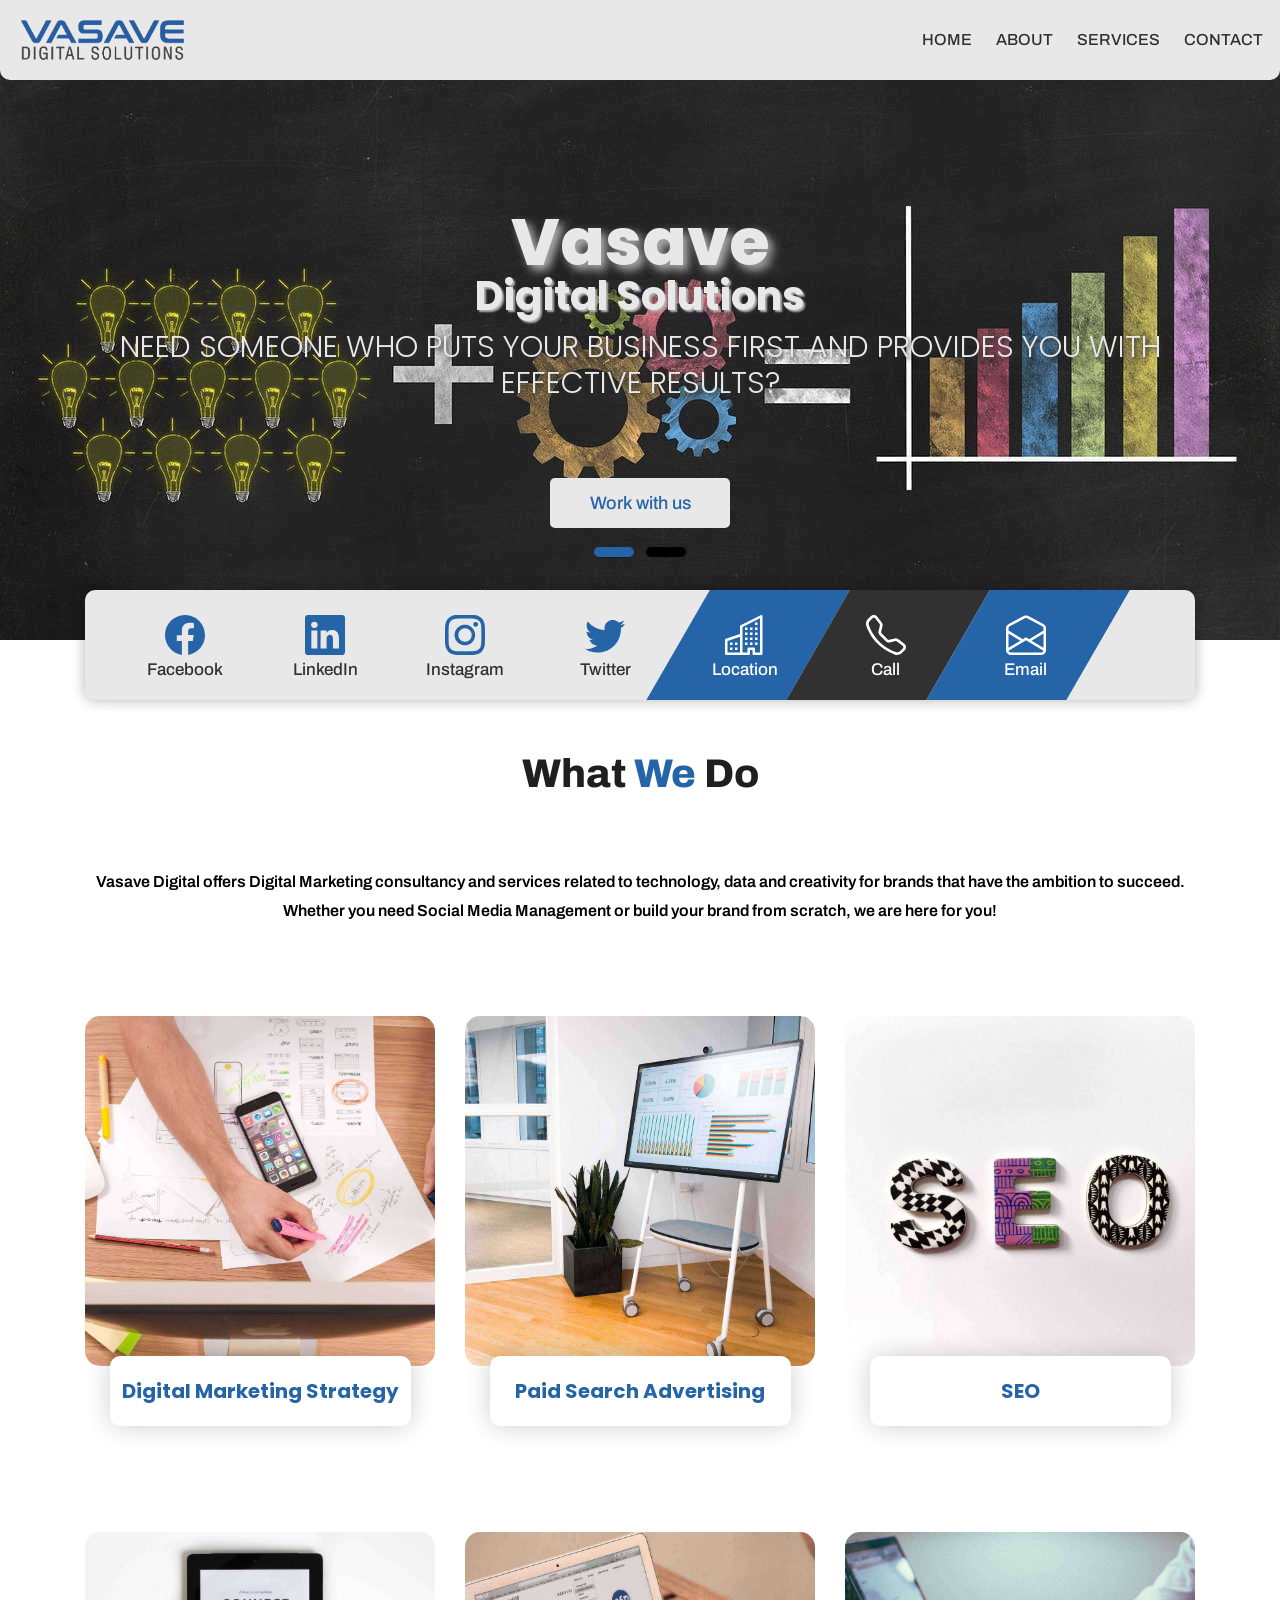
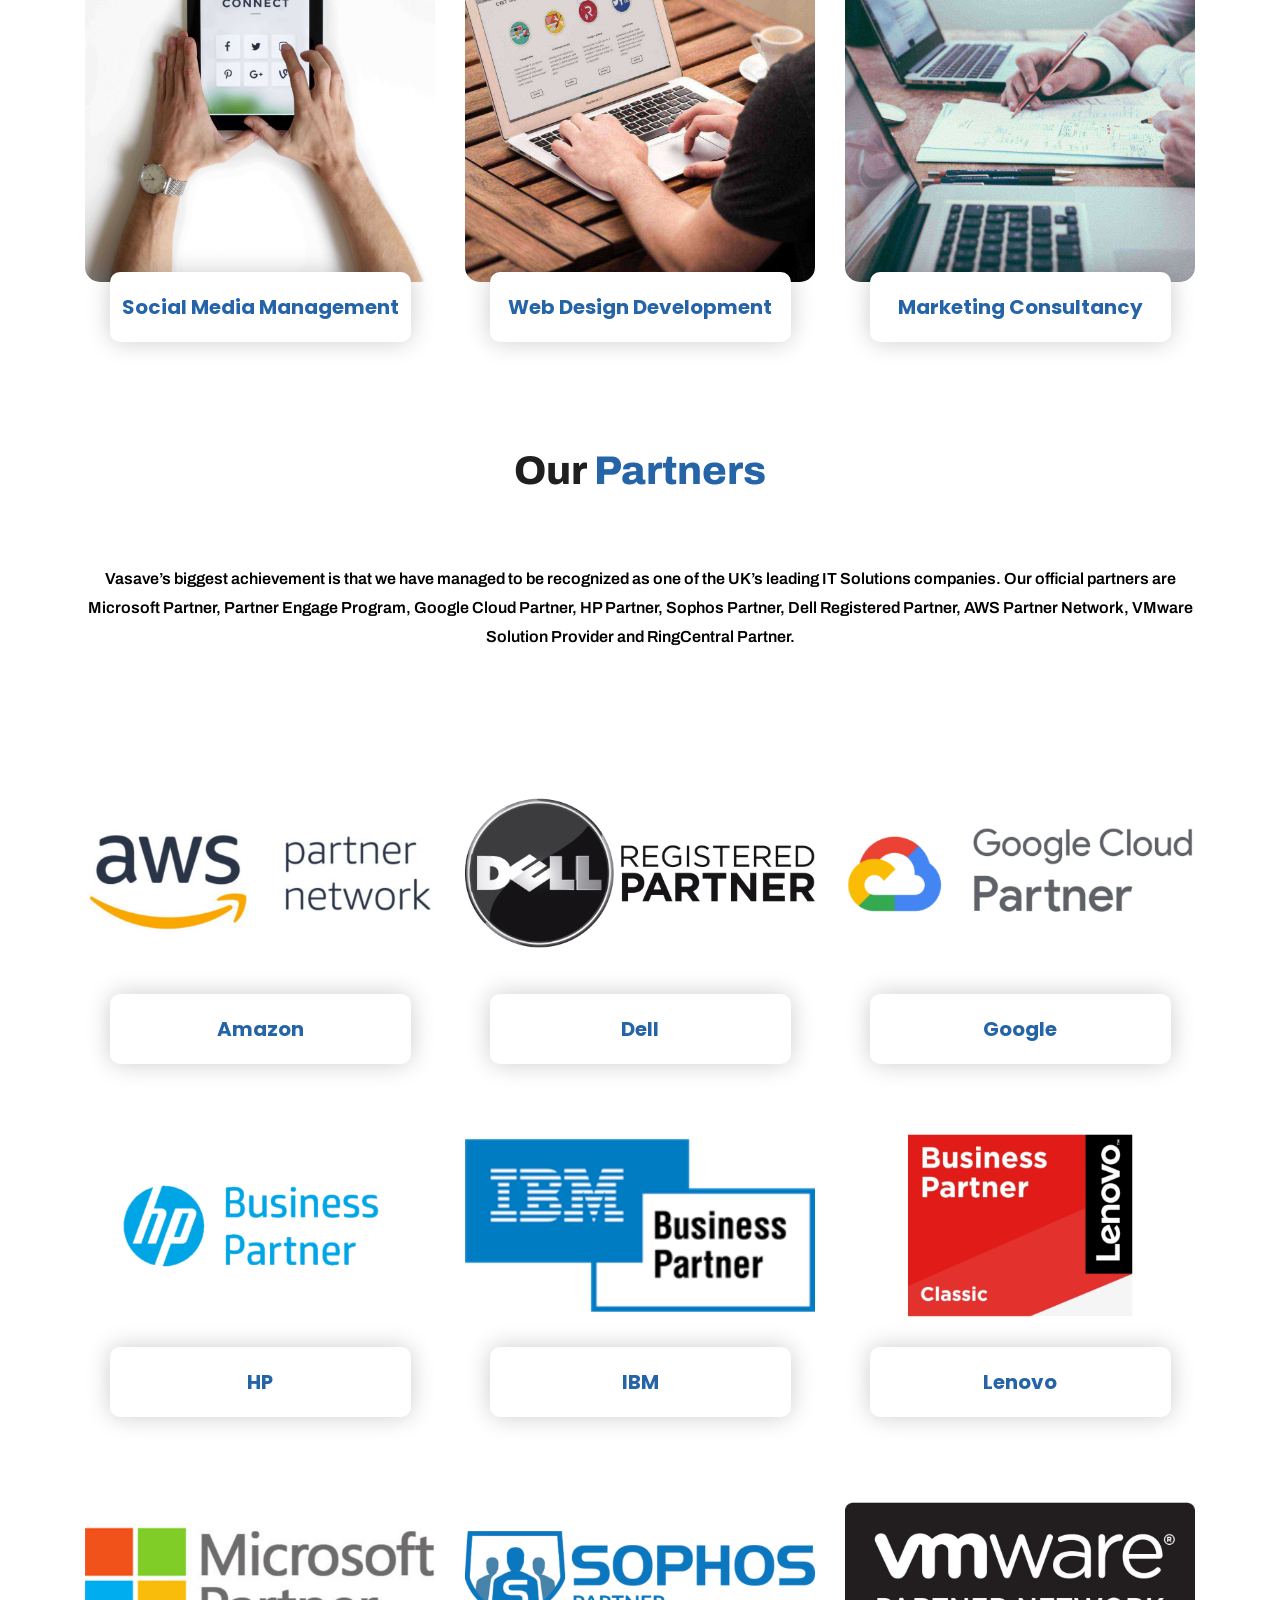
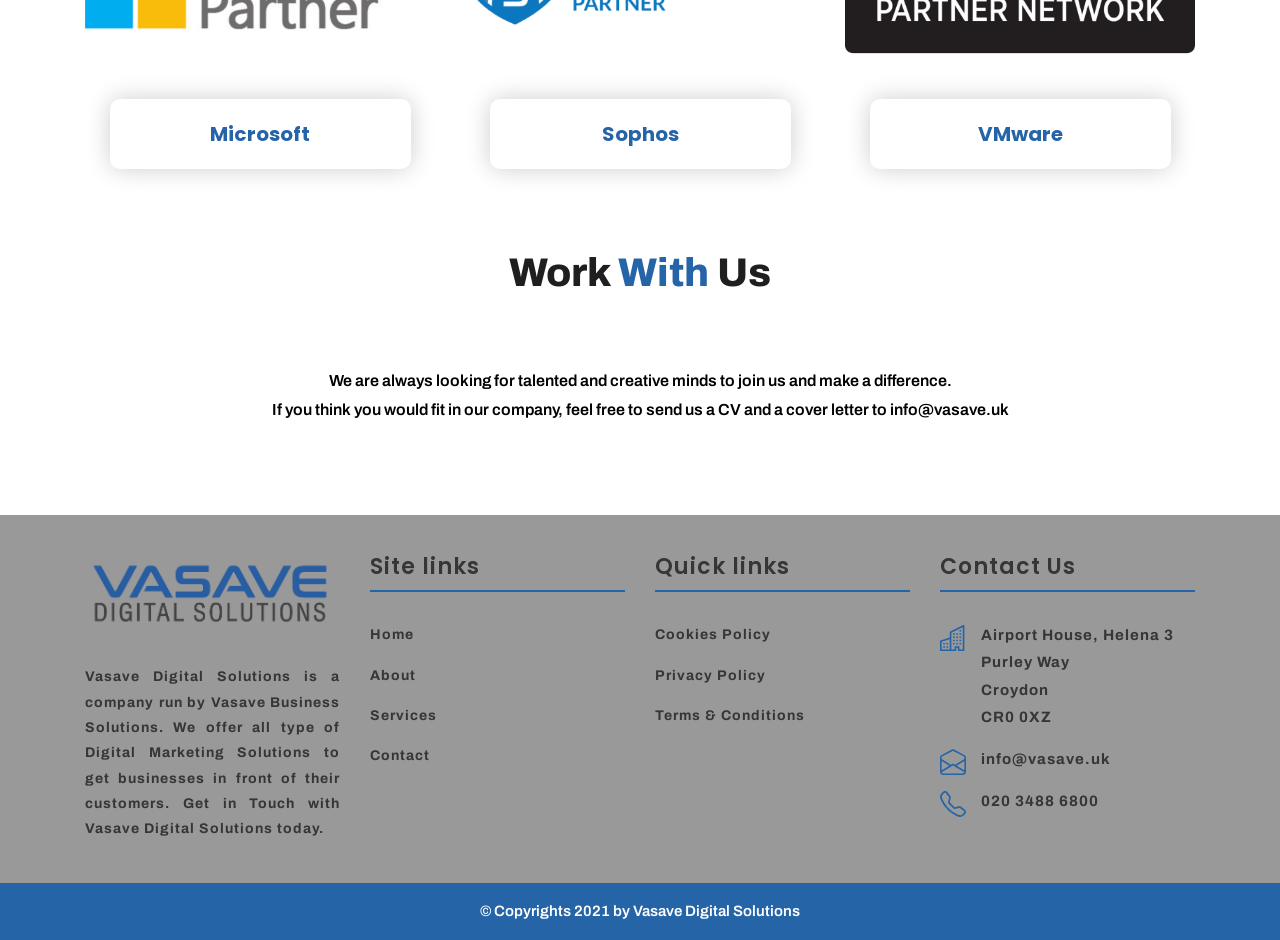
<file: index.html>
<!DOCTYPE html>
<html lang="en">
<!-- Basic -->

<head>
	<!-- Google Tag Manager -->
	<script>(function(w,d,s,l,i){w[l]=w[l]||[];w[l].push({'gtm.start':
		new Date().getTime(),event:'gtm.js'});var f=d.getElementsByTagName(s)[0],
		j=d.createElement(s),dl=l!='dataLayer'?'&l='+l:'';j.async=true;j.src=
		'https://www.googletagmanager.com/gtm.js?id='+i+dl;f.parentNode.insertBefore(j,f);
		})(window,document,'script','dataLayer','GTM-TV24G8Z');</script>
	<!-- End Google Tag Manager -->

	<!-- Global site tag (gtag.js) - Google Analytics -->
	<script async src="https://www.googletagmanager.com/gtag/js?id=G-JZ4T1H1CGK"></script>
	<script>
		window.dataLayer = window.dataLayer || [];
		function gtag(){dataLayer.push(arguments);}
		gtag('js', new Date());

		gtag('config', 'G-JZ4T1H1CGK');
	</script>

    <meta charset="utf-8">
    <meta http-equiv="X-UA-Compatible" content="IE=edge">

    <!-- Mobile Metas -->
    <meta name="viewport" content="width=device-width, minimum-scale=1.0, maximum-scale=1.0, user-scalable=no">

    <!-- Site Metas -->
    <title>Home | Vasave Digital Solutions</title>
    <meta name="keywords" content="SEO Tools, Social Media Marketing Strategy, Digital Marketing Services, What is SEO?, Digtial Marketing Croydon, Marketing Agency Croydon, Digtial Marketing for startups, Advertisement, SEO Analysis, Advertising">
    <meta name="description" content="Home| Vasave Digital Solutions - We offer Digital Marketing services encapsulating technology, data and creativity for brands that have the ambition to succeed.">
    <meta name="author" content="Rushil from Vasave Digital Solutions">

    <!-- Site Icons -->
    <link rel="shortcut icon" href="img/Vasave Digital Favicon.ico" type="image/x-icon" />

    <!-- Bootstrap CSS -->
    <link rel="stylesheet" href="css/bootstrap.min.css" />
    <!-- Pogo Slider CSS -->
    <link rel="stylesheet" href="css/pogo-slider.min.css" />
    <!-- Site CSS -->
    <link rel="stylesheet" href="css/style.css" />
    <!-- Responsive CSS -->
    <link rel="stylesheet" href="css/responsive.css" />
    <!-- Custom CSS -->
    <link rel="stylesheet" href="css/custom.css" />

    <!--[if lt IE 9]>
        <script src="https://oss.maxcdn.com/libs/html5shiv/3.7.0/html5shiv.js"></script>
        <script src="https://oss.maxcdn.com/libs/respond.js/1.4.2/respond.min.js"></script>
    <![endif]-->
</head>

<body id="home" data-spy="scroll" data-target="#navbar-wd" data-offset="98">

	<!-- Google Tag Manager (noscript) -->
	<noscript><iframe src="https://www.googletagmanager.com/ns.html?id=GTM-TV24G8Z"
	height="0" width="0" style="display:none;visibility:hidden"></iframe></noscript>
	<!-- End Google Tag Manager (noscript) -->
	
    <!-- Start header -->
    <header class="top-header">
        <nav class="navbar header-nav navbar-expand-lg">
            <div class="container-fluid">
                <a class="navbar-brand" href="index.html"><img src="img/Vasave Digital logo.png" alt="Vasave Digital Logo"></a>
                <button class="navbar-toggler" type="button" data-toggle="collapse" data-target="#navbar-wd" aria-controls="navbar-wd" aria-expanded="false" aria-label="Toggle navigation">
                    <span></span>
                    <span></span>
                    <span></span>
                </button>
                <div class="collapse navbar-collapse justify-content-end" id="navbar-wd">
                    <ul class="navbar-nav">
                        <li><a class="nav-link active" href="index.html">Home</a></li>
                        <li><a class="nav-link" href="about.html">About</a></li>
                        <li><a class="nav-link" href="services.html">Services</a></li>
                        <li><a class="nav-link" href="contact.html">Contact</a></li>
                    </ul>
                </div>
            </div>
        </nav>
    </header>
    <!-- End header -->
    <!-- Start Banner -->
    <div class="ulockd-home-slider">
        <div class="container-fluid">
            <div class="row">
                <div class="pogoSlider" id="js-main-slider">
                    <div class="pogoSlider-slide" style="background-image:url(img/unsplash/VD4.jpg);">
                        <div class="container">
                            <div class="row">
                                <div class="col-md-12">
                                    <div class="slide_text">
                                        <h3><span span id="theme_color">Vasave</span><br><span span id="theme_color_l2">Digital Solutions</span></h3>
                                        <h4 id="theme_color_l3">Need someone who puts your business first and provides you with Effective Results?</h4>
                                        <br>
                                        <div class="full center">
										<a class="home_bt" href="about.html">Work with us</a>
										</div>
                                    </div>
                                </div>
                            </div>
                        </div>
                    </div>
                    <div class="pogoSlider-slide" style="background-image:url(img/unsplash/marvin.jpg);">
                        <div class="container">
                            <div class="row">
                                <div class="col-md-12">
                                    <div class="slide_text">
                                        <h3><span span id="theme_color">Vasave</span><br><span span id="theme_color_l2">Digital Solutions</span></h3>
                                        <br>
                                        <div class="full center">
										<a class="home_bt" href="services.html">Explore our Services</a>
										</div>
                                    </div>
                                </div>
                            </div>
                        </div>
                    </div>
                </div>
                <!-- .pogoSlider -->
            </div>
        </div>
    </div>
    <!-- End Banner -->
    <!-- section -->
	<div class="section tabbar_menu">
	<div class="container">
	<div class="row">
		<div class="col-md-12">
			<div class="tab_menu">
				<ul>
					<li><a href="https://www.facebook.com/Vasave-Digital-Solutions-101519278800960" target="_blank" rel="noopener" class="black-blue"><span class="icon"><img src="img/social/fb_icon.svg" alt="Vasave Facebook Page" /></span><span>Facebook</span></a></li>
					<li><a href="https://www.linkedin.com/company/vasave-digital-solutions/" target="_blank" rel="noopener" class="black-blue"><span class="icon"><img src="img/social/linkedin_icon.svg" alt="Vasave LinkedIn Page" /></span><span>LinkedIn</span></a></li>
					<li><a href="https://www.instagram.com/vasavedigital/" target="_blank" rel="noopener" class="black-blue"><span class="icon"><img src="img/social/ig_icon.svg" alt="Vasave Instagram Page" /></span><span>Instagram</span></a></li>
					<li><a href="https://twitter.com/VasaveDigital" target="_blank" rel="noopener" class="black-blue"><span class="icon"><img src="img/social/twitter_icon.svg" alt="Vasave Twitter Page" /></span><span>Twitter</span></a></li>
					<li><a href="contact.html"><span class="icon"><img src="img/icons/address_icon_white.svg" alt="Address icon" /></span><span>Location</span></a></li>
					<li><a href="tel:02034886800"><span class="icon"><img src="img/icons/landline_icon_outline_white.svg" alt="Phone Icon" /></span><span>Call</span></a></li>
					<li><a href="mailto:info@vasave.uk"><span class="icon"><img src="img/icons/email_open_icon_outline_white.svg" alt="Email Icon" /></span><span>Email</span></a></li>
				</ul>
			</div>
		</div>
	</div>
    </div>
	</div>
	<!-- end section -->
	<!-- section -->
    <div class="section margin-top_50">
        <div class="heading_main text_align_center">
			<h2>What <span>We</span> Do</h2>
        </div>
    </div>
	<!-- end section -->
    <div class="full">
        <div class="text_align_center" style="margin-bottom: 90px;" >
            <p>Vasave Digital offers Digital Marketing consultancy and services related to technology, data and creativity for brands that have the ambition to succeed. 
                <br>
                Whether you need Social Media Management or build your brand from scratch, we are here for you!</p>
        </div>
    </div>
    <!-- section -->
    <div class="section">
        <div class="container">
            <div class="row">
				<div class="col-md-4">
                    <div class="full blog_img_popular">
                        <img class="img-responsive" src="img/unsplash/digitalmarketingstrategy.jpg" alt="Digital Marketing Strategy image" />
                        <a href="digital-marketing-strategy.html"><h4 class="rounded-h4">Digital Marketing Strategy</h4></a>
                    </div>
                </div>
				<div class="col-md-4">
                    <div class="full blog_img_popular">
                        <img class="img-responsive" src="img/unsplash/paidsearchad.jpg" alt="Paid Search Advertising image" />
                        <a href="paid-search-advertising.html"><h4 class="rounded-h4">Paid Search Advertising</h4></a>
                    </div>
                </div>
				<div class="col-md-4">
                    <div class="full blog_img_popular">
                        <img class="img-responsive" src="img/unsplash/seo.jpg" alt="SEO image" />
                        <a href="seo.html"><h4 class="rounded-h4">SEO</h4></a>
                    </div>
                </div>
            </div>
        </div>
    </div>
    <div class="section layout_padding">
        <div class="container">
            <div class="row">
                <div class="col-md-12">
                </div>
				<div class="col-md-4">
                    <div class="full blog_img_popular">
                        <img class="img-responsive" src="img/unsplash/socialmediamanagement.jpg" alt="Social Media Management image" />
                        <a href="social-media-management.html"><h4 class="rounded-h4">Social Media Management</h4></a>
                    </div>
                </div>
				<div class="col-md-4">
                    <div class="full blog_img_popular">
                        <img class="img-responsive" src="img/unsplash/webdesigns.jpg" alt="Web Design Development image" />
                        <a href="web-design-development.html"><h4 class="rounded-h4">Web Design Development</h4></a>
                    </div>
                </div>
				<div class="col-md-4">
                    <div class="full blog_img_popular">
                        <img class="img-responsive" src="img/unsplash/marketingconsultancy.jpg" alt="Marketing Consultancy image" />
                        <a href="marketing-consultancy.html"><h4 class="rounded-h4">Marketing Consultancy</h4></a>
                    </div>
                </div>
            </div>
        </div>
    </div>
	<!-- end section -->
	<!-- section -->
	<div class="section">
		<div class="container">
			<div class="row">
					<div class="full">
						<div class="heading_main text_align_center">
							<h2>Our <span>Partners</h2>
						</div>
					</div>
                    <div class="full">
                        <div class="text_align_center" style="margin-bottom: 90px;" >
                            <p>Vasave’s biggest achievement is that we have managed to be recognized as one of the UK’s leading IT Solutions companies. Our official partners are Microsoft Partner, Partner Engage Program, Google Cloud Partner, HP Partner, Sophos Partner, Dell Registered Partner, AWS Partner Network, VMware Solution Provider and RingCentral Partner.</p>
                        </div>
                    </div>
				<div class="col-md-4">
					<div class="full blog_img_popular">
						<img class="img-responsive" src="img/aws_partner.png" alt="AWS Partner logo" />
						<h4 class="rounded-h4">Amazon</h4>
					</div>
				</div>
				<div class="col-md-4">
					<div class="full blog_img_popular">
						<img class="img-responsive" src="img/dell_partner.png" alt="Dell Partner logo" />
						<h4 class="rounded-h4">Dell</h4>
					</div>
				</div>
				<div class="col-md-4">
					<div class="full blog_img_popular">
						<img class="img-responsive" src="img/google-cloud_partner.png" alt="Google Partner logo" />
						<h4 class="rounded-h4">Google</h4>
					</div>
				</div>
			</div>
			<div class="row">
				<div class="col-md-4">
					<div class="full blog_img_popular">
						<img class="img-responsive" src="img/hp_partner.png" alt="HP Partner logo" />
						<h4 class="rounded-h4">HP</h4>
					</div>
				</div>
				<div class="col-md-4">
					<div class="full blog_img_popular">
						<img class="img-responsive" src="img/ibm_partner.png" alt="IBM Partner logo" />
						<h4 class="rounded-h4">IBM</h4>
					</div>
				</div>
				<div class="col-md-4">
					<div class="full blog_img_popular">
						<img class="img-responsive" src="img/lenovo_partner.png" alt="Lenovo Partner logo" />
						<h4 class="rounded-h4">Lenovo</h4>
					</div>
				</div>
				<div class="col-md-4">
					<div class="full blog_img_popular">
						<img class="img-responsive" src="img/microsoft_partner.png" alt="Microsoft Partner logo" />
						<h4 class="rounded-h4">Microsoft</h4>
					</div>
				</div>
				<div class="col-md-4">
					<div class="full blog_img_popular">
						<img class="img-responsive" src="img/sophos_partner.png" alt="Sophos Partner logo" />
						<h4 class="rounded-h4">Sophos</h4>
					</div>
				</div>
				<div class="col-md-4">
					<div class="full blog_img_popular">
						<img class="img-responsive" src="img/vmware_partner.png" alt="VMware Partner logo" />
						<h4 class="rounded-h4">VMware</h4>
					</div>
				</div>
			</div>
		</div>
	</div>
	<!-- end section -->
    <!-- section -->
    <div class="section margin-top_50">
        <div class="container">
            <div class="row">
                <div class="full">
                    <div class="heading_main text_align_center">
                        <h2>Work <span>With </span>Us</h2>
                    </div>
                </div>
                <div class="full">
                    <div class="text_align_center" style="margin-bottom: 90px;" >
                        <p>We are always looking for talented and creative minds to join us and make a difference.
                        <br>
                        If you think you would fit in our company, feel free to send us a CV and a cover letter to info@vasave.uk</p>
                    </div>
                </div>
            </div>
        </div>
    </div>
    <!-- end section -->
    <!-- Start Footer -->
    <footer class="footer-box">
        <div class="container">
		
		<div class="row">

		<div class="col-xs-12 col-sm-6 col-md-6 col-lg-3">
			<div class="footer_blog">
				<div class="full margin-bottom_30">
					<a href="index.html"><img style="padding-top: 18px; width: 250px" src="img/Vasave Digital logo.png" alt="Vasave Digital Official Logo" /></a>
				</div>
				<div class="full white_fonts" style="text-align: justify;">
					<p>Vasave Digital Solutions is a company run by Vasave Business Solutions.
                        We offer all type of Digital Marketing Solutions to get businesses in front of their customers.
                        Get in Touch with Vasave Digital Solutions today.</p>
				</div>
			</div>
		</div>

		<div class="col-xs-12 col-sm-6 col-md-6 col-lg-3">
			<div class="footer_blog footer_menu white_fonts">
				<h3>Site links</h3>
					<ul> 
						<li><a href="index.html">Home</a></li>
						<li><a href="about.html">About</a></li>
						<li><a href="services.html">Services</a></li>
                        <li><a href="contact.html">Contact</a></li>
					</ul>
			</div>
		</div>

        <div class="col-xs-12 col-sm-6 col-md-6 col-lg-3">
            <div class="footer_blog footer_menu white_fonts">
                <h3>Quick links</h3>
                    <ul> 
                        <li><a href="cookies-policy.pdf" target="_blank">Cookies Policy</a></li>
                        <li><a href="privacy-policy.pdf" target="_blank">Privacy Policy</a></li>
                        <li><a href="termsandconditions.pdf" target="_blank">Terms & Conditions</a></li>
                    </ul>
            </div>
        </div>   

		<div class="col-xs-12 col-sm-6 col-md-6 col-lg-3">
			<div class="footer_blog full white_fonts">
				<h3>Contact Us</h3>
					<ul class="full">
						<li><img src="img/icons/address_icon.svg" alt="Vasave Digital Solutions Address"><span>Airport House, Helena 3<br />Purley Way<br />Croydon<br />CR0 0XZ</span></li>
						<li><img src="img/icons/email_open_icon_outline.svg" alt="Vasave Digital Solutions Email Address"><span>info@vasave.uk</span></li>
						<li><img src="img/icons/landline_icon_outline.svg" alt="Vasave Digital Solutions Phone Number"><span>020 3488 6800</span></li>
					</ul>
			</div>
		</div>	 
        
        </div>
		
        </div>
    </footer>
    <!-- End Footer -->
    <!-- Start Copyright Content -->
    <div class="footer_bottom">
        <div class="container">
            <div class="row">
                <div class="col-12">
                    <p class="crp">© Copyrights 2021 by Vasave Digital Solutions</p>
                </div>
            </div>
        </div>
    </div>
    <!-- End Copyright Content -->

    <!-- ALL JS FILES -->
    <script src="js/jquery.min.js"></script>
	<script src="js/popper.min.js"></script>
    <script src="js/bootstrap.min.js"></script>
    <!-- ALL PLUGINS -->
    <script src="js/jquery.magnific-popup.min.js"></script>
    <script src="js/jquery.pogo-slider.min.js"></script>
    <script src="js/slider-index.js"></script>
    <script src="js/smoothscroll.js"></script>
    <script src="js/form-validator.min.js"></script>
    <script src="js/contact-form-script.js"></script>
    <script src="js/isotope.min.js"></script>
    <script src="js/images-loded.min.js"></script>
    <script src="js/custom.js"></script>
	<script>
	/* counter js */

(function ($) {
	$.fn.countTo = function (options) {
		options = options || {};
		
		return $(this).each(function () {
			// set options for current element
			var settings = $.extend({}, $.fn.countTo.defaults, {
				from:            $(this).data('from'),
				to:              $(this).data('to'),
				speed:           $(this).data('speed'),
				refreshInterval: $(this).data('refresh-interval'),
				decimals:        $(this).data('decimals')
			}, options);
			
			// how many times to update the value, and how much to increment the value on each update
			var loops = Math.ceil(settings.speed / settings.refreshInterval),
				increment = (settings.to - settings.from) / loops;
			
			// references & variables that will change with each update
			var self = this,
				$self = $(this),
				loopCount = 0,
				value = settings.from,
				data = $self.data('countTo') || {};
			
			$self.data('countTo', data);
			
			// if an existing interval can be found, clear it first
			if (data.interval) {
				clearInterval(data.interval);
			}
			data.interval = setInterval(updateTimer, settings.refreshInterval);
			
			// initialize the element with the starting value
			render(value);
			
			function updateTimer() {
				value += increment;
				loopCount++;
				
				render(value);
				
				if (typeof(settings.onUpdate) == 'function') {
					settings.onUpdate.call(self, value);
				}
				
				if (loopCount >= loops) {
					// remove the interval
					$self.removeData('countTo');
					clearInterval(data.interval);
					value = settings.to;
					
					if (typeof(settings.onComplete) == 'function') {
						settings.onComplete.call(self, value);
					}
				}
			}
			
			function render(value) {
				var formattedValue = settings.formatter.call(self, value, settings);
				$self.html(formattedValue);
			}
		});
	};
	
	$.fn.countTo.defaults = {
		from: 0,               // the number the element should start at
		to: 0,                 // the number the element should end at
		speed: 1000,           // how long it should take to count between the target numbers
		refreshInterval: 100,  // how often the element should be updated
		decimals: 0,           // the number of decimal places to show
		formatter: formatter,  // handler for formatting the value before rendering
		onUpdate: null,        // callback method for every time the element is updated
		onComplete: null       // callback method for when the element finishes updating
	};
	
	function formatter(value, settings) {
		return value.toFixed(settings.decimals);
	}
}(jQuery));

jQuery(function ($) {
  // custom formatting example
    $('.count-number').data('countToOptions', {
	formatter: function (value, options) {
	return value.toFixed(options.decimals).replace(/\B(?=(?:\d{3})+(?!\d))/g, ',');
	}
    });

  // start all the timers
    $('.timer').each(count);  

    function count(options) {
	var $this = $(this);
	options = $.extend({}, options || {}, $this.data('countToOptions') || {});
	$this.countTo(options);
    }
});
	</script>

    <!-- Vasave Digital Solutions Messenger Chat plugin Code -->
	<div id="fb-root"></div>

	<!-- Your Chat plugin code -->
	<div id="fb-customer-chat" class="fb-customerchat">
	</div>

	<script>
		var chatbox = document.getElementById('fb-customer-chat');
		chatbox.setAttribute("page_id", "101519278800960");
		chatbox.setAttribute("attribution", "biz_inbox");
		window.fbAsyncInit = function() {
			FB.init({
				xfbml            : true,
				version          : 'v10.0'
			});
		};

		(function(d, s, id) {
			var js, fjs = d.getElementsByTagName(s)[0];
			if (d.getElementById(id)) return;
			js = d.createElement(s); js.id = id;
			js.src = 'https://connect.facebook.net/en_GB/sdk/xfbml.customerchat.js';
			fjs.parentNode.insertBefore(js, fjs);
		}(document, 'script', 'facebook-jssdk'));
	</script>
</body>

</html>
</file>
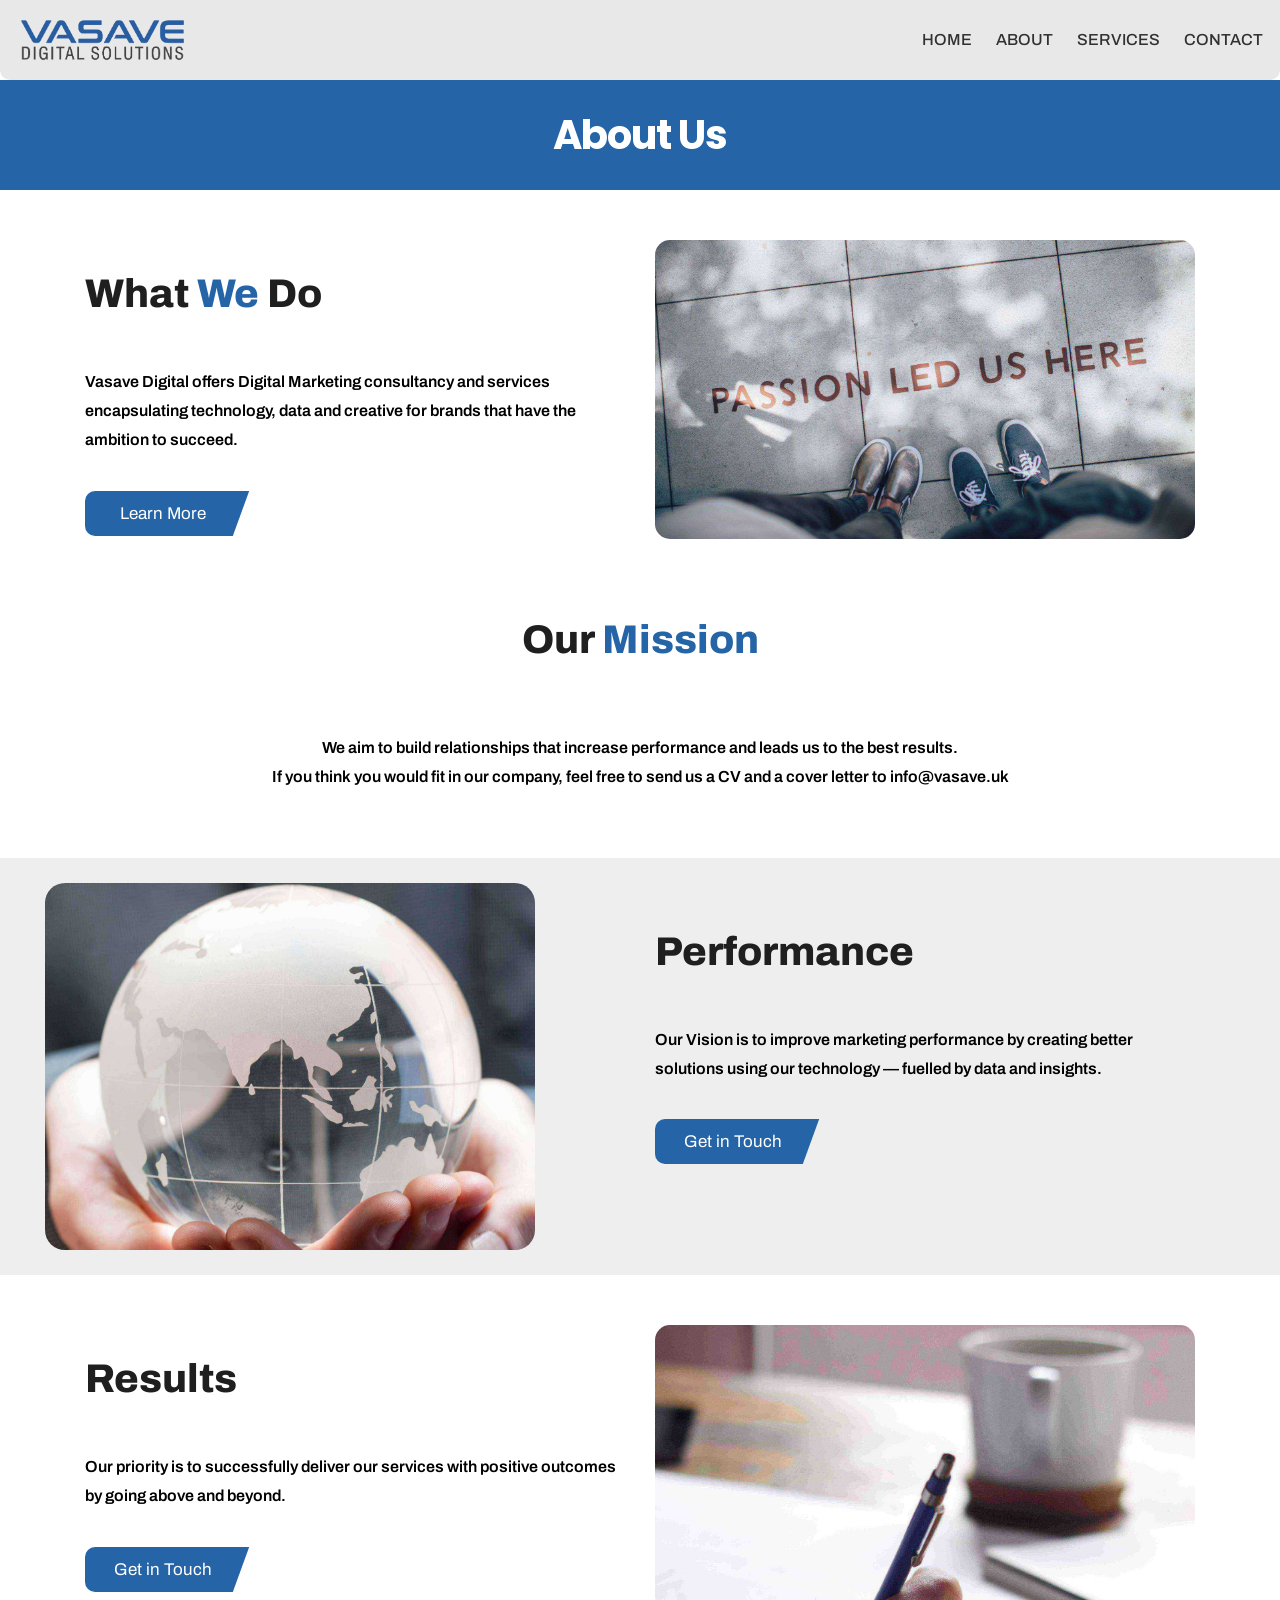
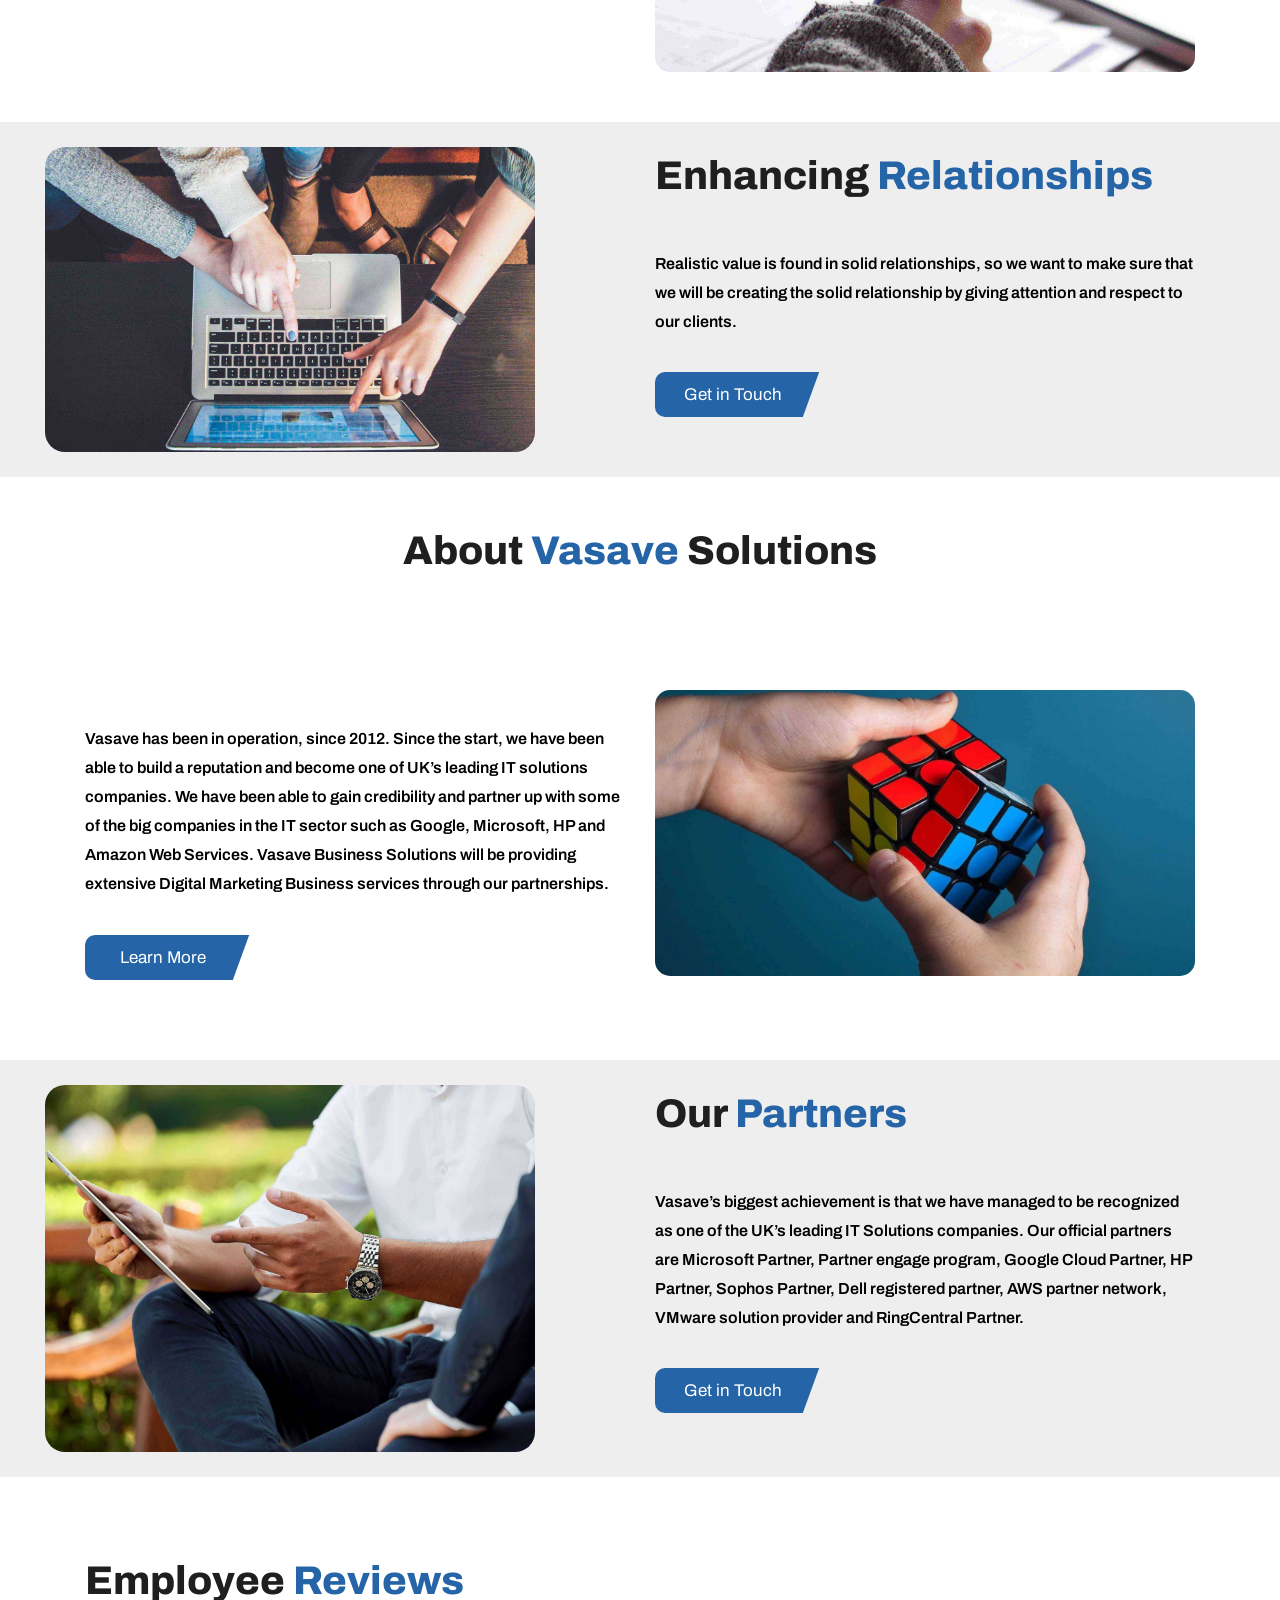
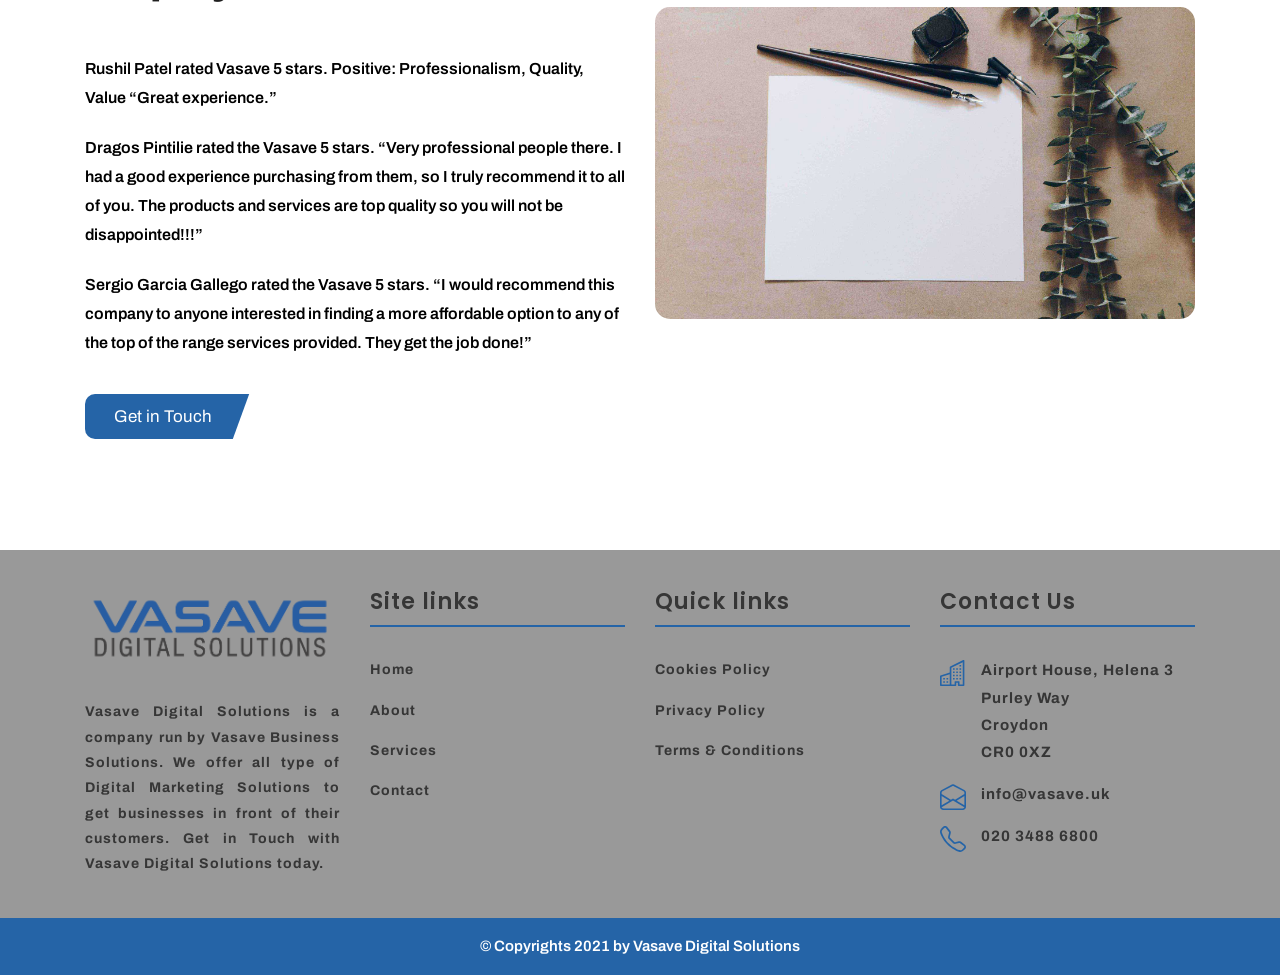
<file: about.html>
<!DOCTYPE html>
<html lang="en">
<!-- Basic -->

<head>
	<!-- Google Tag Manager -->
	<script>(function(w,d,s,l,i){w[l]=w[l]||[];w[l].push({'gtm.start':
		new Date().getTime(),event:'gtm.js'});var f=d.getElementsByTagName(s)[0],
		j=d.createElement(s),dl=l!='dataLayer'?'&l='+l:'';j.async=true;j.src=
		'https://www.googletagmanager.com/gtm.js?id='+i+dl;f.parentNode.insertBefore(j,f);
		})(window,document,'script','dataLayer','GTM-TV24G8Z');</script>
	<!-- End Google Tag Manager -->
	
	<!-- Global site tag (gtag.js) - Google Analytics -->
	<script async src="https://www.googletagmanager.com/gtag/js?id=G-JZ4T1H1CGK"></script>
	<script>
		window.dataLayer = window.dataLayer || [];
		function gtag(){dataLayer.push(arguments);}
		gtag('js', new Date());

		gtag('config', 'G-JZ4T1H1CGK');
	</script>

    <meta charset="utf-8">
    <meta http-equiv="X-UA-Compatible" content="IE=edge">

    <!-- Mobile Metas -->
    <meta name="viewport" content="width=device-width, minimum-scale=1.0, maximum-scale=1.0, user-scalable=no">

    <!-- Site Metas -->
    <title>About | Vasave Digital Solutions</title>
	<meta name="keywords" content="SEO Tools, Social Media Marketing Strategy, Digital Marketing Services, What is SEO?, Digtial Marketing Croydon, Marketing Agency Croydon, Digtial Marketing for startups, Advertisement, SEO Analysis, Advertising">
    <meta name="description" content="About | Vasave Digital Solutions - Our priority is to successfully deliver our services with positive outcomes by going above and beyond.">
    <meta name="author" content="Rushil from Vasave Digital Solutions">

    <!-- Site Icons -->
    <link rel="shortcut icon" href="img/Vasave Digital Favicon.ico" type="image/x-icon" />

    <!-- Bootstrap CSS -->
    <link rel="stylesheet" href="css/bootstrap.min.css" />
    <!-- Pogo Slider CSS -->
    <link rel="stylesheet" href="css/pogo-slider.min.css" />
    <!-- Site CSS -->
    <link rel="stylesheet" href="css/style.css" />
    <!-- Responsive CSS -->
    <link rel="stylesheet" href="css/responsive.css" />
    <!-- Custom CSS -->
    <link rel="stylesheet" href="css/custom.css" />

    <!--[if lt IE 9]>
    <script src="https://oss.maxcdn.com/libs/html5shiv/3.7.0/html5shiv.js"></script>
    <script src="https://oss.maxcdn.com/libs/respond.js/1.4.2/respond.min.js"></script>
    <![endif]-->

</head>

<body id="inner_page" data-spy="scroll" data-target="#navbar-wd" data-offset="98">

	<!-- Google Tag Manager (noscript) -->
	<noscript><iframe src="https://www.googletagmanager.com/ns.html?id=GTM-TV24G8Z"
	height="0" width="0" style="display:none;visibility:hidden"></iframe></noscript>
	<!-- End Google Tag Manager (noscript) -->

	<!-- Start Header -->
    <header class="top-header">
        <nav class="navbar header-nav navbar-expand-lg">
            <div class="container-fluid">
                <a class="navbar-brand" href="index.html"><img src="img/Vasave Digital logo.png" alt="Vasave Digital Logo"></a>
                <button class="navbar-toggler" type="button" data-toggle="collapse" data-target="#navbar-wd" aria-controls="navbar-wd" aria-expanded="false" aria-label="Toggle navigation">
                    <span></span>
                    <span></span>
                    <span></span>
                </button>
                <div class="collapse navbar-collapse justify-content-end" id="navbar-wd">
                    <ul class="navbar-nav">
                        <li><a class="nav-link active" href="index.html">Home</a></li>
                        <li><a class="nav-link" href="about.html">About</a></li>
                        <li><a class="nav-link" href="services.html">Services</a></li>
                        <li><a class="nav-link" href="contact.html">Contact</a></li>
                    </ul>
                </div>
            </div>
        </nav>
    </header>
    <!-- End header -->
	<!-- section -->
	<section class="inner_banner">
	<div class="container">
	<div class="row">
		<div class="col-12">
			<div class="full">
				<h3>About Us</h3>
			</div>
		</div>
	</div>
	</div>
	</section>
	<!-- end section -->
	<!-- section -->
    <div class="section margin-top_50">
        <div class="container">
            <div class="row">
                <div class="col-md-6 layout_padding_2">
                    <div class="full">
                        <div class="heading_main text_align_left">
						<h2>What <span>We</span> Do</h2>
                        </div>
						<div class="full">
						<p>Vasave Digital offers Digital Marketing consultancy and services encapsulating technology, data and creative for brands that have the ambition to succeed.</p>
						</div>
						<div class="full">
						<a class="hvr-radial-out button-theme" href="services.html">Learn More</a>
						</div>
                    </div>
                </div>
				<div class="col-md-6">
                    <div class="full">
                        <img src="img/unsplash/ian-schneider-TamMbr4okv4-unsplash.jpg" alt="What We Do image" />
                    </div>
                </div>
            </div>
        </div>
    </div>
	<!-- end section -->
	<!-- section -->
    <div class="section margin-top_50 margin-bottom_30">
        <div class="container">
            <div class="row">
                <div class="col-md-12">
                    <div class="full">
                        <div class="heading_main text_align_center">
						<h2>Our <span>Mission</span></h2>
                        </div>
					</div>
                </div>
				<div class="col-md-12">
					<div class="full text_align_center">
						<p>We aim to build relationships that increase performance and leads us to the best results.
						<br />
						If you think you would fit in our company, feel free to send us a CV and a cover letter to info@vasave.uk</p>
					</div>
				</div>
            </div>
        </div>
    </div>
	<!-- end section -->
	<!-- section -->
	<div class="section margin-top_50 silver_bg">
		<div class="container">
			<div class="row">
				<div class="col-md-6">
					<div class="full float-right_img">
						<img src="img/unsplash/bill-oxford_immigrant-support.jpg" alt="Performance image" />
					</div>
				</div>
				<div class="col-md-6 layout_padding_2">
					<div class="full">
						<div class="heading_main text_align_left" style="margin-top: 40px;" >
							<h2>Performance</h2>
						</div>
						<div class="full">
							<p>Our Vision is to improve marketing performance by creating better solutions using our technology — fuelled by data and insights.</p>
						</div>
						<div class="full">
							<a class="hvr-radial-out button-theme" href="contact.html">Get in Touch</a>
						</div>
					</div>
				</div>
			</div>
		</div>
	</div>
	<!-- end section -->
	<!-- section -->
    <div class="section margin-top_50">
        <div class="container">
            <div class="row">
                <div class="col-md-6 layout_padding_2">
                    <div class="full">
                        <div class="heading_main text_align_left">
						<h2>Results</h2>
                        </div>
						<div class="full">
						<p>Our priority is to successfully deliver our services with positive outcomes by going above and beyond.</p>
						</div>
						<div class="full">
						<a class="hvr-radial-out button-theme" href="contact.html">Get in Touch</a>
						</div>
                    </div>
                </div>
				<div class="col-md-6">
                    <div class="full">
                        <img src="img/unsplash/green-chameleon_expertise-coaching.jpg" alt="Results image" />
                    </div>
                </div>
            </div>
        </div>
    </div>
	<!-- end section -->
	<!-- section -->
	<div class="section margin-top_50 silver_bg">
		<div class="container">
			<div class="row">
				<div class="col-md-6">
					<div class="full float-right_img">
						<img src="img/unsplash/EnhancingRelationships.jpg" alt="Enhancing Relationships image" />
					</div>
				</div>
				<div class="col-md-6 layout_padding_2">
					<div class="full">
						<div class="heading_main text_align_left">
							<h2>Enhancing <span>Relationships</span></h2>
						</div>
						<div class="full">
							<p>Realistic value is found in solid relationships, so we want to make sure that we will be creating the solid relationship by giving attention and respect to our clients.</p>
						</div>
						<div class="full">
							<a class="hvr-radial-out button-theme" href="contact.html">Get in Touch</a>
						</div>
					</div>
				</div>
			</div>
		</div>
	</div>
	<!-- end section -->
	<div class="section margin-top_50">
        <div class="container">
            <div class="row">
                <div class="col-md-12">
                    <div class="full">
                        <div class="heading_main text_align_center">
						<h2>About <span>Vasave </span>Solutions</h2>
                        </div>
					</div>
                </div>
			</div>
		</div>
	</div>
	<!-- section -->
    <div class="section margin-top_50">
        <div class="container">
            <div class="row">
                <div class="col-md-6 layout_padding_2">
                    <div class="full">
						<div class="full">
						<p>Vasave has been in operation, since 2012. Since the start, we have been able to build a reputation and become one of UK’s leading IT solutions companies. We have been able to gain credibility and partner up with some of the big companies in the IT sector such as Google, Microsoft, HP and Amazon Web Services. Vasave Business Solutions will be providing  extensive Digital Marketing Business services through our partnerships.</p>
						</div>
						<div class="full">
						<a class="hvr-radial-out button-theme" href="services.html">Learn More</a>
						</div>
                    </div>
                </div>
				<div class="col-md-6">
                    <div class="full">
                        <img src="img/unsplash/AboutVasaveSolutions.jpg" alt="About Vasave Solutions image" />
                    </div>
                </div>
            </div>
        </div>
    </div>
	<!-- end section -->		
	<!-- section -->
	<div class="section margin-top_50 silver_bg">
		<div class="container">
			<div class="row">
				<div class="col-md-6">
					<div class="full float-right_img">
						<img src="img/unsplash/OurPartners.jpg" alt="Our Partners image" />
					</div>
				</div>
				<div class="col-md-6 layout_padding_2">
					<div class="full">
						<div class="heading_main text_align_left">
							<h2>Our <span>Partners</span></h2>
						</div>
						<div class="full">
							<p>Vasave’s biggest achievement is that we have managed to be recognized as one of the UK’s leading IT Solutions companies. Our official partners are Microsoft Partner, Partner engage program, Google Cloud Partner, HP Partner, Sophos Partner, Dell registered partner, AWS partner network, VMware solution provider and RingCentral Partner.</p>
						</div>
						<div class="full">
							<a class="hvr-radial-out button-theme" href="contact.html">Get in Touch</a>
						</div>
					</div>
				</div>
			</div>
		</div>
	</div>
	<!-- end section -->
	<!-- section -->
    <div class="section margin-top_50">
        <div class="container">
            <div class="row">
                <div class="col-md-6 layout_padding_2">
                    <div class="full">
                        <div class="heading_main text_align_left">
						<h2>Employee <span>Reviews</span></h2>
                        </div>
						<div class="full">
						<p>Rushil Patel rated Vasave 5 stars. Positive: Professionalism, Quality, Value “Great experience.”</p>
						</div>
						<br>
						<div class="full">
							<p>Dragos Pintilie rated the Vasave 5 stars. “Very professional people there. I had a good experience purchasing from them, so I truly recommend it to all of you. The products and services are top quality so you will not be disappointed!!!”</p>
						</div>
						<br>
						<div class="full">
							<p>Sergio Garcia Gallego rated the Vasave 5 stars. “I would recommend this company to anyone interested in finding a more affordable option to any of the top of the range services provided. They get the job done!”</p>
							</div>
						<div class="full">
						<a class="hvr-radial-out button-theme" href="contact.html">Get in Touch</a>
						</div>
                    </div>
                </div>
				<div class="col-md-6">
                    <div class="full">
                        <img src="img/unsplash/kelly-sikkema-Oz_J_FXKvIs-unsplash.jpg" alt="Employee Reviews image" style="margin-top: 80px;"/>
                    </div>
                </div>
            </div>
        </div>
    </div>
	<!-- end section -->
	<br>
	<br>
	<br>
    <!-- Start Footer -->
    <footer class="footer-box">
        <div class="container">
		
		<div class="row">

		<div class="col-xs-12 col-sm-6 col-md-6 col-lg-3">
			<div class="footer_blog">
				<div class="full margin-bottom_30">
					<a href="index.html"><img style="padding-top: 18px; width: 250px" src="img/Vasave Digital logo.png" alt="Vasave Digital Official Logo" /></a>
				</div>
				<div class="full white_fonts" style="text-align: justify;">
					<p>Vasave Digital Solutions is a company run by Vasave Business Solutions.
                        We offer all type of Digital Marketing Solutions to get businesses in front of their customers.
                        Get in Touch with Vasave Digital Solutions today.</p>
				</div>
			</div>
		</div>

		<div class="col-xs-12 col-sm-6 col-md-6 col-lg-3">
			<div class="footer_blog footer_menu white_fonts">
				<h3>Site links</h3>
					<ul> 
						<li><a href="index.html">Home</a></li>
						<li><a href="about.html">About</a></li>
						<li><a href="services.html">Services</a></li>
                        <li><a href="contact.html">Contact</a></li>
					</ul>
			</div>
		</div>

        <div class="col-xs-12 col-sm-6 col-md-6 col-lg-3">
            <div class="footer_blog footer_menu white_fonts">
                <h3>Quick links</h3>
                    <ul> 
                        <li><a href="cookies-policy.pdf" target="_blank">Cookies Policy</a></li>
                        <li><a href="privacy-policy.pdf" target="_blank">Privacy Policy</a></li>
                        <li><a href="termsandconditions.pdf" target="_blank">Terms & Conditions</a></li>
                    </ul>
            </div>
        </div>   

		<div class="col-xs-12 col-sm-6 col-md-6 col-lg-3">
			<div class="footer_blog full white_fonts">
				<h3>Contact Us</h3>
					<ul class="full">
						<li><img src="img/icons/address_icon.svg" alt="Vasave Digital Solutions Address"><span>Airport House, Helena 3<br />Purley Way<br />Croydon<br />CR0 0XZ</span></li>
                        <li><img src="img/icons/email_open_icon_outline.svg" alt="Vasave Digital Solutions Email Address"><span>info@vasave.uk</span></li>
                        <li><img src="img/icons/landline_icon_outline.svg" alt="Vasave Digital Solutions Phone Number"><span>020 3488 6800</span></li>
					</ul>
			</div>
		</div>	 
        
        </div>
		
        </div>
    </footer>
    <!-- End Footer -->
    <!-- Start Copyright Content -->
    <div class="footer_bottom">
        <div class="container">
            <div class="row">
                <div class="col-12">
                    <p class="crp">© Copyrights 2021 by Vasave Digital Solutions</p>
                </div>
            </div>
        </div>
    </div>
    <!-- End Copyright Content -->

    <!-- ALL JS FILES -->
    <script src="js/jquery.min.js"></script>
	<script src="js/popper.min.js"></script>
    <script src="js/bootstrap.min.js"></script>
    <!-- ALL PLUGINS -->
    <script src="js/jquery.magnific-popup.min.js"></script>
    <script src="js/jquery.pogo-slider.min.js"></script>
    <script src="js/slider-index.js"></script>
    <script src="js/smoothscroll.js"></script>
    <script src="js/form-validator.min.js"></script>
    <script src="js/contact-form-script.js"></script>
    <script src="js/isotope.min.js"></script>
    <script src="js/images-loded.min.js"></script>
    <script src="js/custom.js"></script>
	<script>
	/* counter js */

(function ($) {
	$.fn.countTo = function (options) {
		options = options || {};
		
		return $(this).each(function () {
			// set options for current element
			var settings = $.extend({}, $.fn.countTo.defaults, {
				from:            $(this).data('from'),
				to:              $(this).data('to'),
				speed:           $(this).data('speed'),
				refreshInterval: $(this).data('refresh-interval'),
				decimals:        $(this).data('decimals')
			}, options);
			
			// how many times to update the value, and how much to increment the value on each update
			var loops = Math.ceil(settings.speed / settings.refreshInterval),
				increment = (settings.to - settings.from) / loops;
			
			// references & variables that will change with each update
			var self = this,
				$self = $(this),
				loopCount = 0,
				value = settings.from,
				data = $self.data('countTo') || {};
			
			$self.data('countTo', data);
			
			// if an existing interval can be found, clear it first
			if (data.interval) {
				clearInterval(data.interval);
			}
			data.interval = setInterval(updateTimer, settings.refreshInterval);
			
			// initialize the element with the starting value
			render(value);
			
			function updateTimer() {
				value += increment;
				loopCount++;
				
				render(value);
				
				if (typeof(settings.onUpdate) == 'function') {
					settings.onUpdate.call(self, value);
				}
				
				if (loopCount >= loops) {
					// remove the interval
					$self.removeData('countTo');
					clearInterval(data.interval);
					value = settings.to;
					
					if (typeof(settings.onComplete) == 'function') {
						settings.onComplete.call(self, value);
					}
				}
			}
			
			function render(value) {
				var formattedValue = settings.formatter.call(self, value, settings);
				$self.html(formattedValue);
			}
		});
	};
	
	$.fn.countTo.defaults = {
		from: 0,               // the number the element should start at
		to: 0,                 // the number the element should end at
		speed: 1000,           // how long it should take to count between the target numbers
		refreshInterval: 100,  // how often the element should be updated
		decimals: 0,           // the number of decimal places to show
		formatter: formatter,  // handler for formatting the value before rendering
		onUpdate: null,        // callback method for every time the element is updated
		onComplete: null       // callback method for when the element finishes updating
	};
	
	function formatter(value, settings) {
		return value.toFixed(settings.decimals);
	}
}(jQuery));

jQuery(function ($) {
  	// custom formatting example
	$('.count-number').data('countToOptions', {
	formatter: function (value, options) {
	return value.toFixed(options.decimals).replace(/\B(?=(?:\d{3})+(?!\d))/g, ',');
	}
});

  	// start all the timers
	$('.timer').each(count);  

		function count(options) {
		var $this = $(this);
		options = $.extend({}, options || {}, $this.data('countToOptions') || {});
		$this.countTo(options);
		}
});
	</script>

	<!-- Vasave Digital Solutions Messenger Chat plugin Code -->
	<div id="fb-root"></div>

	<!-- Your Chat plugin code -->
	<div id="fb-customer-chat" class="fb-customerchat">
	</div>

	<script>
		var chatbox = document.getElementById('fb-customer-chat');
		chatbox.setAttribute("page_id", "101519278800960");
		chatbox.setAttribute("attribution", "biz_inbox");
		window.fbAsyncInit = function() {
			FB.init({
				xfbml            : true,
				version          : 'v10.0'
			});
		};

		(function(d, s, id) {
			var js, fjs = d.getElementsByTagName(s)[0];
			if (d.getElementById(id)) return;
			js = d.createElement(s); js.id = id;
			js.src = 'https://connect.facebook.net/en_GB/sdk/xfbml.customerchat.js';
			fjs.parentNode.insertBefore(js, fjs);
		}(document, 'script', 'facebook-jssdk'));
	</script>
</body>

</html>
</file>
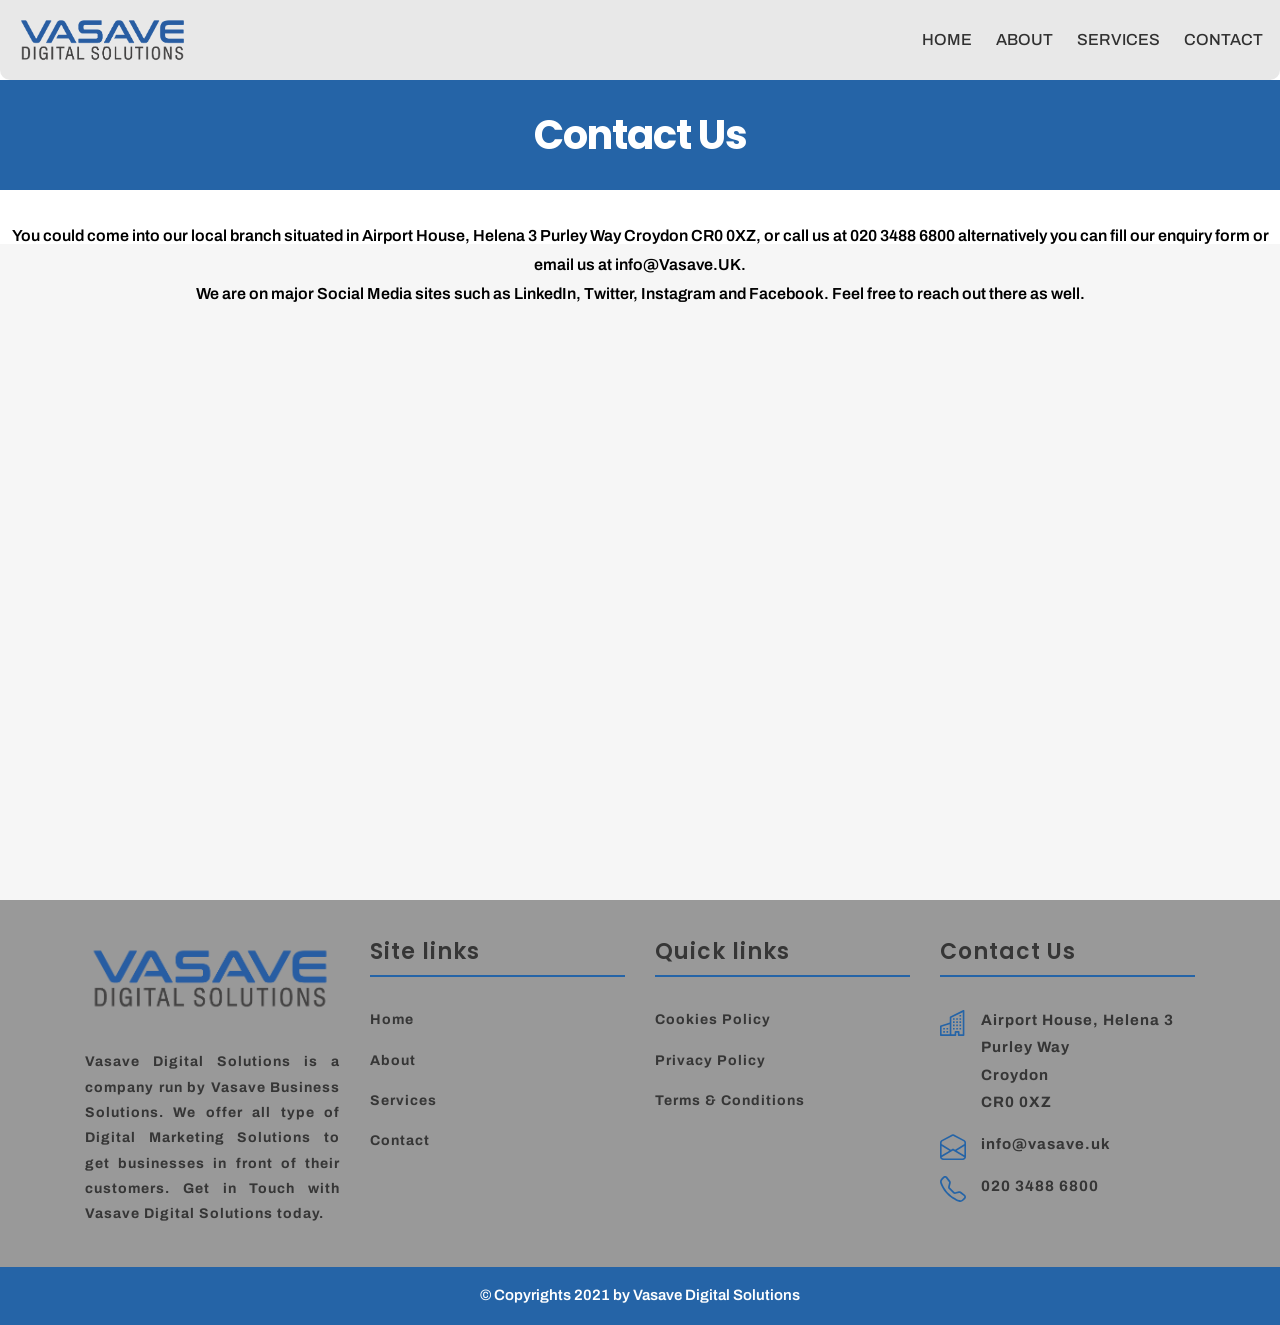
<file: contact.html>
<!DOCTYPE html>
<html lang="en">
<!-- Basic -->

<head>
	<!-- Google Tag Manager -->
	<script>(function(w,d,s,l,i){w[l]=w[l]||[];w[l].push({'gtm.start':
		new Date().getTime(),event:'gtm.js'});var f=d.getElementsByTagName(s)[0],
		j=d.createElement(s),dl=l!='dataLayer'?'&l='+l:'';j.async=true;j.src=
		'https://www.googletagmanager.com/gtm.js?id='+i+dl;f.parentNode.insertBefore(j,f);
		})(window,document,'script','dataLayer','GTM-TV24G8Z');</script>
	<!-- End Google Tag Manager -->

	<!-- Global site tag (gtag.js) - Google Analytics -->
	<script async src="https://www.googletagmanager.com/gtag/js?id=G-JZ4T1H1CGK"></script>
	<script>
		window.dataLayer = window.dataLayer || [];
		function gtag(){dataLayer.push(arguments);}
		gtag('js', new Date());

		gtag('config', 'G-JZ4T1H1CGK');
	</script>

    <meta charset="utf-8">
    <meta http-equiv="X-UA-Compatible" content="IE=edge">

    <!-- Mobile Metas -->
    <meta name="viewport" content="width=device-width, minimum-scale=1.0, maximum-scale=1.0, user-scalable=no">

    <!-- Site Metas -->
    <title>Contact Us | Vasave Digital Solutions</title>
    <meta name="keywords" content="SEO Tools, Social Media Marketing Strategy, Digital Marketing Services, What is SEO?, Digtial Marketing Croydon, Marketing Agency Croydon, Digtial Marketing for startups, Advertisement, SEO Analysis, Advertising">
    <meta name="description" content="Contact | Vasave Digital Solutions - For more information, please give us a call on +44 020 3488 6800 or email us at info@vasave.uk">
	<meta name="author" content="Rushil from Vasave Digital Solutions">

    <!-- Site Icons -->
    <link rel="shortcut icon" href="img/Vasave Digital Favicon.ico" type="image/x-icon" />

    <!-- Bootstrap CSS -->
    <link rel="stylesheet" href="css/bootstrap.min.css" />
    <!-- Pogo Slider CSS -->
    <link rel="stylesheet" href="css/pogo-slider.min.css" />
    <!-- Site CSS -->
    <link rel="stylesheet" href="css/style.css" />
    <!-- Responsive CSS -->
    <link rel="stylesheet" href="css/responsive.css" />
    <!-- Custom CSS -->
    <link rel="stylesheet" href="css/custom.css" />

    <!--[if lt IE 9]>
    <script src="https://oss.maxcdn.com/libs/html5shiv/3.7.0/html5shiv.js"></script>
    <script src="https://oss.maxcdn.com/libs/respond.js/1.4.2/respond.min.js"></script>
    <![endif]-->

</head>

<body id="inner_page" data-spy="scroll" data-target="#navbar-wd" data-offset="98">

	<!-- Google Tag Manager (noscript) -->
	<noscript><iframe src="https://www.googletagmanager.com/ns.html?id=GTM-TV24G8Z"
	height="0" width="0" style="display:none;visibility:hidden"></iframe></noscript>
	<!-- End Google Tag Manager (noscript) -->

	<!-- Start Header -->
    <header class="top-header">
        <nav class="navbar header-nav navbar-expand-lg">
            <div class="container-fluid">
                <a class="navbar-brand" href="index.html"><img src="img/Vasave Digital logo.png" alt="Vasave Digital Logo"></a>
                <button class="navbar-toggler" type="button" data-toggle="collapse" data-target="#navbar-wd" aria-controls="navbar-wd" aria-expanded="false" aria-label="Toggle navigation">
                    <span></span>
                    <span></span>
                    <span></span>
                </button>
                <div class="collapse navbar-collapse justify-content-end" id="navbar-wd">
                    <ul class="navbar-nav">
                        <li><a class="nav-link active" href="index.html">Home</a></li>
                        <li><a class="nav-link" href="about.html">About</a></li>
                        <li><a class="nav-link" href="services.html">Services</a></li>
                        <li><a class="nav-link" href="contact.html">Contact</a></li>
                    </ul>
                </div>
            </div>
        </nav>
    </header>
    <!-- End header -->
	<!-- section -->	
	<section class="inner_banner">
	<div class="container">
		<div class="row">
    	<div class="col-12">
			<div class="full">
				<h3>Contact Us</h3>
			</div>
		</div>
		</div>
	</div>
	</section>
	<!-- end section -->
	<br>
	<div class="full">
		<center><p>You could come into our local branch situated in Airport House, Helena 3  

			Purley Way Croydon CR0 0XZ, or call us at 020 3488 6800 alternatively you can fill our enquiry form or email us at info@Vasave.UK.  
			<br>
			We are on major Social Media sites such as LinkedIn, Twitter, Instagram and Facebook. Feel free to reach out there as well.</p></center>
		</div>
	<!-- section -->
	<br>
    <div class="section layout_padding contact_section" style="background:#f6f6f6;">
        <div class="container">
            <div class="row">
                <div class="col-lg-8 col-md-8 col-sm-12">
					<div class="full float-right_img">
                    	<iframe title="Vasave Business Solutions map" src="https://www.google.com/maps/embed?pb=!1m18!1m12!1m3!1d2491.53054283423!2d-0.11979008423558817!3d51.356542679610634!2m3!1f0!2f0!3f0!3m2!1i1024!2i768!4f13.1!3m3!1m2!1s0x4876072bcb382359%3A0x9ab843dc4b8cfcb9!2sVasave%20Business%20Solutions!5e0!3m2!1sen!2suk!4v1618587281801!5m2!1sen!2suk" width="490" height="490" style="border:0;" allowfullscreen="" loading="lazy"></iframe>
                	</div>
                </div>
				<div class="col-lg-4 col-md-4 col-sm-12">
				<div class="contact_form">
					<div class="typeform-widget" data-url="https://form.typeform.com/to/rJfjKfTr?typeform-medium=embed-snippet" data-transparency="100" data-hide-headers="true" data-hide-footer="true" style="width: 100%; height: 500px;"></div> <script> (function() { var qs,js,q,s,d=document, gi=d.getElementById, ce=d.createElement, gt=d.getElementsByTagName, id="typef_orm", b="https://embed.typeform.com/"; if(!gi.call(d,id)) { js=ce.call(d,"script"); js.id=id; js.src=b+"embed.js"; q=gt.call(d,"script")[0]; q.parentNode.insertBefore(js,q) } })() </script>
				</div>
                </div>
            </div>			  
        </div>
    </div>
	<!-- end section -->
    <!-- Start Footer -->
    <footer class="footer-box">
        <div class="container">
		
		<div class="row">

		<div class="col-xs-12 col-sm-6 col-md-6 col-lg-3">
			<div class="footer_blog">
				<div class="full margin-bottom_30">
					<a href="index.html"><img style="padding-top: 18px; width: 250px" src="img/Vasave Digital logo.png" alt="Vasave Digital Official Logo" /></a>
				</div>
				<div class="full white_fonts" style="text-align: justify;">
					<p>Vasave Digital Solutions is a company run by Vasave Business Solutions.
                        We offer all type of Digital Marketing Solutions to get businesses in front of their customers.
                        Get in Touch with Vasave Digital Solutions today.</p>
				</div>
			</div>
		</div>

		<div class="col-xs-12 col-sm-6 col-md-6 col-lg-3">
			<div class="footer_blog footer_menu white_fonts">
				<h3>Site links</h3>
					<ul> 
						<li><a href="index.html">Home</a></li>
						<li><a href="about.html">About</a></li>
						<li><a href="services.html">Services</a></li>
                        <li><a href="contact.html">Contact</a></li>
					</ul>
			</div>
		</div>

        <div class="col-xs-12 col-sm-6 col-md-6 col-lg-3">
            <div class="footer_blog footer_menu white_fonts">
                <h3>Quick links</h3>
                    <ul> 
                        <li><a href="cookies-policy.pdf" target="_blank">Cookies Policy</a></li>
                        <li><a href="privacy-policy.pdf" target="_blank">Privacy Policy</a></li>
                        <li><a href="termsandconditions.pdf" target="_blank">Terms & Conditions</a></li>
                    </ul>
            </div>
        </div>   

		<div class="col-xs-12 col-sm-6 col-md-6 col-lg-3">
			<div class="footer_blog full white_fonts">
				<h3>Contact Us</h3>
					<ul class="full">
						<li><img src="img/icons/address_icon.svg" alt="Vasave Digital Solutions Address"><span>Airport House, Helena 3<br />Purley Way<br />Croydon<br />CR0 0XZ</span></li>
						<li><img src="img/icons/email_open_icon_outline.svg" alt="Vasave Digital Solutions Email Address"><span>info@vasave.uk</span></li>
						<li><img src="img/icons/landline_icon_outline.svg" alt="Vasave Digital Solutions Phone Number"><span>020 3488 6800</span></li>
					</ul>
			</div>
		</div>	 
        
        </div>
		
        </div>
    </footer>
    <!-- End Footer -->
    <!-- Start Copyright Content -->
    <div class="footer_bottom">
        <div class="container">
            <div class="row">
                <div class="col-12">
                    <p class="crp">© Copyrights 2021 by Vasave Digital Solutions</p>
                </div>
            </div>
        </div>
    </div>
    <!-- End Copyright Content -->

    <!-- ALL JS FILES -->
    <script src="js/jquery.min.js"></script>
	<script src="js/popper.min.js"></script>
    <script src="js/bootstrap.min.js"></script>
    <!-- ALL PLUGINS -->
    <script src="js/jquery.magnific-popup.min.js"></script>
    <script src="js/jquery.pogo-slider.min.js"></script>
    <script src="js/slider-index.js"></script>
    <script src="js/smoothscroll.js"></script>
    <script src="js/form-validator.min.js"></script>
    <script src="js/contact-form-script.js"></script>
    <script src="js/isotope.min.js"></script>
    <script src="js/images-loded.min.js"></script>
    <script src="js/custom.js"></script>
	<script>
	/* counter js */

(function ($) {
	$.fn.countTo = function (options) {
		options = options || {};
		
		return $(this).each(function () {
			// set options for current element
			var settings = $.extend({}, $.fn.countTo.defaults, {
				from:            $(this).data('from'),
				to:              $(this).data('to'),
				speed:           $(this).data('speed'),
				refreshInterval: $(this).data('refresh-interval'),
				decimals:        $(this).data('decimals')
			}, options);
			
			// how many times to update the value, and how much to increment the value on each update
			var loops = Math.ceil(settings.speed / settings.refreshInterval),
				increment = (settings.to - settings.from) / loops;
			
			// references & variables that will change with each update
			var self = this,
				$self = $(this),
				loopCount = 0,
				value = settings.from,
				data = $self.data('countTo') || {};
			
			$self.data('countTo', data);
			
			// if an existing interval can be found, clear it first
			if (data.interval) {
				clearInterval(data.interval);
			}
			data.interval = setInterval(updateTimer, settings.refreshInterval);
			
			// initialize the element with the starting value
			render(value);
			
			function updateTimer() {
				value += increment;
				loopCount++;
				
				render(value);
				
				if (typeof(settings.onUpdate) == 'function') {
					settings.onUpdate.call(self, value);
				}
				
				if (loopCount >= loops) {
					// remove the interval
					$self.removeData('countTo');
					clearInterval(data.interval);
					value = settings.to;
					
					if (typeof(settings.onComplete) == 'function') {
						settings.onComplete.call(self, value);
					}
				}
			}
			
			function render(value) {
				var formattedValue = settings.formatter.call(self, value, settings);
				$self.html(formattedValue);
			}
		});
	};
	
	$.fn.countTo.defaults = {
		from: 0,               // the number the element should start at
		to: 0,                 // the number the element should end at
		speed: 1000,           // how long it should take to count between the target numbers
		refreshInterval: 100,  // how often the element should be updated
		decimals: 0,           // the number of decimal places to show
		formatter: formatter,  // handler for formatting the value before rendering
		onUpdate: null,        // callback method for every time the element is updated
		onComplete: null       // callback method for when the element finishes updating
	};
	
	function formatter(value, settings) {
		return value.toFixed(settings.decimals);
	}
}(jQuery));

jQuery(function ($) {
  	// custom formatting example
  	$('.count-number').data('countToOptions', {
		formatter: function (value, options) {
	  		return value.toFixed(options.decimals).replace(/\B(?=(?:\d{3})+(?!\d))/g, ',');
	}
});

  	// start all the timers
  	$('.timer').each(count);  

  	function count(options) {
	var $this = $(this);
	options = $.extend({}, options || {}, $this.data('countToOptions') || {});
	$this.countTo(options);
	}
});
	</script>

    <!-- Vasave Digital Solutions Messenger Chat plugin Code -->
	<div id="fb-root"></div>

	<!-- Your Chat plugin code -->
	<div id="fb-customer-chat" class="fb-customerchat">
	</div>

	<script>
		var chatbox = document.getElementById('fb-customer-chat');
		chatbox.setAttribute("page_id", "101519278800960");
		chatbox.setAttribute("attribution", "biz_inbox");
		window.fbAsyncInit = function() {
			FB.init({
				xfbml            : true,
				version          : 'v10.0'
			});
		};

		(function(d, s, id) {
			var js, fjs = d.getElementsByTagName(s)[0];
			if (d.getElementById(id)) return;
			js = d.createElement(s); js.id = id;
			js.src = 'https://connect.facebook.net/en_GB/sdk/xfbml.customerchat.js';
			fjs.parentNode.insertBefore(js, fjs);
		}(document, 'script', 'facebook-jssdk'));
	</script>
</body>

</html>
</file>
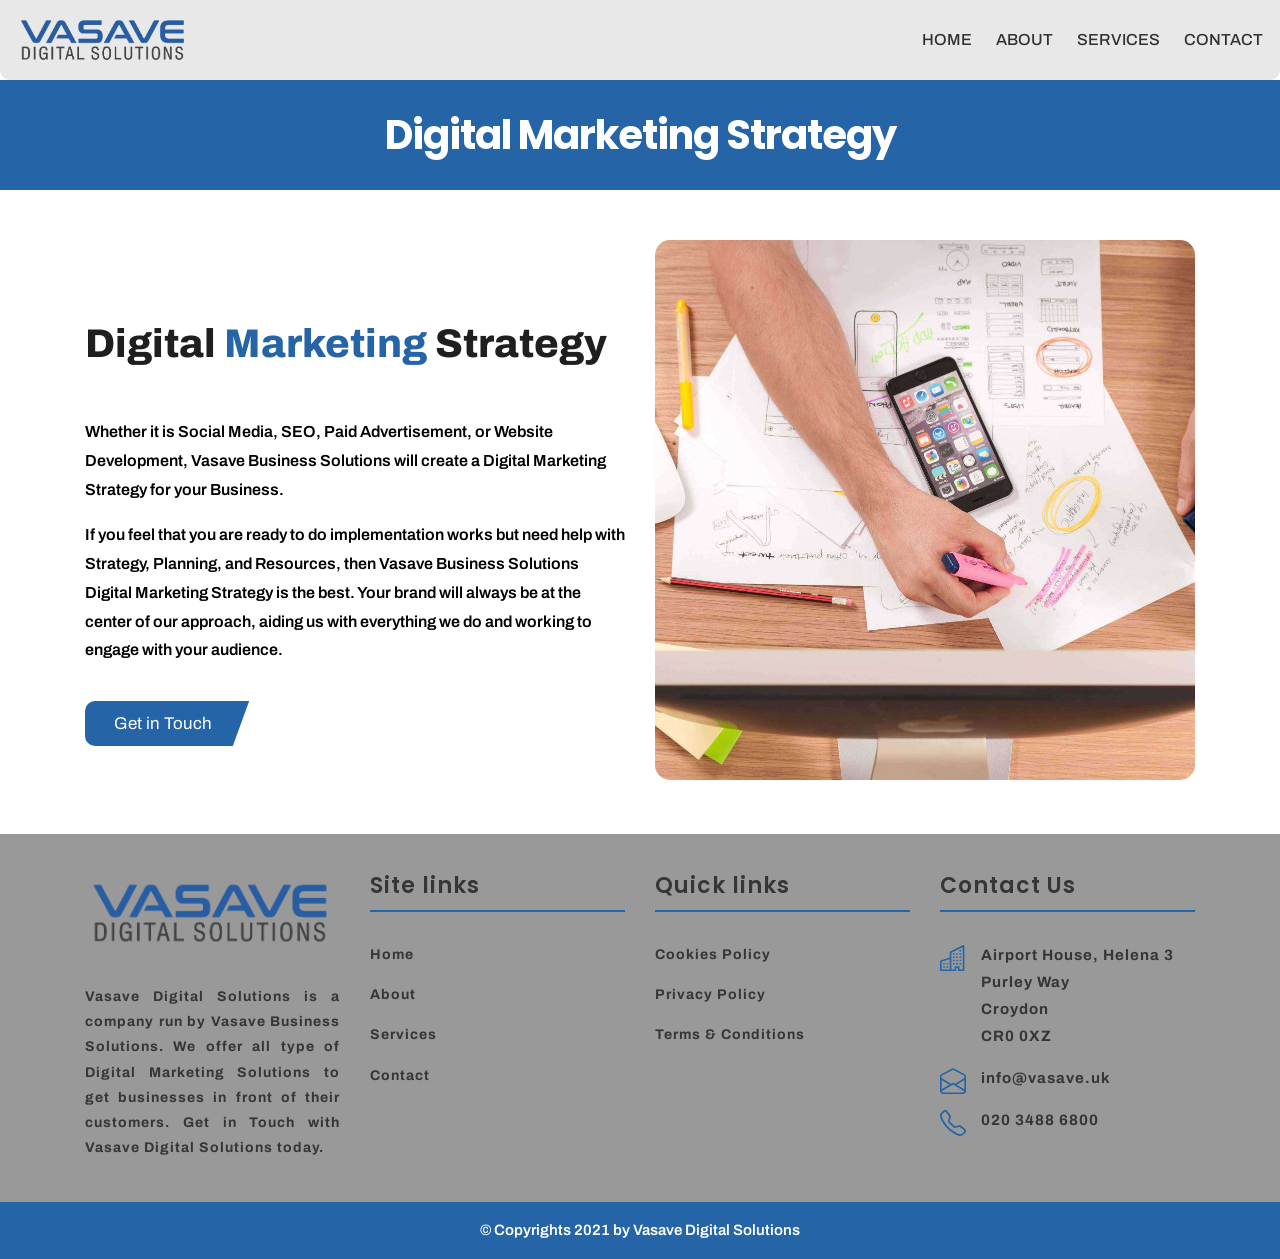
<file: digital-marketing-strategy.html>
<!DOCTYPE html>
<html lang="en">
<!-- Basic -->

<head>
	<!-- Google Tag Manager -->
	<script>(function(w,d,s,l,i){w[l]=w[l]||[];w[l].push({'gtm.start':
		new Date().getTime(),event:'gtm.js'});var f=d.getElementsByTagName(s)[0],
		j=d.createElement(s),dl=l!='dataLayer'?'&l='+l:'';j.async=true;j.src=
		'https://www.googletagmanager.com/gtm.js?id='+i+dl;f.parentNode.insertBefore(j,f);
		})(window,document,'script','dataLayer','GTM-TV24G8Z');</script>
	<!-- End Google Tag Manager -->

	<!-- Global site tag (gtag.js) - Google Analytics -->
	<script async src="https://www.googletagmanager.com/gtag/js?id=G-JZ4T1H1CGK"></script>
	<script>
		window.dataLayer = window.dataLayer || [];
		function gtag(){dataLayer.push(arguments);}
		gtag('js', new Date());

		gtag('config', 'G-JZ4T1H1CGK');
	</script>

    <meta charset="utf-8">
    <meta http-equiv="X-UA-Compatible" content="IE=edge">

    <!-- Mobile Metas -->
    <meta name="viewport" content="width=device-width, minimum-scale=1.0, maximum-scale=1.0, user-scalable=no">

    <!-- Site Metas -->
    <title>Digital Marketing Strategy | Vasave Digital Solutions</title>
    <meta name="keywords" content="SEO Tools, Social Media Marketing Strategy, Digital Marketing Services, What is SEO?, Digtial Marketing Croydon, Marketing Agency Croydon, Digtial Marketing for startups, Advertisement, SEO Analysis, Advertising">
    <meta name="description" content="Digital Marketing Strategy | Vasave Digital Solutions – If you need help with Strategy, Planning and Resources, we are here for you.">
    <meta name="author" content="Rushil from Vasave Digital Solutions">

    <!-- Site Icons -->
    <link rel="shortcut icon" href="img/Vasave Digital Favicon.ico" type="image/x-icon" />

    <!-- Bootstrap CSS -->
    <link rel="stylesheet" href="css/bootstrap.min.css" />
    <!-- Pogo Slider CSS -->
    <link rel="stylesheet" href="css/pogo-slider.min.css" />
    <!-- Site CSS -->
    <link rel="stylesheet" href="css/style.css" />
    <!-- Responsive CSS -->
    <link rel="stylesheet" href="css/responsive.css" />
    <!-- Custom CSS -->
    <link rel="stylesheet" href="css/custom.css" />

    <!--[if lt IE 9]>
    <script src="https://oss.maxcdn.com/libs/html5shiv/3.7.0/html5shiv.js"></script>
    <script src="https://oss.maxcdn.com/libs/respond.js/1.4.2/respond.min.js"></script>
    <![endif]-->

</head>

<body id="inner_page" data-spy="scroll" data-target="#navbar-wd" data-offset="98">

	<!-- Google Tag Manager (noscript) -->
	<noscript><iframe src="https://www.googletagmanager.com/ns.html?id=GTM-TV24G8Z"
    height="0" width="0" style="display:none;visibility:hidden"></iframe></noscript>
    <!-- End Google Tag Manager (noscript) -->

    <!-- Start header -->
    <header class="top-header">
        <nav class="navbar header-nav navbar-expand-lg">
            <div class="container-fluid">
                <a class="navbar-brand" href="index.html"><img src="img/Vasave Digital logo.png" alt="Vasave Digital Logo"></a>
                <button class="navbar-toggler" type="button" data-toggle="collapse" data-target="#navbar-wd" aria-controls="navbar-wd" aria-expanded="false" aria-label="Toggle navigation">
                    <span></span>
                    <span></span>
                    <span></span>
                </button>
                <div class="collapse navbar-collapse justify-content-end" id="navbar-wd">
                    <ul class="navbar-nav">
                        <li><a class="nav-link active" href="index.html">Home</a></li>
                        <li><a class="nav-link" href="about.html">About</a></li>
                        <li><a class="nav-link" href="services.html">Services</a></li>
                        <li><a class="nav-link" href="contact.html">Contact</a></li>
                    </ul>
                </div>
            </div>
        </nav>
    </header>
    <!-- End header -->
    <!-- section -->
	<section class="inner_banner">
        <div class="container">
        <div class="row">
            <div class="col-12">
                <div class="full">
                    <h3>Digital Marketing Strategy</h3>
                </div>
            </div>
        </div>
        </div>
        </section>
    <!-- section -->
    <!-- section -->
    <div class="section margin-top_50">
        <div class="container">
			<a name="CareerCounselling"></a>
            <div class="row">
                <div class="col-md-6 layout_padding_2">
                    <div class="full">
                        <div class="heading_main text_align_left" style="margin-top: 50px;">
							<h2>Digital <span>Marketing </span>Strategy</h2>
                        </div>
						<div class="full"> 
						<p>Whether it is Social Media, SEO, Paid Advertisement, or Website Development, Vasave Business Solutions will create a Digital Marketing Strategy for your Business.   
                        </p>
                        <p>
                        If you feel that you are ready to do implementation works but need help with Strategy, Planning, and Resources, then Vasave Business Solutions Digital Marketing Strategy is the best. Your brand will always be at the center of our approach, aiding us with everything we do and working to engage with your audience.	
						</p>
						</div>
						<div class="full">
						<a class="hvr-radial-out button-theme" href="contact.html">Get in Touch</a>
						</div>
                    </div>
                </div>
				<div class="col-md-6">
                    <div class="full">
                        <img src="img/unsplash/digitalmarketingstrategy.jpg" alt="Digital Marketing Strategy image" />
                    </div>
                </div>
            </div>
        </div>
    </div>
	<!-- end section -->
    <br />
    <br />
    <!-- Start Footer -->
    <footer class="footer-box">
        <div class="container">
		
		<div class="row">

		<div class="col-xs-12 col-sm-6 col-md-6 col-lg-3">
			<div class="footer_blog">
				<div class="full margin-bottom_30">
					<a href="index.html"><img style="padding-top: 18px; width: 250px" src="img/Vasave Digital logo.png" alt="Vasave Digital Official Logo" /></a>
				</div>
				<div class="full white_fonts" style="text-align: justify;">
					<p>Vasave Digital Solutions is a company run by Vasave Business Solutions.
                        We offer all type of Digital Marketing Solutions to get businesses in front of their customers.
                        Get in Touch with Vasave Digital Solutions today.</p>
				</div>
			</div>
		</div>

		<div class="col-xs-12 col-sm-6 col-md-6 col-lg-3">
			<div class="footer_blog footer_menu white_fonts">
				<h3>Site links</h3>
					<ul> 
						<li><a href="index.html">Home</a></li>
						<li><a href="about.html">About</a></li>
						<li><a href="services.html">Services</a></li>
                        <li><a href="contact.html">Contact</a></li>
					</ul>
			</div>
		</div>

        <div class="col-xs-12 col-sm-6 col-md-6 col-lg-3">
            <div class="footer_blog footer_menu white_fonts">
                <h3>Quick links</h3>
                    <ul> 
                        <li><a href="cookies-policy.pdf" target="_blank">Cookies Policy</a></li>
                        <li><a href="privacy-policy.pdf" target="_blank">Privacy Policy</a></li>
                        <li><a href="termsandconditions.pdf" target="_blank">Terms & Conditions</a></li>
                    </ul>
            </div>
        </div>   

		<div class="col-xs-12 col-sm-6 col-md-6 col-lg-3">
			<div class="footer_blog full white_fonts">
				<h3>Contact Us</h3>
                    <ul class="full">
                        <li><img src="img/icons/address_icon.svg" alt="Vasave Digital Solutions Address"><span>Airport House, Helena 3<br />Purley Way<br />Croydon<br />CR0 0XZ</span></li>
                        <li><img src="img/icons/email_open_icon_outline.svg" alt="Vasave Digital Solutions Email Address"><span>info@vasave.uk</span></li>
                        <li><img src="img/icons/landline_icon_outline.svg" alt="Vasave Digital Solutions Phone Number"><span>020 3488 6800</span></li>
                    </ul>
			</div>
		</div>	 
        
        </div>
		
        </div>
    </footer>
    <!-- End Footer -->
    <!-- Start Copyright Content -->
    <div class="footer_bottom">
        <div class="container">
            <div class="row">
                <div class="col-12">
                    <p class="crp">© Copyrights 2021 by Vasave Digital Solutions</p>
                </div>
            </div>
        </div>
    </div>
    <!-- End Copyright Content -->

<!-- ALL JS FILES -->
<script src="js/jquery.min.js"></script>
<script src="js/popper.min.js"></script>
<script src="js/bootstrap.min.js"></script>
<!-- ALL PLUGINS -->
<script src="js/jquery.magnific-popup.min.js"></script>
<script src="js/jquery.pogo-slider.min.js"></script>
<script src="js/slider-index.js"></script>
<script src="js/smoothscroll.js"></script>
<script src="js/form-validator.min.js"></script>
<script src="js/contact-form-script.js"></script>
<script src="js/isotope.min.js"></script>
<script src="js/images-loded.min.js"></script>
<script src="js/custom.js"></script>
<script>
/* counter js */

(function ($) {
$.fn.countTo = function (options) {
    options = options || {};
    
    return $(this).each(function () {
        // set options for current element
        var settings = $.extend({}, $.fn.countTo.defaults, {
            from:            $(this).data('from'),
            to:              $(this).data('to'),
            speed:           $(this).data('speed'),
            refreshInterval: $(this).data('refresh-interval'),
            decimals:        $(this).data('decimals')
        }, options);
        
        // how many times to update the value, and how much to increment the value on each update
        var loops = Math.ceil(settings.speed / settings.refreshInterval),
            increment = (settings.to - settings.from) / loops;
        
        // references & variables that will change with each update
        var self = this,
            $self = $(this),
            loopCount = 0,
            value = settings.from,
            data = $self.data('countTo') || {};
        
        $self.data('countTo', data);
        
        // if an existing interval can be found, clear it first
        if (data.interval) {
            clearInterval(data.interval);
        }
        data.interval = setInterval(updateTimer, settings.refreshInterval);
        
        // initialize the element with the starting value
        render(value);
        
        function updateTimer() {
            value += increment;
            loopCount++;
            
            render(value);
            
            if (typeof(settings.onUpdate) == 'function') {
                settings.onUpdate.call(self, value);
            }
            
            if (loopCount >= loops) {
                // remove the interval
                $self.removeData('countTo');
                clearInterval(data.interval);
                value = settings.to;
                
                if (typeof(settings.onComplete) == 'function') {
                    settings.onComplete.call(self, value);
                }
            }
        }
        
        function render(value) {
            var formattedValue = settings.formatter.call(self, value, settings);
            $self.html(formattedValue);
        }
    });
};

$.fn.countTo.defaults = {
    from: 0,               // the number the element should start at
    to: 0,                 // the number the element should end at
    speed: 1000,           // how long it should take to count between the target numbers
    refreshInterval: 100,  // how often the element should be updated
    decimals: 0,           // the number of decimal places to show
    formatter: formatter,  // handler for formatting the value before rendering
    onUpdate: null,        // callback method for every time the element is updated
    onComplete: null       // callback method for when the element finishes updating
};

function formatter(value, settings) {
    return value.toFixed(settings.decimals);
}
}(jQuery));

jQuery(function ($) {
  // custom formatting example
$('.count-number').data('countToOptions', {
formatter: function (value, options) {
return value.toFixed(options.decimals).replace(/\B(?=(?:\d{3})+(?!\d))/g, ',');
}
});

  // start all the timers
$('.timer').each(count);  

    function count(options) {
    var $this = $(this);
    options = $.extend({}, options || {}, $this.data('countToOptions') || {});
    $this.countTo(options);
    }
});
</script>

	<!-- Vasave Digital Solutions Messenger Chat plugin Code -->
	<div id="fb-root"></div>

	<!-- Your Chat plugin code -->
	<div id="fb-customer-chat" class="fb-customerchat">
	</div>

	<script>
		var chatbox = document.getElementById('fb-customer-chat');
		chatbox.setAttribute("page_id", "101519278800960");
		chatbox.setAttribute("attribution", "biz_inbox");
		window.fbAsyncInit = function() {
			FB.init({
				xfbml            : true,
				version          : 'v10.0'
			});
		};

		(function(d, s, id) {
			var js, fjs = d.getElementsByTagName(s)[0];
			if (d.getElementById(id)) return;
			js = d.createElement(s); js.id = id;
			js.src = 'https://connect.facebook.net/en_GB/sdk/xfbml.customerchat.js';
			fjs.parentNode.insertBefore(js, fjs);
		}(document, 'script', 'facebook-jssdk'));
	</script>
</body>

</html>
</file>
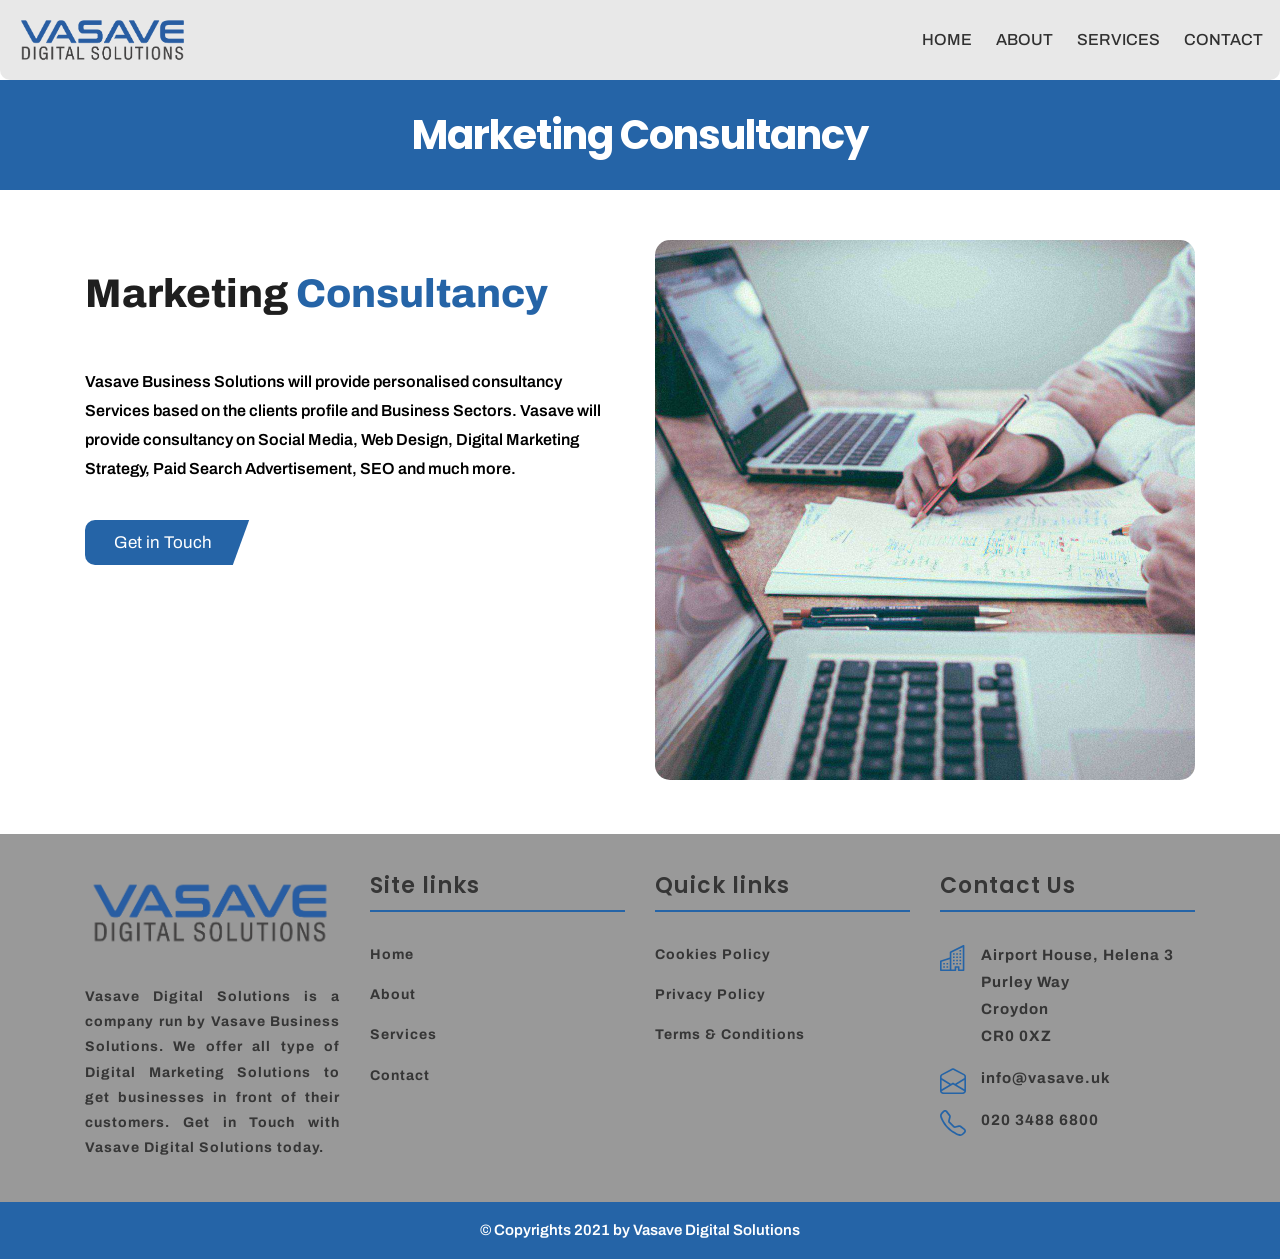
<file: marketing-consultancy.html>
<!DOCTYPE html>
<html lang="en">
<!-- Basic -->

<head>
	<!-- Google Tag Manager -->
	<script>(function(w,d,s,l,i){w[l]=w[l]||[];w[l].push({'gtm.start':
		new Date().getTime(),event:'gtm.js'});var f=d.getElementsByTagName(s)[0],
		j=d.createElement(s),dl=l!='dataLayer'?'&l='+l:'';j.async=true;j.src=
		'https://www.googletagmanager.com/gtm.js?id='+i+dl;f.parentNode.insertBefore(j,f);
		})(window,document,'script','dataLayer','GTM-TV24G8Z');</script>
	<!-- End Google Tag Manager -->

	<!-- Global site tag (gtag.js) - Google Analytics -->
	<script async src="https://www.googletagmanager.com/gtag/js?id=G-JZ4T1H1CGK"></script>
	<script>
		window.dataLayer = window.dataLayer || [];
		function gtag(){dataLayer.push(arguments);}
		gtag('js', new Date());

		gtag('config', 'G-JZ4T1H1CGK');
	</script>

    <meta charset="utf-8">
    <meta http-equiv="X-UA-Compatible" content="IE=edge">

    <!-- Mobile Metas -->
    <meta name="viewport" content="width=device-width, minimum-scale=1.0, maximum-scale=1.0, user-scalable=no">

    <!-- Site Metas -->
    <title>Marketing Consultancy | Vasave Digital Solutions</title>
    <meta name="keywords" content="SEO Tools, Social Media Marketing Strategy, Digital Marketing Services, What is SEO?, Digtial Marketing Croydon, Marketing Agency Croydon, Digtial Marketing for startups, Advertisement, SEO Analysis, Advertising">
    <meta name="description" content="Marketing Consultancy | Vasave Digital Solutions - We offer you full-service consultancy related to Digital Marketing and growing your business.">
    <meta name="author" content="Rushil from Vasave Digital Solutions">

    <!-- Site Icons -->
    <link rel="shortcut icon" href="img/Vasave Digital Favicon.ico" type="image/x-icon" />

    <!-- Bootstrap CSS -->
    <link rel="stylesheet" href="css/bootstrap.min.css" />
    <!-- Pogo Slider CSS -->
    <link rel="stylesheet" href="css/pogo-slider.min.css" />
    <!-- Site CSS -->
    <link rel="stylesheet" href="css/style.css" />
    <!-- Responsive CSS -->
    <link rel="stylesheet" href="css/responsive.css" />
    <!-- Custom CSS -->
    <link rel="stylesheet" href="css/custom.css" />

    <!--[if lt IE 9]>
    <script src="https://oss.maxcdn.com/libs/html5shiv/3.7.0/html5shiv.js"></script>
    <script src="https://oss.maxcdn.com/libs/respond.js/1.4.2/respond.min.js"></script>
    <![endif]-->

</head>

<body id="inner_page" data-spy="scroll" data-target="#navbar-wd" data-offset="98">

	<!-- Google Tag Manager (noscript) -->
	<noscript><iframe src="https://www.googletagmanager.com/ns.html?id=GTM-TV24G8Z"
    height="0" width="0" style="display:none;visibility:hidden"></iframe></noscript>
    <!-- End Google Tag Manager (noscript) -->

    <!-- Start header -->
    <header class="top-header">
        <nav class="navbar header-nav navbar-expand-lg">
            <div class="container-fluid">
                <a class="navbar-brand" href="index.html"><img src="img/Vasave Digital logo.png" alt="Vasave Digital Logo"></a>
                <button class="navbar-toggler" type="button" data-toggle="collapse" data-target="#navbar-wd" aria-controls="navbar-wd" aria-expanded="false" aria-label="Toggle navigation">
                    <span></span>
                    <span></span>
                    <span></span>
                </button>
                <div class="collapse navbar-collapse justify-content-end" id="navbar-wd">
                    <ul class="navbar-nav">
                        <li><a class="nav-link active" href="index.html">Home</a></li>
                        <li><a class="nav-link" href="about.html">About</a></li>
                        <li><a class="nav-link" href="services.html">Services</a></li>
                        <li><a class="nav-link" href="contact.html">Contact</a></li>
                    </ul>
                </div>
            </div>
        </nav>
    </header>
    <!-- End header -->
    <!-- section -->
	<section class="inner_banner">
        <div class="container">
        <div class="row">
            <div class="col-12">
                <div class="full">
                    <h3>Marketing Consultancy</h3>
                </div>
            </div>
        </div>
        </div>
        </section>
    <!-- end section -->
    <!-- section -->
    <div class="section margin-top_50">
        <div class="container">
            <a name="CareerCounselling"></a>
            <div class="row">
                <div class="col-md-6 layout_padding_2">
                    <div class="full">
                        <div class="heading_main text_align_left">
                        <h2>Marketing <span>Consultancy</span></h2>
                        </div>
                        <div class="full">
                        <p>Vasave Business Solutions will provide personalised consultancy Services based on the clients profile and Business Sectors. Vasave will provide consultancy on Social Media, Web Design, Digital Marketing Strategy, Paid Search Advertisement, SEO and much more.
                        </p>
                        </div>
                        <div class="full">
                        <a class="hvr-radial-out button-theme" href="contact.html">Get in Touch</a>
                        </div>
                    </div>
                </div>
                <div class="col-md-6">
                    <div class="full">
                        <img src="img/unsplash/marketingconsultancy.jpg" alt="Marketing Consultancy image" />
                    </div>
                </div>
            </div>
        </div>
    </div>
    <!-- end section -->
    <br />
    <br />
    <!-- Start Footer -->
    <footer class="footer-box">
        <div class="container">
		
		<div class="row">

		<div class="col-xs-12 col-sm-6 col-md-6 col-lg-3">
			<div class="footer_blog">
				<div class="full margin-bottom_30">
					<a href="index.html"><img style="padding-top: 18px; width: 250px" src="img/Vasave Digital logo.png" alt="Vasave Digital Official Logo" /></a>
				</div>
				<div class="full white_fonts" style="text-align: justify;">
					<p>Vasave Digital Solutions is a company run by Vasave Business Solutions.
                        We offer all type of Digital Marketing Solutions to get businesses in front of their customers.
                        Get in Touch with Vasave Digital Solutions today.</p>
				</div>
			</div>
		</div>

		<div class="col-xs-12 col-sm-6 col-md-6 col-lg-3">
			<div class="footer_blog footer_menu white_fonts">
				<h3>Site links</h3>
					<ul> 
						<li><a href="index.html">Home</a></li>
						<li><a href="about.html">About</a></li>
						<li><a href="services.html">Services</a></li>
                        <li><a href="contact.html">Contact</a></li>
					</ul>
			</div>
		</div>

        <div class="col-xs-12 col-sm-6 col-md-6 col-lg-3">
            <div class="footer_blog footer_menu white_fonts">
                <h3>Quick links</h3>
                    <ul> 
                        <li><a href="cookies-policy.pdf" target="_blank">Cookies Policy</a></li>
                        <li><a href="privacy-policy.pdf" target="_blank">Privacy Policy</a></li>
                        <li><a href="termsandconditions.pdf" target="_blank">Terms & Conditions</a></li>
                    </ul>
            </div>
        </div>   

		<div class="col-xs-12 col-sm-6 col-md-6 col-lg-3">
			<div class="footer_blog full white_fonts">
				<h3>Contact Us</h3>
                    <ul class="full">
                        <li><img src="img/icons/address_icon.svg" alt="Vasave Digital Solutions Address"><span>Airport House, Helena 3<br />Purley Way<br />Croydon<br />CR0 0XZ</span></li>
                        <li><img src="img/icons/email_open_icon_outline.svg" alt="Vasave Digital Solutions Email Address"><span>info@vasave.uk</span></li>
                        <li><img src="img/icons/landline_icon_outline.svg" alt="Vasave Digital Solutions Phone Number"><span>020 3488 6800</span></li>
                    </ul>
			</div>
		</div>	 
        
        </div>
		
        </div>
    </footer>
    <!-- End Footer -->
    <!-- Start Copyright Content -->
    <div class="footer_bottom">
        <div class="container">
            <div class="row">
                <div class="col-12">
                    <p class="crp">© Copyrights 2021 by Vasave Digital Solutions</p>
                </div>
            </div>
        </div>
    </div>
    <!-- End Copyright Content -->

<!-- ALL JS FILES -->
<script src="js/jquery.min.js"></script>
<script src="js/popper.min.js"></script>
<script src="js/bootstrap.min.js"></script>
<!-- ALL PLUGINS -->
<script src="js/jquery.magnific-popup.min.js"></script>
<script src="js/jquery.pogo-slider.min.js"></script>
<script src="js/slider-index.js"></script>
<script src="js/smoothscroll.js"></script>
<script src="js/form-validator.min.js"></script>
<script src="js/contact-form-script.js"></script>
<script src="js/isotope.min.js"></script>
<script src="js/images-loded.min.js"></script>
<script src="js/custom.js"></script>
<script>
/* counter js */

(function ($) {
$.fn.countTo = function (options) {
    options = options || {};
    
    return $(this).each(function () {
        // set options for current element
        var settings = $.extend({}, $.fn.countTo.defaults, {
            from:            $(this).data('from'),
            to:              $(this).data('to'),
            speed:           $(this).data('speed'),
            refreshInterval: $(this).data('refresh-interval'),
            decimals:        $(this).data('decimals')
        }, options);
        
        // how many times to update the value, and how much to increment the value on each update
        var loops = Math.ceil(settings.speed / settings.refreshInterval),
            increment = (settings.to - settings.from) / loops;
        
        // references & variables that will change with each update
        var self = this,
            $self = $(this),
            loopCount = 0,
            value = settings.from,
            data = $self.data('countTo') || {};
        
        $self.data('countTo', data);
        
        // if an existing interval can be found, clear it first
        if (data.interval) {
            clearInterval(data.interval);
        }
        data.interval = setInterval(updateTimer, settings.refreshInterval);
        
        // initialize the element with the starting value
        render(value);
        
        function updateTimer() {
            value += increment;
            loopCount++;
            
            render(value);
            
            if (typeof(settings.onUpdate) == 'function') {
                settings.onUpdate.call(self, value);
            }
            
            if (loopCount >= loops) {
                // remove the interval
                $self.removeData('countTo');
                clearInterval(data.interval);
                value = settings.to;
                
                if (typeof(settings.onComplete) == 'function') {
                    settings.onComplete.call(self, value);
                }
            }
        }
        
        function render(value) {
            var formattedValue = settings.formatter.call(self, value, settings);
            $self.html(formattedValue);
        }
    });
};

$.fn.countTo.defaults = {
    from: 0,               // the number the element should start at
    to: 0,                 // the number the element should end at
    speed: 1000,           // how long it should take to count between the target numbers
    refreshInterval: 100,  // how often the element should be updated
    decimals: 0,           // the number of decimal places to show
    formatter: formatter,  // handler for formatting the value before rendering
    onUpdate: null,        // callback method for every time the element is updated
    onComplete: null       // callback method for when the element finishes updating
};

function formatter(value, settings) {
    return value.toFixed(settings.decimals);
}
}(jQuery));

jQuery(function ($) {
  // custom formatting example
$('.count-number').data('countToOptions', {
formatter: function (value, options) {
return value.toFixed(options.decimals).replace(/\B(?=(?:\d{3})+(?!\d))/g, ',');
}
});

  // start all the timers
$('.timer').each(count);  

    function count(options) {
    var $this = $(this);
    options = $.extend({}, options || {}, $this.data('countToOptions') || {});
    $this.countTo(options);
    }
});
</script>

	<!-- Vasave Digital Solutions Messenger Chat plugin Code -->
	<div id="fb-root"></div>

	<!-- Your Chat plugin code -->
	<div id="fb-customer-chat" class="fb-customerchat">
	</div>

	<script>
		var chatbox = document.getElementById('fb-customer-chat');
		chatbox.setAttribute("page_id", "101519278800960");
		chatbox.setAttribute("attribution", "biz_inbox");
		window.fbAsyncInit = function() {
			FB.init({
				xfbml            : true,
				version          : 'v10.0'
			});
		};

		(function(d, s, id) {
			var js, fjs = d.getElementsByTagName(s)[0];
			if (d.getElementById(id)) return;
			js = d.createElement(s); js.id = id;
			js.src = 'https://connect.facebook.net/en_GB/sdk/xfbml.customerchat.js';
			fjs.parentNode.insertBefore(js, fjs);
		}(document, 'script', 'facebook-jssdk'));
	</script>
</body>

</html>
</file>
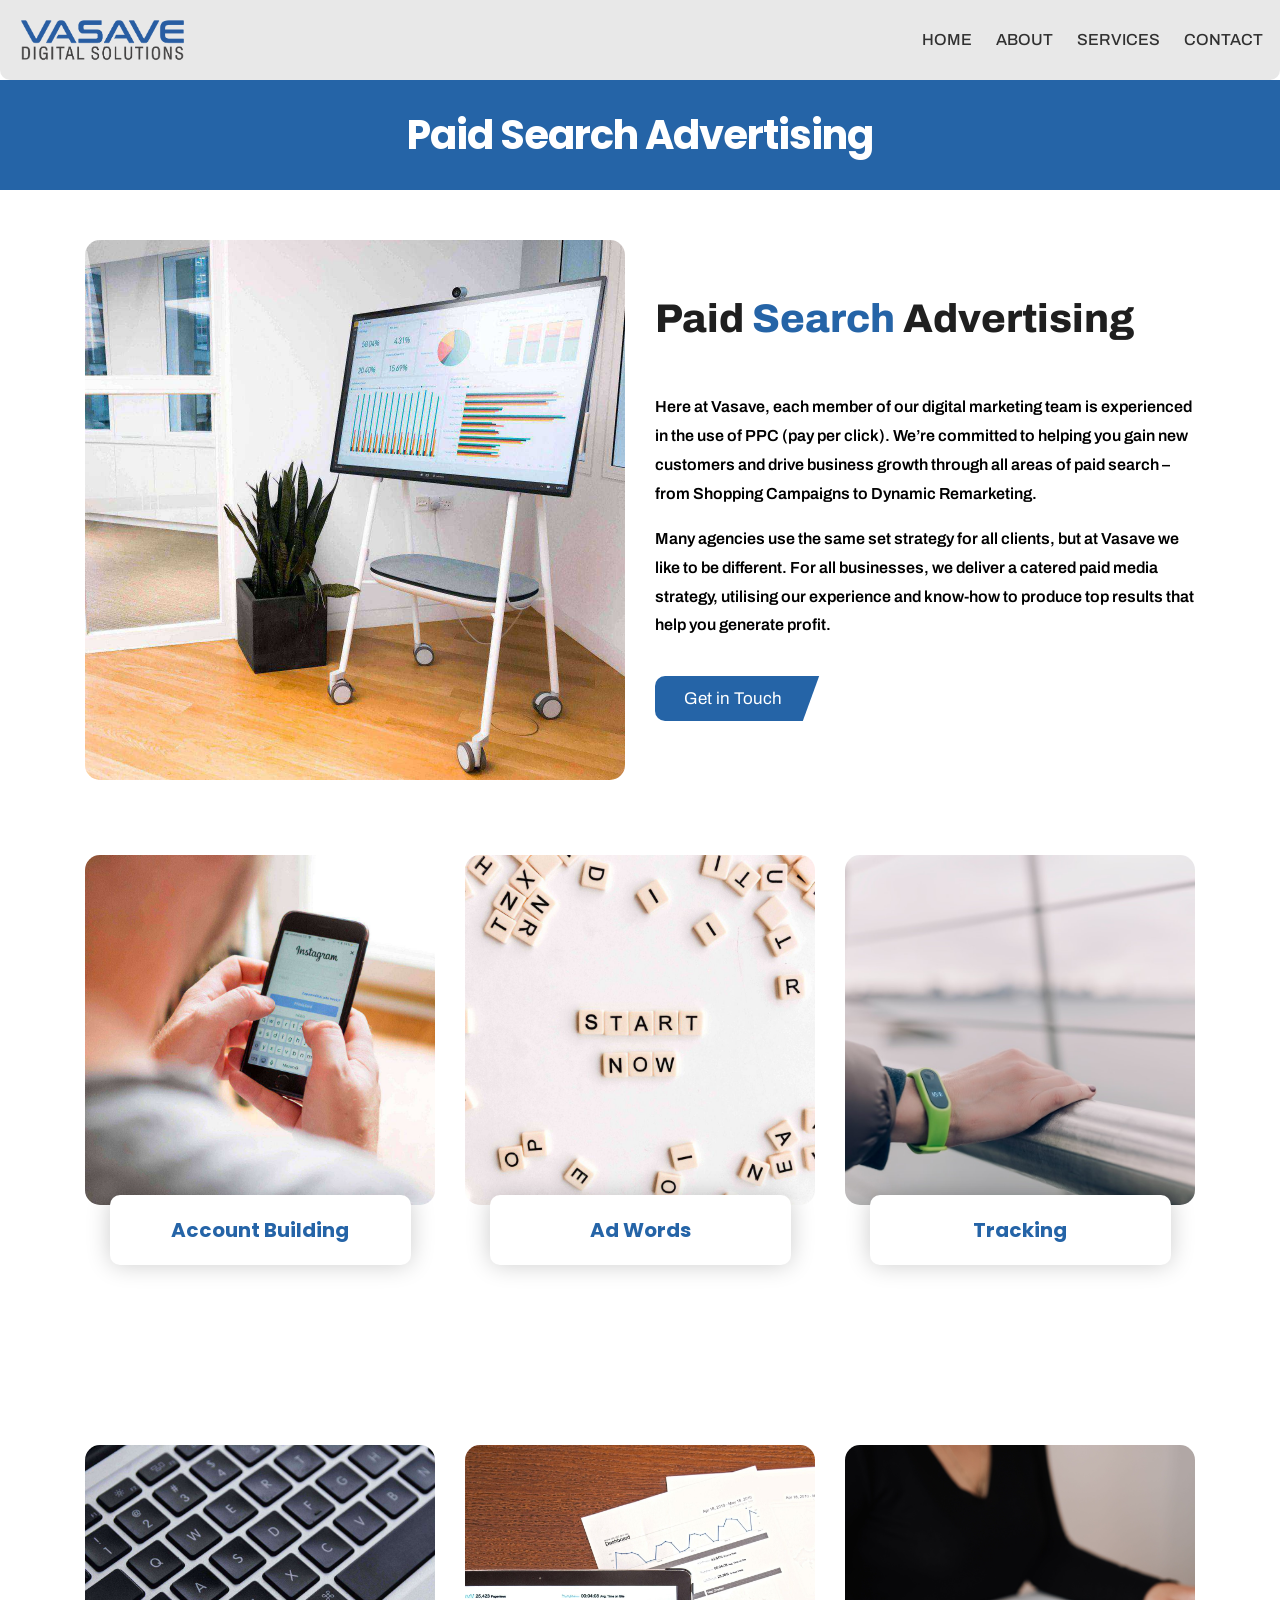
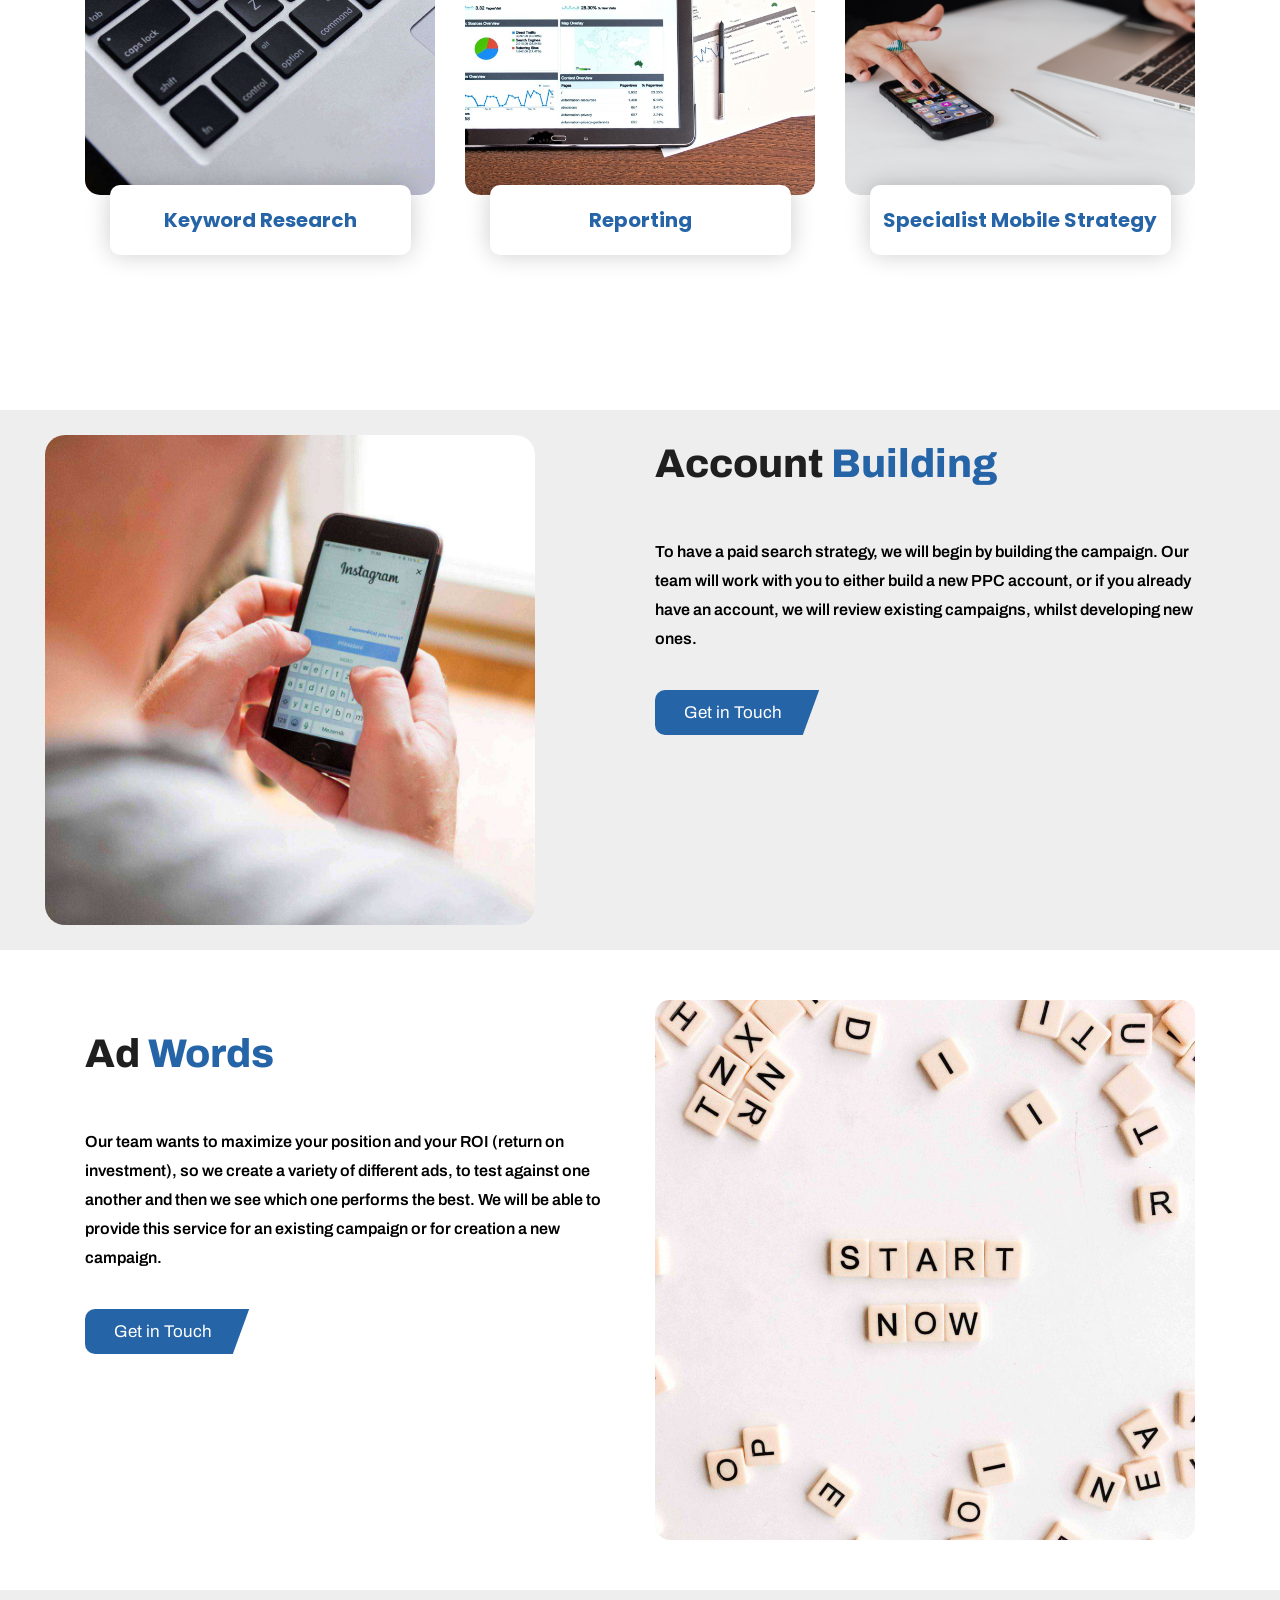
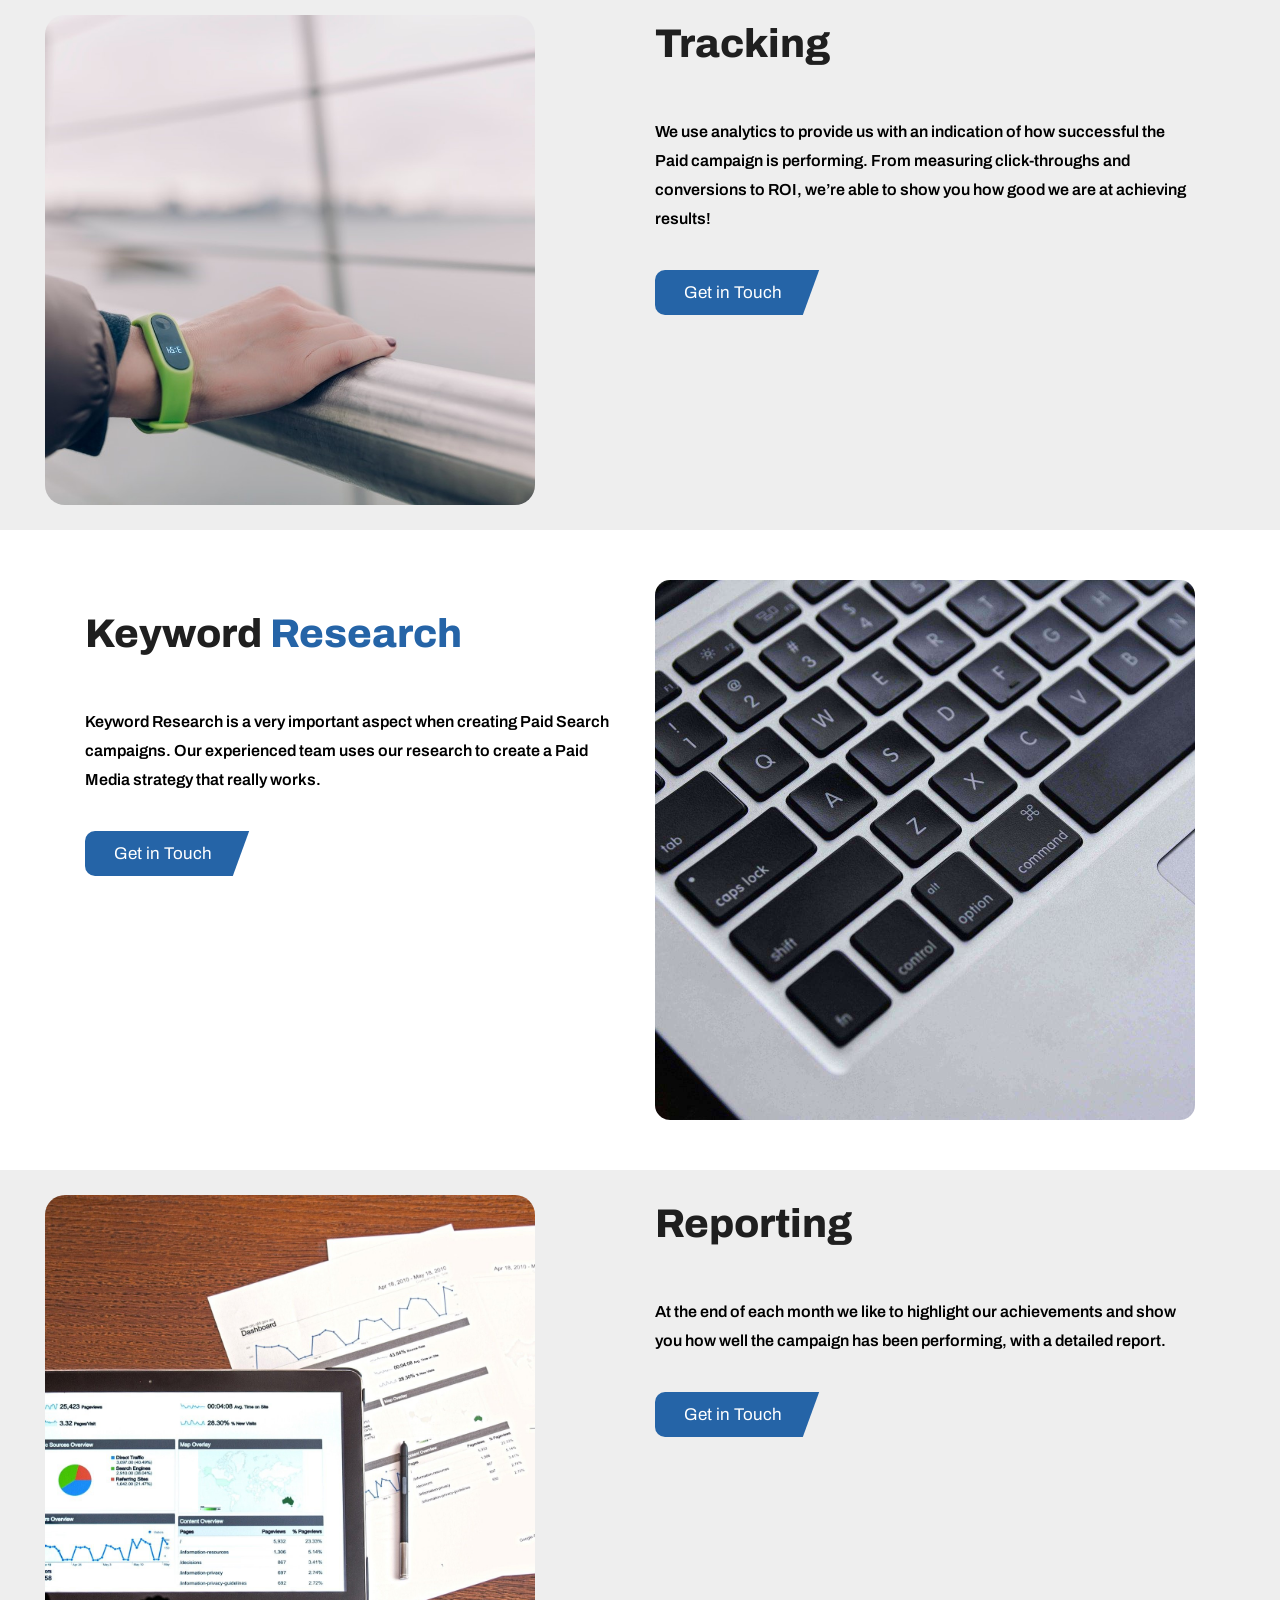
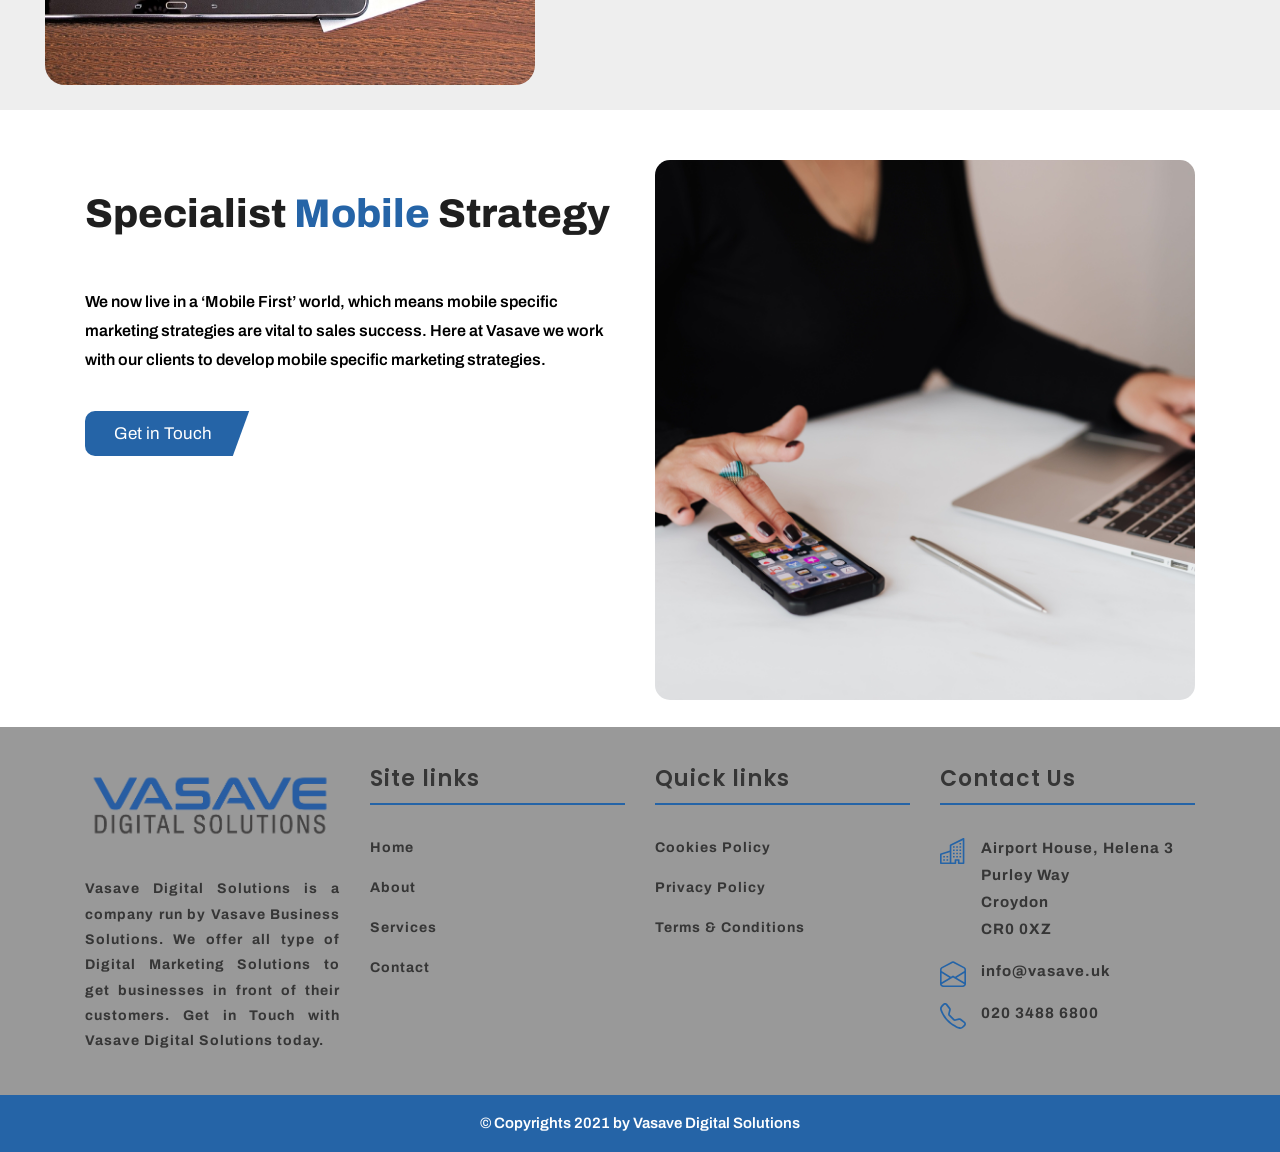
<file: paid-search-advertising.html>
<!DOCTYPE html>
<html lang="en">
<!-- Basic -->

<head>
	<!-- Google Tag Manager -->
	<script>(function(w,d,s,l,i){w[l]=w[l]||[];w[l].push({'gtm.start':
		new Date().getTime(),event:'gtm.js'});var f=d.getElementsByTagName(s)[0],
		j=d.createElement(s),dl=l!='dataLayer'?'&l='+l:'';j.async=true;j.src=
		'https://www.googletagmanager.com/gtm.js?id='+i+dl;f.parentNode.insertBefore(j,f);
		})(window,document,'script','dataLayer','GTM-TV24G8Z');</script>
	<!-- End Google Tag Manager -->

	<!-- Global site tag (gtag.js) - Google Analytics -->
	<script async src="https://www.googletagmanager.com/gtag/js?id=G-JZ4T1H1CGK"></script>
	<script>
		window.dataLayer = window.dataLayer || [];
		function gtag(){dataLayer.push(arguments);}
		gtag('js', new Date());

		gtag('config', 'G-JZ4T1H1CGK');
	</script>

    <meta charset="utf-8">
    <meta http-equiv="X-UA-Compatible" content="IE=edge">

    <!-- Mobile Metas -->
    <meta name="viewport" content="width=device-width, minimum-scale=1.0, maximum-scale=1.0, user-scalable=no">

    <!-- Site Metas -->
    <title>Paid Search Advertising | Vasave Digital Solutions</title>
	<meta name="keywords" content="SEO Tools, Social Media Marketing Strategy, Digital Marketing Services, What is SEO?, Digtial Marketing Croydon, Marketing Agency Croydon, Digtial Marketing for startups, Advertisement, SEO Analysis, Advertising">
    <meta name="description" content="Paid Search Advertising | Vasave Digital Solutions - With paid advertising, we can grow up your business and make you one of the Tops of your field.">
	<meta name="author" content="Rushil from Vasave Digital Solutions">

    <!-- Site Icons -->
    <link rel="shortcut icon" href="img/Vasave Digital Favicon.ico" type="image/x-icon" />

    <!-- Bootstrap CSS -->
    <link rel="stylesheet" href="css/bootstrap.min.css" />
    <!-- Pogo Slider CSS -->
    <link rel="stylesheet" href="css/pogo-slider.min.css" />
    <!-- Site CSS -->
    <link rel="stylesheet" href="css/style.css" />
    <!-- Responsive CSS -->
    <link rel="stylesheet" href="css/responsive.css" />
    <!-- Custom CSS -->
    <link rel="stylesheet" href="css/custom.css" />

    <!--[if lt IE 9]>
    <script src="https://oss.maxcdn.com/libs/html5shiv/3.7.0/html5shiv.js"></script>
    <script src="https://oss.maxcdn.com/libs/respond.js/1.4.2/respond.min.js"></script>
    <![endif]-->

</head>

<body id="inner_page" data-spy="scroll" data-target="#navbar-wd" data-offset="98">

	<!-- Google Tag Manager (noscript) -->
	<noscript><iframe src="https://www.googletagmanager.com/ns.html?id=GTM-TV24G8Z"
	height="0" width="0" style="display:none;visibility:hidden"></iframe></noscript>
	<!-- End Google Tag Manager (noscript) -->

    <!-- Start header -->
    <header class="top-header">
        <nav class="navbar header-nav navbar-expand-lg">
            <div class="container-fluid">
                <a class="navbar-brand" href="index.html"><img src="img/Vasave Digital logo.png" alt="Vasave Digital Logo"></a>
                <button class="navbar-toggler" type="button" data-toggle="collapse" data-target="#navbar-wd" aria-controls="navbar-wd" aria-expanded="false" aria-label="Toggle navigation">
                    <span></span>
                    <span></span>
                    <span></span>
                </button>
                <div class="collapse navbar-collapse justify-content-end" id="navbar-wd">
                    <ul class="navbar-nav">
                        <li><a class="nav-link active" href="index.html">Home</a></li>
                        <li><a class="nav-link" href="about.html">About</a></li>
                        <li><a class="nav-link" href="services.html">Services</a></li>
                        <li><a class="nav-link" href="contact.html">Contact</a></li>
                    </ul>
                </div>
            </div>
        </nav>
    </header>
    <!-- End header -->
	<!-- section -->
	<section class="inner_banner">
	<div class="container">
	<div class="row">
		<div class="col-12">
			<div class="full">
				<h3>Paid Search Advertising</h3>
			</div>
		</div>
	</div>
	</div>
	</section>
	<!-- end section -->
    <!-- section -->
    <div class="section margin-top_50">
        <div class="container">
			<a name="CareerCounselling"></a>
            <div class="row">
				<div class="col-md-6">
                    <div class="full">
                        <img src="img/unsplash/paidsearchad.jpg" alt="Paid Search Advertising image" />
                    </div>
                </div>
                <div class="col-md-6 layout_padding_2">
                    <div class="full">
                        <div class="heading_main text_align_left" style="margin-top: 25px;">
						<h2>Paid <span>Search </span>Advertising</h2>
                        </div>
						<div class="full">
						<p>Here at Vasave, each member of our digital marketing team is experienced in the use of PPC (pay per click). We’re committed to helping you gain new customers and drive business growth through all areas of paid search – from Shopping Campaigns to Dynamic Remarketing.</p>
						<p>Many agencies use the same set strategy for all clients, but at Vasave we like to be different. For all businesses, we deliver a catered paid media strategy, utilising our experience and know-how to produce top results that help you generate profit.</p>
						</div>
						<div class="full">
						<a class="hvr-radial-out button-theme" href="contact.html">Get in Touch</a>
						</div>
                    </div>
                </div>
            </div>
        </div>
    </div>
	<!-- end section -->
	<!-- section -->
    <div class="section layout_padding">
        <div class="container">
            <div class="row">
				<div class="col-md-4">
                    <div class="full blog_img_popular">
                    <img class="img-responsive " src="img/unsplash/AccountBuilding.jpg" alt="Account Building image" /> 
					<a href="#AccountBuilding"><h4 class="rounded-h4">Account Building</h4></a>
                    </div>
                </div>
				<div class="col-md-4">
                    <div class="full blog_img_popular">
                        <img class="img-responsive" src="img/unsplash/adwords.jpg" alt="Ad Words image" />
						<a href="#AdWords"><h4 class="rounded-h4">Ad Words</h4></a>
                    </div>
                </div>
				<div class="col-md-4">
                    <div class="full blog_img_popular">
                        <img class="img-responsive" src="img/unsplash/tracking.png" alt="Tracking image" />
						<a href="#Tracking"><h4 class="rounded-h4">Tracking</h4></a>
                    </div>
                </div>
            </div>
        </div>
    </div>
	<!-- end section -->
	<!-- section -->
    <div class="section layout_padding">
        <div class="container">
            <div class="row">
				<div class="col-md-4">
                    <div class="full blog_img_popular">
                        <img class="img-responsive" src="img/unsplash/keywordsearch.jpg" alt="Keyword Research image" />
						<a href="#KeywordResearch"><h4 class="rounded-h4">Keyword Research</h4></a>
                    </div>
                </div>
				<div class="col-md-4">
                    <div class="full blog_img_popular">
                        <img class="img-responsive" src="img/unsplash/Reporting.png" alt="Reporting image" />
						<a href="#Reporting"><h4 class="rounded-h4">Reporting</h4></a>
                    </div>
                </div>
				<div class="col-md-4">
                    <div class="full blog_img_popular">
                        <img class="img-responsive" src="img/unsplash/SpecialistMobileStrategy.png" alt="Specialist Mobile Strategy image" />
						<a href="#SpecialistMobileStrategy"><h4 class="rounded-h4">Specialist Mobile Strategy</h4></a>
                    </div>
                </div>
            </div>
        </div>
    </div>
	<!-- end section -->
	<!-- section -->
	<div class="section margin-top_50 silver_bg">
		<div class="container">
			<div class="row">
				<div class="col-md-6">
					<div class="full float-right_img">
						<img src="img/unsplash/AccountBuilding.jpg" alt="Account Building image" />
					</div>
				</div>
				<a name="AccountBuilding"></a>
				<div class="col-md-6 layout_padding_2">
					<div class="full">
						<div class="heading_main text_align_left">
							<h2>Account <span>Building</span></h2>
						</div>
						<div class="full">
							<p>To have a paid search strategy, we will begin by building the campaign. Our team will work with you to either build a new PPC account, or if you already have an account, we will review existing campaigns, whilst developing new ones.</p>
						</div>
						<div class="full">
							<a class="hvr-radial-out button-theme" href="contact.html">Get in Touch</a>
						</div>
					</div>
				</div>
			</div>
		</div>
	</div>
	<!-- end section -->
	<!-- section -->
    <div class="section margin-top_50">
        <div class="container">
			<a name="AdWords"></a>
            <div class="row">
                <div class="col-md-6 layout_padding_2">
                    <div class="full">
                        <div class="heading_main text_align_left">
						<h2>Ad <span>Words</span></h2>
                        </div>
						<div class="full">
						<p>Our team wants to maximize your position and your ROI (return on investment), so we create a variety of different ads, to test against one another and then we see which one performs the best. We will be able to provide this service for an existing campaign or for creation a new campaign.</p>
						</div>
						<div class="full">
						<a class="hvr-radial-out button-theme" href="contact.html">Get in Touch</a>
						</div>
                    </div>
                </div>
				<div class="col-md-6">
                    <div class="full">
                        <img src="img/unsplash/adwords.jpg" alt="Ad Words image" />
                    </div>
                </div>
            </div>
        </div>
    </div>
	<!-- end section -->
	<!-- section -->
	<div class="section margin-top_50 silver_bg">
		<div class="container">
			<a name="Tracking"></a>
			<div class="row">
				<div class="col-md-6">
					<div class="full float-right_img">
						<img src="img/unsplash/tracking.png" alt="Tracking image" />
					</div>
				</div>
				<div class="col-md-6 layout_padding_2">
					<div class="full">
						<div class="heading_main text_align_left">
							<h2>Tracking</span></h2>
						</div>
						<div class="full">
							<p>We use analytics to provide us with an indication of how successful the Paid campaign is performing. From measuring click-throughs and conversions to ROI, we’re able to show you how good we are at achieving results!</p>
						</div>
						<div class="full">
							<a class="hvr-radial-out button-theme" href="contact.html">Get in Touch</a>
						</div>
					</div>
				</div>
			</div>
		</div>
	</div>
	<!-- end section -->
	<!-- section -->
	<div class="section margin-top_50">
		<div class="container">
			<a name="KeywordResearch"></a>
			<div class="row">
				<div class="col-md-6 layout_padding_2">
					<div class="full">
						<div class="heading_main text_align_left">
						<h2>Keyword <span>Research</span></h2>
						</div>
						<div class="full">
						<p>Keyword Research is a very important aspect when creating Paid Search campaigns. Our experienced team uses our research to create a Paid Media strategy that really works.</p>
						</div>
						<div class="full">
						<a class="hvr-radial-out button-theme" href="contact.html">Get in Touch</a>
						</div>
					</div>
				</div>
				<div class="col-md-6">
					<div class="full">
						<img src="img/unsplash/keywordsearch.jpg" alt="Keyword Research image" />
					</div>
				</div>
			</div>
		</div>
	</div>
	<!-- end section -->
    <!-- section -->
	<div class="section margin-top_50 silver_bg">
		<div class="container">
			<a name="Reporting"></a>
			<div class="row">
				<div class="col-md-6">
					<div class="full float-right_img">
						<img src="img/unsplash/Reporting.png" alt="Reporting image" />
					</div>
				</div>
				<div class="col-md-6 layout_padding_2">
					<div class="full">
						<div class="heading_main text_align_left">
							<h2>Reporting</h2>
						</div>
						<div class="full">
							<p>At the end of each month we like to highlight our achievements and show you how well the campaign has been performing, with a detailed report.</p>
						</div>
						<div class="full">
							<a class="hvr-radial-out button-theme" href="contact.html">Get in Touch</a>
						</div>
					</div>
				</div>
			</div>
		</div>
	</div>
	<!-- end section -->
    <!-- section -->
	<div class="section margin-top_50">
		<div class="container">
			<a name="SpecialistMobileStrategy"></a>
			<div class="row">
				<div class="col-md-6 layout_padding_2">
					<div class="full">
						<div class="heading_main text_align_left">
							<h2>Specialist <span>Mobile </span>Strategy</h2>
						</div>
						<div class="full">
						<p>We now live in a ‘Mobile First’ world, which means mobile specific marketing strategies are vital to sales success. Here at Vasave we work with our clients to develop mobile specific marketing strategies.</p>
						</div>
						<div class="full">
						<a class="hvr-radial-out button-theme" href="contact.html">Get in Touch</a>
						</div>
					</div>
				</div>
				<div class="col-md-6">
					<div class="full">
						<img src="img/unsplash/SpecialistMobileStrategy.png" alt="Specialist Mobile Strategy image" />
					</div>
				</div>
			</div>
		</div>
	</div>
	<!-- end section -->
	<br />
    <!-- Start Footer -->
    <footer class="footer-box">
        <div class="container">
		
		<div class="row">

		<div class="col-xs-12 col-sm-6 col-md-6 col-lg-3">
			<div class="footer_blog">
				<div class="full margin-bottom_30">
					<a href="index.html"><img style="padding-top: 18px; width: 250px" src="img/Vasave Digital logo.png" alt="Vasave Digital Official Logo" /></a>
				</div>
				<div class="full white_fonts" style="text-align: justify;">
					<p>Vasave Digital Solutions is a company run by Vasave Business Solutions.
                        We offer all type of Digital Marketing Solutions to get businesses in front of their customers.
                        Get in Touch with Vasave Digital Solutions today.</p>
				</div>
			</div>
		</div>

		<div class="col-xs-12 col-sm-6 col-md-6 col-lg-3">
			<div class="footer_blog footer_menu white_fonts">
				<h3>Site links</h3>
					<ul> 
						<li><a href="index.html">Home</a></li>
						<li><a href="about.html">About</a></li>
						<li><a href="services.html">Services</a></li>
                        <li><a href="contact.html">Contact</a></li>
					</ul>
			</div>
		</div>

        <div class="col-xs-12 col-sm-6 col-md-6 col-lg-3">
            <div class="footer_blog footer_menu white_fonts">
                <h3>Quick links</h3>
                    <ul> 
                        <li><a href="cookies-policy.pdf" target="_blank">Cookies Policy</a></li>
                        <li><a href="privacy-policy.pdf" target="_blank">Privacy Policy</a></li>
                        <li><a href="termsandconditions.pdf" target="_blank">Terms & Conditions</a></li>
                    </ul>
            </div>
        </div>   

		<div class="col-xs-12 col-sm-6 col-md-6 col-lg-3">
			<div class="footer_blog full white_fonts">
				<h3>Contact Us</h3>
					<ul class="full">
						<li><img src="img/icons/address_icon.svg" alt="Vasave Digital Solutions Address"><span>Airport House, Helena 3<br />Purley Way<br />Croydon<br />CR0 0XZ</span></li>
						<li><img src="img/icons/email_open_icon_outline.svg" alt="Vasave Digital Solutions Email Address"><span>info@vasave.uk</span></li>
						<li><img src="img/icons/landline_icon_outline.svg" alt="Vasave Digital Solutions Phone Number"><span>020 3488 6800</span></li>
					</ul>
			</div>
		</div>	 
        
        </div>
		
        </div>
    </footer>
    <!-- End Footer -->
    <!-- Start Copyright Content -->
    <div class="footer_bottom">
        <div class="container">
            <div class="row">
                <div class="col-12">
                    <p class="crp">© Copyrights 2021 by Vasave Digital Solutions</p>
                </div>
            </div>
        </div>
    </div>
    <!-- End Copyright Content -->

    <!-- ALL JS FILES -->
    <script src="js/jquery.min.js"></script>
	<script src="js/popper.min.js"></script>
    <script src="js/bootstrap.min.js"></script>
    <!-- ALL PLUGINS -->
    <script src="js/jquery.magnific-popup.min.js"></script>
    <script src="js/jquery.pogo-slider.min.js"></script>
    <script src="js/slider-index.js"></script>
    <script src="js/smoothscroll.js"></script>
    <script src="js/form-validator.min.js"></script>
    <script src="js/contact-form-script.js"></script>
    <script src="js/isotope.min.js"></script>
    <script src="js/images-loded.min.js"></script>
    <script src="js/custom.js"></script>
	<script>
	/* counter js */

(function ($) {
	$.fn.countTo = function (options) {
		options = options || {};
		
		return $(this).each(function () {
			// set options for current element
			var settings = $.extend({}, $.fn.countTo.defaults, {
				from:            $(this).data('from'),
				to:              $(this).data('to'),
				speed:           $(this).data('speed'),
				refreshInterval: $(this).data('refresh-interval'),
				decimals:        $(this).data('decimals')
			}, options);
			
			// how many times to update the value, and how much to increment the value on each update
			var loops = Math.ceil(settings.speed / settings.refreshInterval),
				increment = (settings.to - settings.from) / loops;
			
			// references & variables that will change with each update
			var self = this,
				$self = $(this),
				loopCount = 0,
				value = settings.from,
				data = $self.data('countTo') || {};
			
			$self.data('countTo', data);
			
			// if an existing interval can be found, clear it first
			if (data.interval) {
				clearInterval(data.interval);
			}
			data.interval = setInterval(updateTimer, settings.refreshInterval);
			
			// initialize the element with the starting value
			render(value);
			
			function updateTimer() {
				value += increment;
				loopCount++;
				
				render(value);
				
				if (typeof(settings.onUpdate) == 'function') {
					settings.onUpdate.call(self, value);
				}
				
				if (loopCount >= loops) {
					// remove the interval
					$self.removeData('countTo');
					clearInterval(data.interval);
					value = settings.to;
					
					if (typeof(settings.onComplete) == 'function') {
						settings.onComplete.call(self, value);
					}
				}
			}
			
			function render(value) {
				var formattedValue = settings.formatter.call(self, value, settings);
				$self.html(formattedValue);
			}
		});
	};
	
	$.fn.countTo.defaults = {
		from: 0,               // the number the element should start at
		to: 0,                 // the number the element should end at
		speed: 1000,           // how long it should take to count between the target numbers
		refreshInterval: 100,  // how often the element should be updated
		decimals: 0,           // the number of decimal places to show
		formatter: formatter,  // handler for formatting the value before rendering
		onUpdate: null,        // callback method for every time the element is updated
		onComplete: null       // callback method for when the element finishes updating
	};
	
	function formatter(value, settings) {
		return value.toFixed(settings.decimals);
	}
}(jQuery));

jQuery(function ($) {
  	// custom formatting example
	$('.count-number').data('countToOptions', {
	formatter: function (value, options) {
	return value.toFixed(options.decimals).replace(/\B(?=(?:\d{3})+(?!\d))/g, ',');
	}
});

  	// start all the timers
	$('.timer').each(count);  

		function count(options) {
		var $this = $(this);
		options = $.extend({}, options || {}, $this.data('countToOptions') || {});
		$this.countTo(options);
		}
});
	</script>

    <!-- Vasave Digital Solutions Messenger Chat plugin Code -->
	<div id="fb-root"></div>

	<!-- Your Chat plugin code -->
	<div id="fb-customer-chat" class="fb-customerchat">
	</div>

	<script>
		var chatbox = document.getElementById('fb-customer-chat');
		chatbox.setAttribute("page_id", "101519278800960");
		chatbox.setAttribute("attribution", "biz_inbox");
		window.fbAsyncInit = function() {
			FB.init({
				xfbml            : true,
				version          : 'v10.0'
			});
		};

		(function(d, s, id) {
			var js, fjs = d.getElementsByTagName(s)[0];
			if (d.getElementById(id)) return;
			js = d.createElement(s); js.id = id;
			js.src = 'https://connect.facebook.net/en_GB/sdk/xfbml.customerchat.js';
			fjs.parentNode.insertBefore(js, fjs);
		}(document, 'script', 'facebook-jssdk'));
	</script>
</body>

</html>
</file>
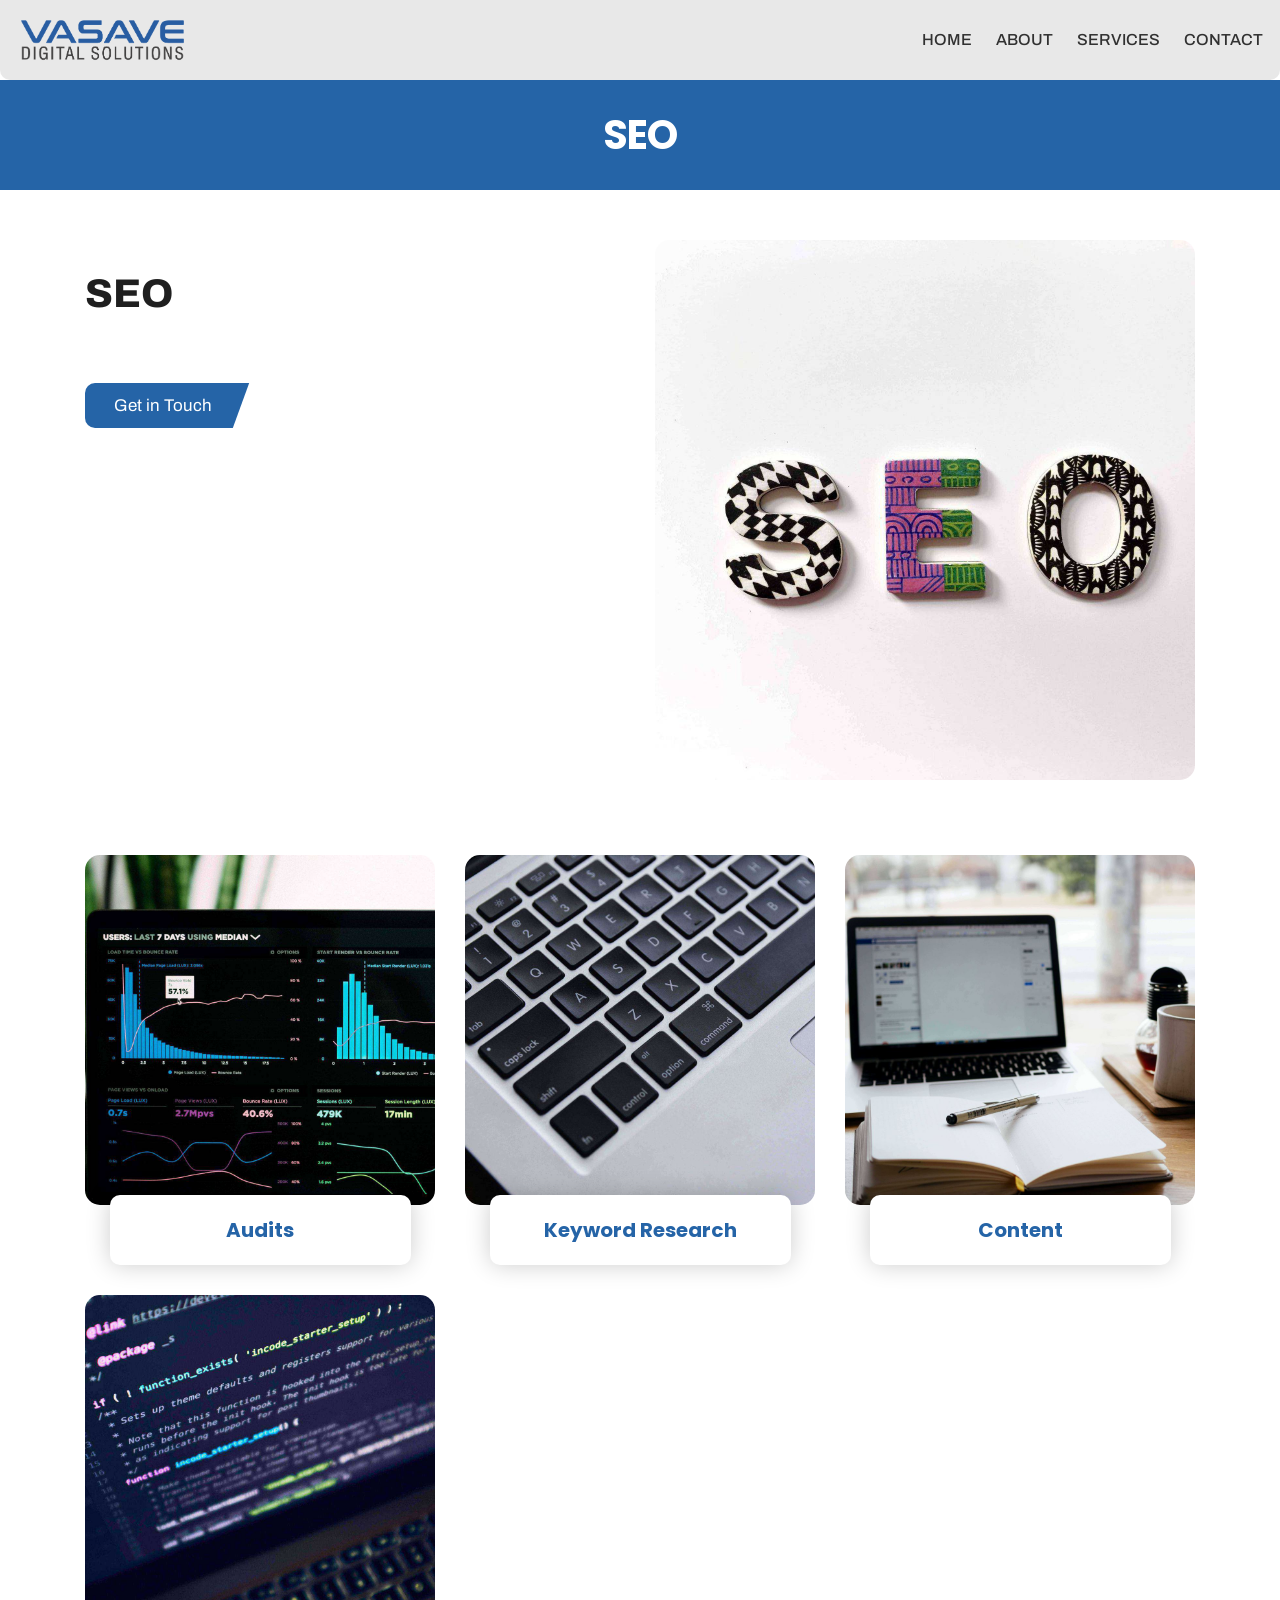
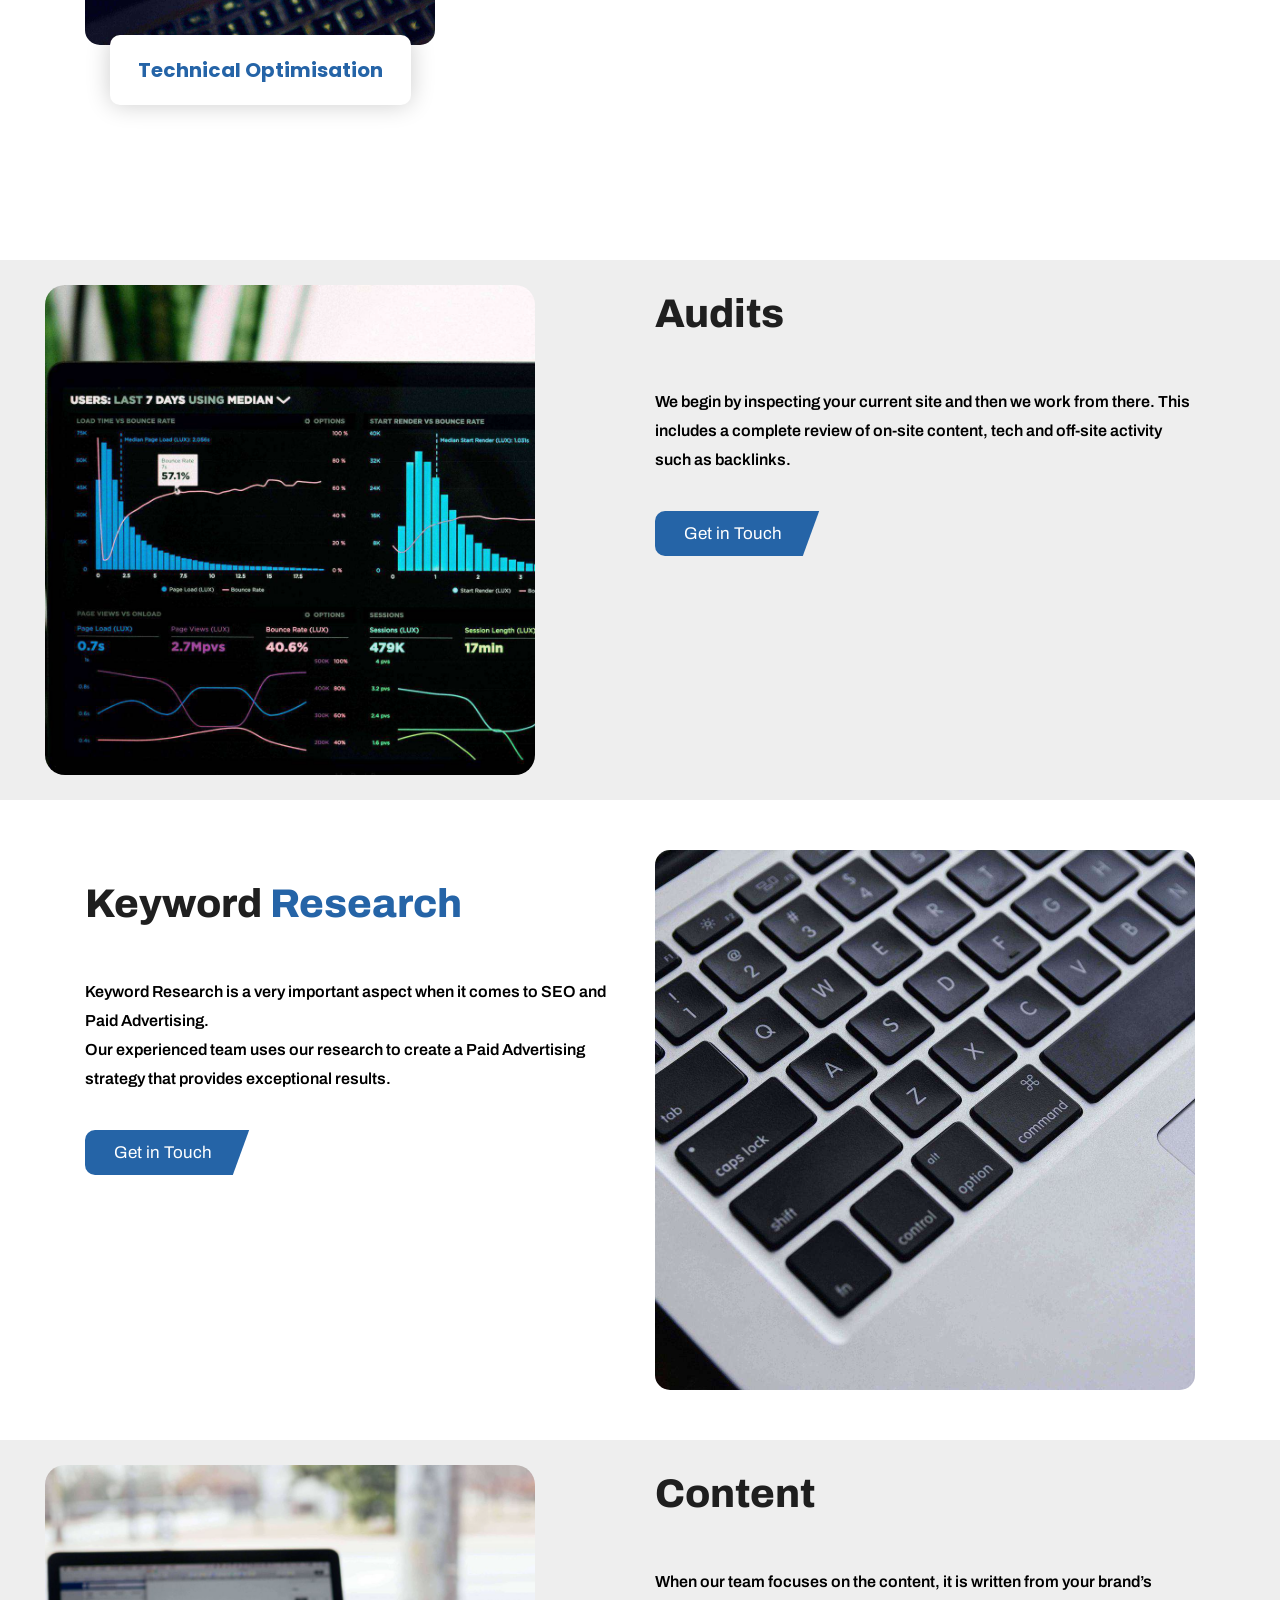
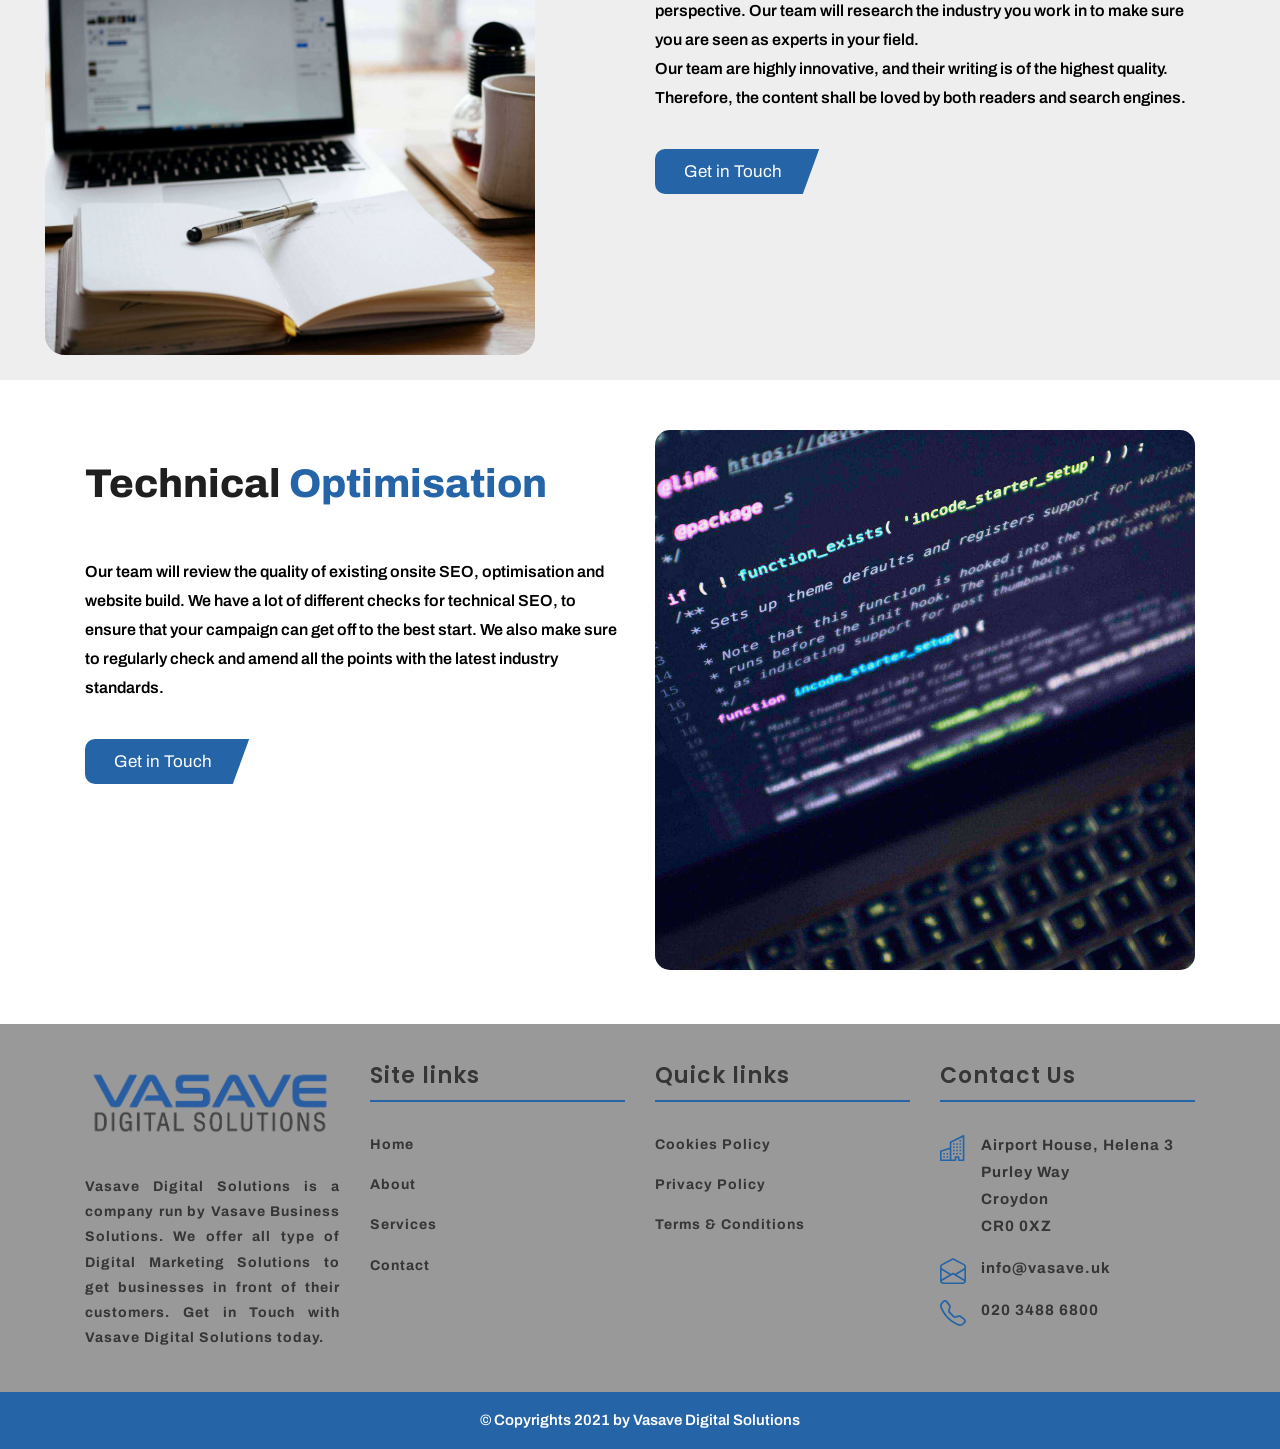
<file: seo.html>
<!DOCTYPE html>
<html lang="en">
<!-- Basic -->

<head>
	<!-- Google Tag Manager -->
	<script>(function(w,d,s,l,i){w[l]=w[l]||[];w[l].push({'gtm.start':
		new Date().getTime(),event:'gtm.js'});var f=d.getElementsByTagName(s)[0],
		j=d.createElement(s),dl=l!='dataLayer'?'&l='+l:'';j.async=true;j.src=
		'https://www.googletagmanager.com/gtm.js?id='+i+dl;f.parentNode.insertBefore(j,f);
		})(window,document,'script','dataLayer','GTM-TV24G8Z');</script>
	<!-- End Google Tag Manager -->

	<!-- Global site tag (gtag.js) - Google Analytics -->
	<script async src="https://www.googletagmanager.com/gtag/js?id=G-JZ4T1H1CGK"></script>
	<script>
		window.dataLayer = window.dataLayer || [];
		function gtag(){dataLayer.push(arguments);}
		gtag('js', new Date());

		gtag('config', 'G-JZ4T1H1CGK');
	</script>

    <meta charset="utf-8">
    <meta http-equiv="X-UA-Compatible" content="IE=edge">

    <!-- Mobile Metas -->
    <meta name="viewport" content="width=device-width, minimum-scale=1.0, maximum-scale=1.0, user-scalable=no">

    <!-- Site Metas -->
    <title>SEO | Vasave Digital Solutions</title>
	<meta name="keywords" content="SEO Tools, Social Media Marketing Strategy, Digital Marketing Services, What is SEO?, Digtial Marketing Croydon, Marketing Agency Croydon, Digtial Marketing for startups, Advertisement, SEO Analysis, Advertising">
    <meta name="description" content="SEO | Vasave Digital Solutions - We will boost your website and increase its traffic optimising it and making it more relevant through search engines.">
    <meta name="author" content="Rushil from Vasave Digital Solutions">

    <!-- Site Icons -->
    <link rel="shortcut icon" href="img/Vasave Digital Favicon.ico" type="image/x-icon" />

    <!-- Bootstrap CSS -->
    <link rel="stylesheet" href="css/bootstrap.min.css" />
    <!-- Pogo Slider CSS -->
    <link rel="stylesheet" href="css/pogo-slider.min.css" />
    <!-- Site CSS -->
    <link rel="stylesheet" href="css/style.css" />
    <!-- Responsive CSS -->
    <link rel="stylesheet" href="css/responsive.css" />
    <!-- Custom CSS -->
    <link rel="stylesheet" href="css/custom.css" />

    <!--[if lt IE 9]>
    <script src="https://oss.maxcdn.com/libs/html5shiv/3.7.0/html5shiv.js"></script>
    <script src="https://oss.maxcdn.com/libs/respond.js/1.4.2/respond.min.js"></script>
    <![endif]-->

</head>

<body id="inner_page" data-spy="scroll" data-target="#navbar-wd" data-offset="98">

	<!-- Google Tag Manager (noscript) -->
	<noscript><iframe src="https://www.googletagmanager.com/ns.html?id=GTM-TV24G8Z"
	height="0" width="0" style="display:none;visibility:hidden"></iframe></noscript>
	<!-- End Google Tag Manager (noscript) -->

	<!-- Start header -->
	<header class="top-header">
		<nav class="navbar header-nav navbar-expand-lg">
			<div class="container-fluid">
				<a class="navbar-brand" href="index.html"><img src="img/Vasave Digital logo.png" alt="Vasave Digital Logo"></a>
				<button class="navbar-toggler" type="button" data-toggle="collapse" data-target="#navbar-wd" aria-controls="navbar-wd" aria-expanded="false" aria-label="Toggle navigation">
					<span></span>
					<span></span>
					<span></span>
				</button>
				<div class="collapse navbar-collapse justify-content-end" id="navbar-wd">
					<ul class="navbar-nav">
						<li><a class="nav-link active" href="index.html">Home</a></li>
						<li><a class="nav-link" href="about.html">About</a></li>
						<li><a class="nav-link" href="services.html">Services</a></li>
						<li><a class="nav-link" href="contact.html">Contact</a></li>
					</ul>
				</div>
			</div>
		</nav>
	</header>
	<!-- End header -->
    <!-- section -->
	<section class="inner_banner">
        <div class="container">
        <div class="row">
            <div class="col-12">
                <div class="full">
                    <h3>SEO</h3>
                </div>
            </div>
        </div>
        </div>
	</section>
        <!-- end section -->
	<!-- section -->
	<div class="section margin-top_50">
		<div class="container">
			<a name="CareerCounselling"></a>
			<div class="row">
				<div class="col-md-6 layout_padding_2">
					<div class="full">
						<div class="heading_main text_align_left">
						<h2>SEO</h2>
						</div>
						<div class="full">
						<a class="hvr-radial-out button-theme" href="contact.html">Get in Touch</a>
						</div>
					</div>
				</div>
				<div class="col-md-6">
					<div class="full">
						<img src="img/unsplash/seo.jpg" alt="SEO image" />
					</div>
				</div>
			</div>
		</div>
	</div>
	<!-- end section -->
	<!-- section -->
	<div class="section layout_padding">
		<div class="container">
			<div class="row">
				<div class="col-md-4">
					<div class="full blog_img_popular">
					<img class="img-responsive " src="img/unsplash/audits.jpg" alt="Audits image" /> 
					<a href="#Audits"><h4 class="rounded-h4">Audits</h4></a>
					</div>
				</div>
				<div class="col-md-4">
					<div class="full blog_img_popular">
						<img class="img-responsive" src="img/unsplash/keywordsearch.jpg" alt="Keyword Research image" />
						<a href="#KeywordResearch"><h4 class="rounded-h4">Keyword Research</h4></a>
					</div>
				</div>
				<div class="col-md-4">
					<div class="full blog_img_popular">
						<img class="img-responsive" src="img/unsplash/content.jpg" alt="Content image" />
						<a href="#Content"><h4 class="rounded-h4">Content</h4></a>
					</div>
				</div>
				<div class="col-md-4">
					<div class="full blog_img_popular">
						<img class="img-responsive" src="img/unsplash/technicaloptimisation.jpg" alt="Technical Optimisation image" />
						<a href="#TechnicalOptimisation"><h4 class="rounded-h4">Technical Optimisation</h4></a>
					</div>
				</div>
			</div>
		</div>
	</div>
	<!-- end section -->
	<!-- section -->
	<div class="section margin-top_50 silver_bg">
		<div class="container">
			<div class="row">
				<div class="col-md-6">
					<div class="full float-right_img">
						<img src="img/unsplash/audits.jpg" alt="Audits image" />
					</div>
				</div>
				<a name="Audits"></a>
				<div class="col-md-6 layout_padding_2">
					<div class="full">
						<div class="heading_main text_align_left">
							<h2>Audits</span></h2>
						</div>
						<div class="full">
							<p>We begin by inspecting your current site and then we work from there. This includes a complete review of on-site content, tech and off-site activity such as backlinks.</p>
						</div>
						<div class="full">
							<a class="hvr-radial-out button-theme" href="contact.html">Get in Touch</a>
						</div>
					</div>
				</div>
			</div>
		</div>
	</div>
	<!-- end section -->
	<!-- section -->
	<div class="section margin-top_50">
		<div class="container">
			<a name="KeywordResearch"></a>
			<div class="row">
				<div class="col-md-6 layout_padding_2">
					<div class="full">
						<div class="heading_main text_align_left">
							<h2>Keyword <span>Research</span></h2>
						</div>
						<div class="full">
						<p>Keyword Research is a very important aspect when it comes to SEO and Paid Advertising. 
							<br>
							Our experienced team uses our research to create a Paid Advertising strategy that provides exceptional results. 
							</p>
						</div>
						<div class="full">
						<a class="hvr-radial-out button-theme" href="contact.html">Get in Touch</a>
						</div>
					</div>
				</div>
				<div class="col-md-6">
					<div class="full">
						<img src="img/unsplash/keywordsearch.jpg" alt="Keyword Research image" />
					</div>
				</div>
			</div>
		</div>
	</div>
	<!-- end section -->
	<!-- section -->
	<div class="section margin-top_50 silver_bg">
		<div class="container">
			<a name="Content"></a>
			<div class="row">
				<div class="col-md-6">
					<div class="full float-right_img">
						<img src="img/unsplash/content.jpg" alt="Content image" />
					</div>
				</div>
				<div class="col-md-6 layout_padding_2">
					<div class="full">
						<div class="heading_main text_align_left">
							<h2>Content</h2>
						</div>
						<div class="full">
							<p>When our team focuses on the content, it is written from your brand’s perspective. Our team will research the industry you work in to make sure you are seen as experts in your field. 
								<br>
								Our team are highly innovative, and their writing is of the highest quality. Therefore, the content shall be loved by both readers and search engines.</p>
						</div>
						<div class="full">
							<a class="hvr-radial-out button-theme" href="contact.html">Get in Touch</a>
						</div>
					</div>
				</div>
			</div>
		</div>
	</div>
	<!-- end section -->
	<!-- section -->
	<div class="section margin-top_50">
		<div class="container">
			<a name="TechnicalOptimisation"></a>
			<div class="row">
				<div class="col-md-6 layout_padding_2">
					<div class="full">
						<div class="heading_main text_align_left">
							<h2>Technical <span>Optimisation</span></h2>
						</div>
						<div class="full">
						<p>Our team will review the quality of existing onsite SEO, 
							optimisation and website build. 
							We have a lot of different checks for technical SEO, 
							to ensure that your campaign can get off to the best start. 
							We also make sure to regularly check and amend all the points with the latest industry standards.</p>
						</div>
						<div class="full">
						<a class="hvr-radial-out button-theme" href="contact.html">Get in Touch</a>
						</div>
					</div>
				</div>
				<div class="col-md-6">
					<div class="full">
						<img src="img/unsplash/technicaloptimisation.jpg" alt="Technical Optimisation image" />
					</div>
				</div>
			</div>
		</div>
	</div>
	<!-- end section -->
	<br />
	<br />
    <!-- Start Footer -->
    <footer class="footer-box">
        <div class="container">
		
		<div class="row">

		<div class="col-xs-12 col-sm-6 col-md-6 col-lg-3">
			<div class="footer_blog">
				<div class="full margin-bottom_30">
					<a href="index.html"><img style="padding-top: 18px; width: 250px" src="img/Vasave Digital logo.png" alt="Vasave Digital Official Logo" /></a>
				</div>
				<div class="full white_fonts" style="text-align: justify;">
					<p>Vasave Digital Solutions is a company run by Vasave Business Solutions.
                        We offer all type of Digital Marketing Solutions to get businesses in front of their customers.
                        Get in Touch with Vasave Digital Solutions today.</p>
				</div>
			</div>
		</div>

		<div class="col-xs-12 col-sm-6 col-md-6 col-lg-3">
			<div class="footer_blog footer_menu white_fonts">
				<h3>Site links</h3>
					<ul> 
						<li><a href="index.html">Home</a></li>
						<li><a href="about.html">About</a></li>
						<li><a href="services.html">Services</a></li>
                        <li><a href="contact.html">Contact</a></li>
					</ul>
			</div>
		</div>

        <div class="col-xs-12 col-sm-6 col-md-6 col-lg-3">
            <div class="footer_blog footer_menu white_fonts">
                <h3>Quick links</h3>
                    <ul> 
                        <li><a href="cookies-policy.pdf" target="_blank">Cookies Policy</a></li>
                        <li><a href="privacy-policy.pdf" target="_blank">Privacy Policy</a></li>
                        <li><a href="termsandconditions.pdf" target="_blank">Terms & Conditions</a></li>
                    </ul>
            </div>
        </div>   

		<div class="col-xs-12 col-sm-6 col-md-6 col-lg-3">
			<div class="footer_blog full white_fonts">
				<h3>Contact Us</h3>
					<ul class="full">
						<li><img src="img/icons/address_icon.svg" alt="Vasave Digital Solutions Address"><span>Airport House, Helena 3<br />Purley Way<br />Croydon<br />CR0 0XZ</span></li>
						<li><img src="img/icons/email_open_icon_outline.svg" alt="Vasave Digital Solutions Email Address"><span>info@vasave.uk</span></li>
						<li><img src="img/icons/landline_icon_outline.svg" alt="Vasave Digital Solutions Phone Number"><span>020 3488 6800</span></li>
					</ul>
			</div>
		</div>	 
        
        </div>
		
        </div>
    </footer>
    <!-- End Footer -->
    <!-- Start Copyright Content -->
    <div class="footer_bottom">
        <div class="container">
            <div class="row">
                <div class="col-12">
                    <p class="crp">© Copyrights 2021 by Vasave Digital Solutions</p>
                </div>
            </div>
        </div>
    </div>
    <!-- End Copyright Content -->

<!-- ALL JS FILES -->
<script src="js/jquery.min.js"></script>
<script src="js/popper.min.js"></script>
<script src="js/bootstrap.min.js"></script>
<!-- ALL PLUGINS -->
<script src="js/jquery.magnific-popup.min.js"></script>
<script src="js/jquery.pogo-slider.min.js"></script>
<script src="js/slider-index.js"></script>
<script src="js/smoothscroll.js"></script>
<script src="js/form-validator.min.js"></script>
<script src="js/contact-form-script.js"></script>
<script src="js/isotope.min.js"></script>
<script src="js/images-loded.min.js"></script>
<script src="js/custom.js"></script>
<script>
/* counter js */

(function ($) {
$.fn.countTo = function (options) {
    options = options || {};
    
    return $(this).each(function () {
        // set options for current element
        var settings = $.extend({}, $.fn.countTo.defaults, {
            from:            $(this).data('from'),
            to:              $(this).data('to'),
            speed:           $(this).data('speed'),
            refreshInterval: $(this).data('refresh-interval'),
            decimals:        $(this).data('decimals')
        }, options);
        
        // how many times to update the value, and how much to increment the value on each update
        var loops = Math.ceil(settings.speed / settings.refreshInterval),
            increment = (settings.to - settings.from) / loops;
        
        // references & variables that will change with each update
        var self = this,
            $self = $(this),
            loopCount = 0,
            value = settings.from,
            data = $self.data('countTo') || {};
        
        $self.data('countTo', data);
        
        // if an existing interval can be found, clear it first
        if (data.interval) {
            clearInterval(data.interval);
        }
        data.interval = setInterval(updateTimer, settings.refreshInterval);
        
        // initialize the element with the starting value
        render(value);
        
        function updateTimer() {
            value += increment;
            loopCount++;
            
            render(value);
            
            if (typeof(settings.onUpdate) == 'function') {
                settings.onUpdate.call(self, value);
            }
            
            if (loopCount >= loops) {
                // remove the interval
                $self.removeData('countTo');
                clearInterval(data.interval);
                value = settings.to;
                
                if (typeof(settings.onComplete) == 'function') {
                    settings.onComplete.call(self, value);
                }
            }
        }
        
        function render(value) {
            var formattedValue = settings.formatter.call(self, value, settings);
            $self.html(formattedValue);
        }
    });
};

$.fn.countTo.defaults = {
    from: 0,               // the number the element should start at
    to: 0,                 // the number the element should end at
    speed: 1000,           // how long it should take to count between the target numbers
    refreshInterval: 100,  // how often the element should be updated
    decimals: 0,           // the number of decimal places to show
    formatter: formatter,  // handler for formatting the value before rendering
    onUpdate: null,        // callback method for every time the element is updated
    onComplete: null       // callback method for when the element finishes updating
};

function formatter(value, settings) {
    return value.toFixed(settings.decimals);
}
}(jQuery));

jQuery(function ($) {
  // custom formatting example
$('.count-number').data('countToOptions', {
formatter: function (value, options) {
return value.toFixed(options.decimals).replace(/\B(?=(?:\d{3})+(?!\d))/g, ',');
}
});

  // start all the timers
$('.timer').each(count);  

    function count(options) {
    var $this = $(this);
    options = $.extend({}, options || {}, $this.data('countToOptions') || {});
    $this.countTo(options);
    }
});
</script>

	<!-- Vasave Digital Solutions Messenger Chat plugin Code -->
	<div id="fb-root"></div>

	<!-- Your Chat plugin code -->
	<div id="fb-customer-chat" class="fb-customerchat">
	</div>

	<script>
		var chatbox = document.getElementById('fb-customer-chat');
		chatbox.setAttribute("page_id", "101519278800960");
		chatbox.setAttribute("attribution", "biz_inbox");
		window.fbAsyncInit = function() {
			FB.init({
				xfbml            : true,
				version          : 'v10.0'
			});
		};

		(function(d, s, id) {
			var js, fjs = d.getElementsByTagName(s)[0];
			if (d.getElementById(id)) return;
			js = d.createElement(s); js.id = id;
			js.src = 'https://connect.facebook.net/en_GB/sdk/xfbml.customerchat.js';
			fjs.parentNode.insertBefore(js, fjs);
		}(document, 'script', 'facebook-jssdk'));
	</script>
</body>

</html>
</file>
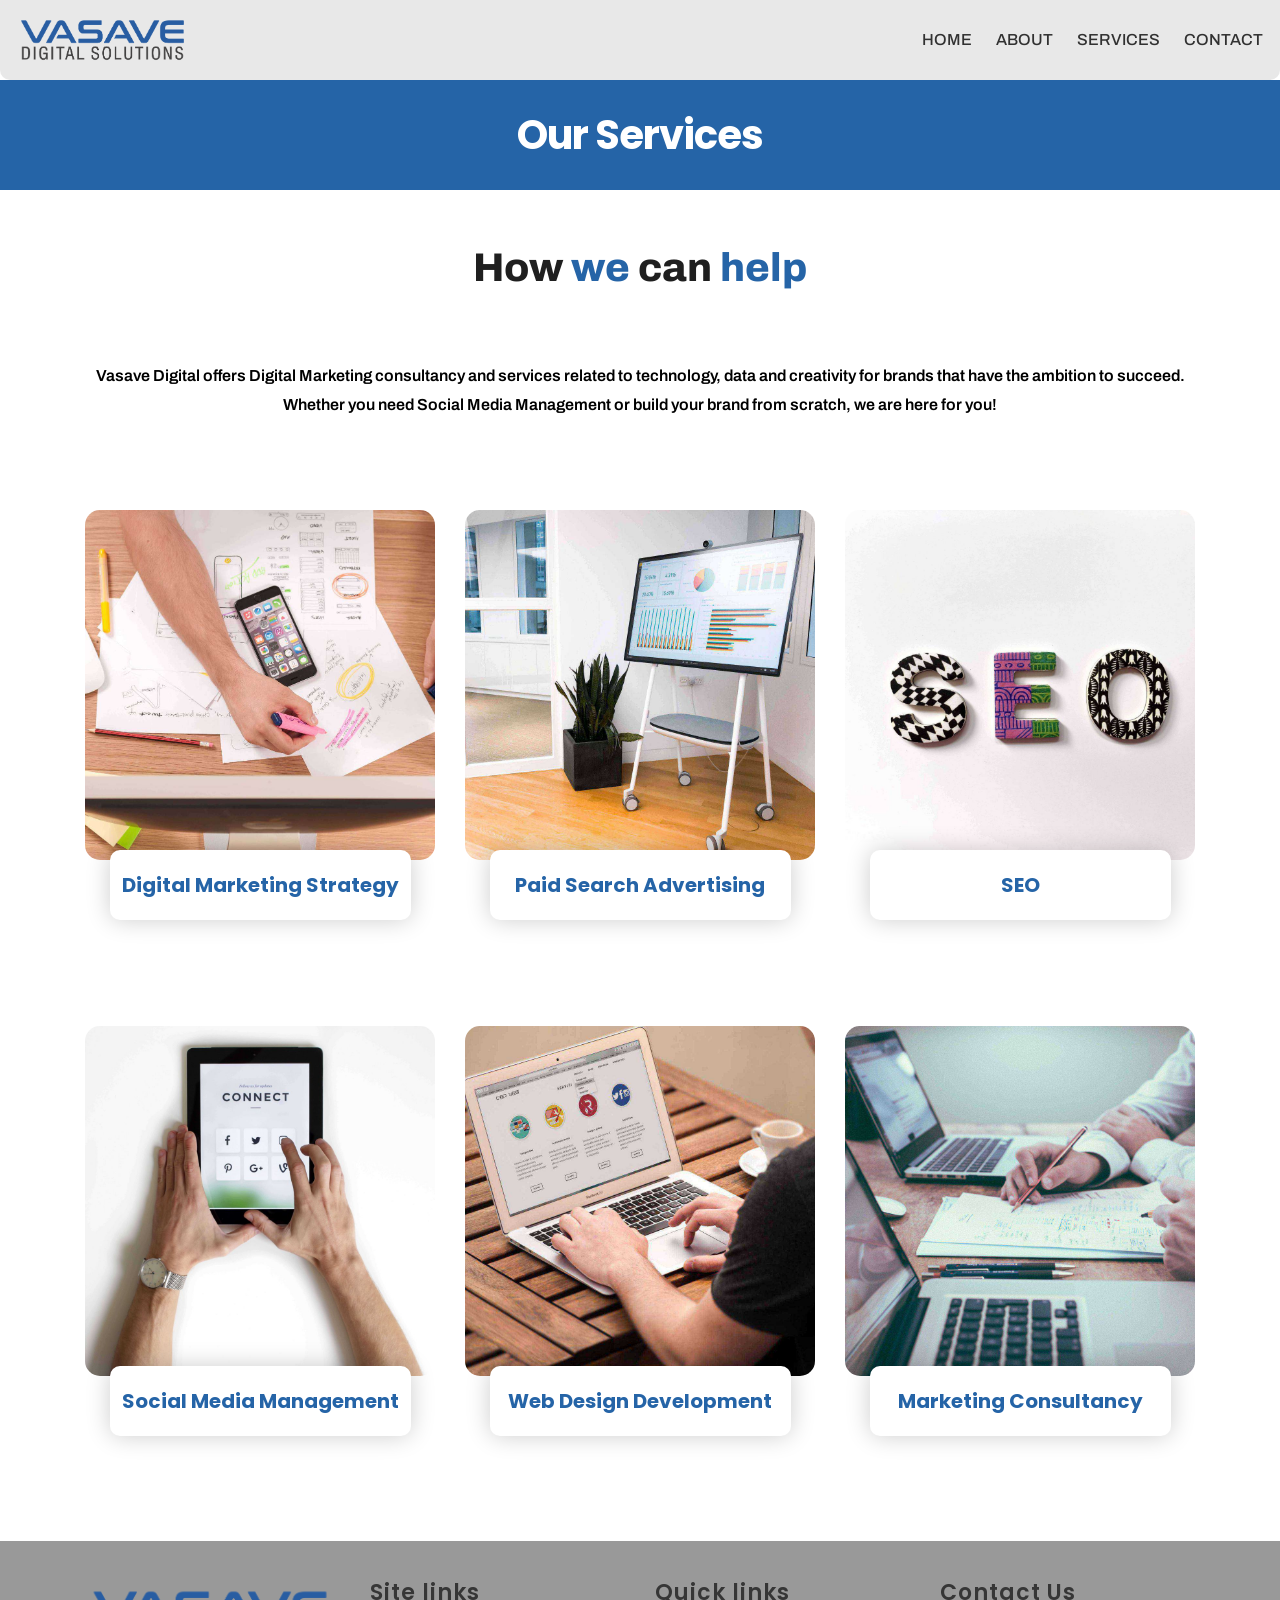
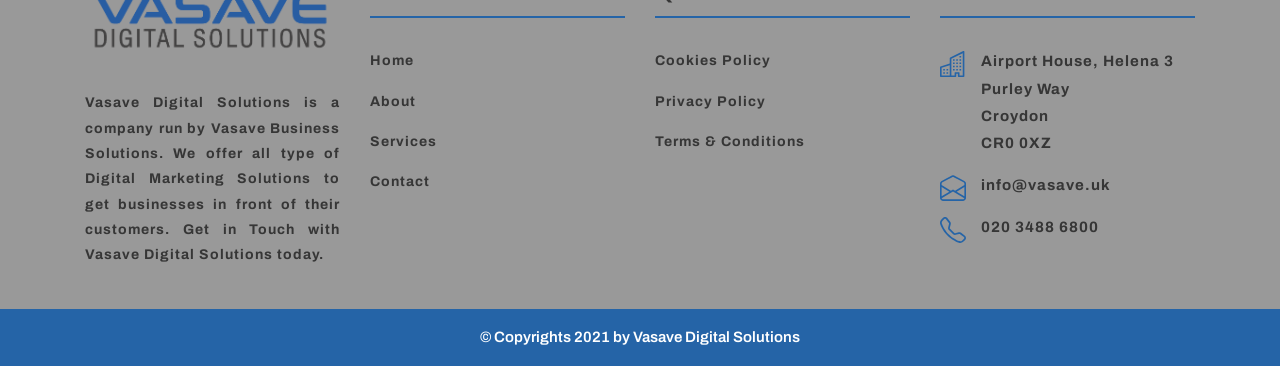
<file: services.html>
<!DOCTYPE html>
<html lang="en">
<!-- Basic -->

<head>
	<!-- Google Tag Manager -->
	<script>(function(w,d,s,l,i){w[l]=w[l]||[];w[l].push({'gtm.start':
		new Date().getTime(),event:'gtm.js'});var f=d.getElementsByTagName(s)[0],
		j=d.createElement(s),dl=l!='dataLayer'?'&l='+l:'';j.async=true;j.src=
		'https://www.googletagmanager.com/gtm.js?id='+i+dl;f.parentNode.insertBefore(j,f);
		})(window,document,'script','dataLayer','GTM-TV24G8Z');</script>
	<!-- End Google Tag Manager -->

	<!-- Global site tag (gtag.js) - Google Analytics -->
	<script async src="https://www.googletagmanager.com/gtag/js?id=G-JZ4T1H1CGK"></script>
	<script>
		window.dataLayer = window.dataLayer || [];
		function gtag(){dataLayer.push(arguments);}
		gtag('js', new Date());

		gtag('config', 'G-JZ4T1H1CGK');
	</script>

    <meta charset="utf-8">
    <meta http-equiv="X-UA-Compatible" content="IE=edge">

    <!-- Mobile Metas -->
    <meta name="viewport" content="width=device-width, minimum-scale=1.0, maximum-scale=1.0, user-scalable=no">

    <!-- Site Metas -->
    <title>Services | Vasave Digital Solutions</title>
	<meta name="keywords" content="SEO Tools, Social Media Marketing Strategy, Digital Marketing Services, What is SEO?, Digtial Marketing Croydon, Marketing Agency Croydon, Digtial Marketing for startups, Advertisement, SEO Analysis, Advertising">
    <meta name="description" content="Services| Vasave Digital Solutions - Whether it's Social Media, SEO, Advertising or Website Development, we'll create a Digital Marketing Strategy for your Business.">
    <meta name="author" content="Rushil from Vasave Digital Solutions">

    <!-- Site Icons -->
    <link rel="shortcut icon" href="img/Vasave Digital Favicon.ico" type="image/x-icon" />

    <!-- Bootstrap CSS -->
    <link rel="stylesheet" href="css/bootstrap.min.css" />
    <!-- Pogo Slider CSS -->
    <link rel="stylesheet" href="css/pogo-slider.min.css" />
    <!-- Site CSS -->
    <link rel="stylesheet" href="css/style.css" />
    <!-- Responsive CSS -->
    <link rel="stylesheet" href="css/responsive.css" />
    <!-- Custom CSS -->
    <link rel="stylesheet" href="css/custom.css" />

    <!--[if lt IE 9]>
    <script src="https://oss.maxcdn.com/libs/html5shiv/3.7.0/html5shiv.js"></script>
    <script src="https://oss.maxcdn.com/libs/respond.js/1.4.2/respond.min.js"></script>
    <![endif]-->

</head>

<body id="inner_page" data-spy="scroll" data-target="#navbar-wd" data-offset="98">

	<!-- Google Tag Manager (noscript) -->
	<noscript><iframe src="https://www.googletagmanager.com/ns.html?id=GTM-TV24G8Z"
	height="0" width="0" style="display:none;visibility:hidden"></iframe></noscript>
	<!-- End Google Tag Manager (noscript) -->

	<!-- Start Header -->
    <header class="top-header">
        <nav class="navbar header-nav navbar-expand-lg">
            <div class="container-fluid">
                <a class="navbar-brand" href="index.html"><img src="img/Vasave Digital logo.png" alt="Vasave Digital Logo"></a>
                <button class="navbar-toggler" type="button" data-toggle="collapse" data-target="#navbar-wd" aria-controls="navbar-wd" aria-expanded="false" aria-label="Toggle navigation">
                    <span></span>
                    <span></span>
                    <span></span>
                </button>
                <div class="collapse navbar-collapse justify-content-end" id="navbar-wd">
                    <ul class="navbar-nav">
                        <li><a class="nav-link active" href="index.html">Home</a></li>
                        <li><a class="nav-link" href="about.html">About</a></li>
                        <li><a class="nav-link" href="services.html">Services</a></li>
                        <li><a class="nav-link" href="contact.html">Contact</a></li>
                    </ul>
                </div>
            </div>
        </nav>
    </header>
    <!-- End header -->
	<!-- section -->
	<section class="inner_banner">
	<div class="container">
	<div class="row">
		<div class="col-12">
			<div class="full">
				<h3>Our Services</h3>
			</div>
		</div>
	</div>
	</div>
	</section>
	<!-- end section -->
	<br />
	<br />
	<!-- section -->
	<div class="heading_main text_align_center">
		<h2>How <span>we</span> can <span>help</span></h2>
	</div>
	<!-- end section -->
	<div class="full">
        <div class="text_align_center" style="margin-bottom: 90px;" >
            <p>Vasave Digital offers Digital Marketing consultancy and services related to technology, data and creativity for brands that have the ambition to succeed. 
                <br>
                Whether you need Social Media Management or build your brand from scratch, we are here for you!</p>
        </div>
    </div>
	 <!-- section -->
	 <div class="section">
        <div class="container">
            <div class="row">
				<div class="col-md-4">
                    <div class="full blog_img_popular">
                        <img class="img-responsive" src="img/unsplash/digitalmarketingstrategy.jpg" alt="Digital Marketing Strategy image" />
                        <a href="digital-marketing-strategy.html"><h4 class="rounded-h4">Digital Marketing Strategy</h4></a>
                    </div>
                </div>
				<div class="col-md-4">
                    <div class="full blog_img_popular">
                        <img class="img-responsive" src="img/unsplash/paidsearchad.jpg" alt="Paid Search Advertising image" />
                        <a href="paid-search-advertising.html"><h4 class="rounded-h4">Paid Search Advertising</h4></a>
                    </div>
                </div>
				<div class="col-md-4">
                    <div class="full blog_img_popular">
                        <img class="img-responsive" src="img/unsplash/seo.jpg" alt="SEO image" />
                        <a href="seo.html"><h4 class="rounded-h4">SEO</h4></a>
                    </div>
                </div>
            </div>
        </div>
    </div>
    <div class="section layout_padding">
        <div class="container">
            <div class="row">
                <div class="col-md-12">
                </div>
				<div class="col-md-4">
                    <div class="full blog_img_popular">
                        <img class="img-responsive" src="img/unsplash/socialmediamanagement.jpg" alt="Social Media Management image" />
                        <a href="social-media-management.html"><h4 class="rounded-h4">Social Media Management</h4></a>
                    </div>
                </div>
				<div class="col-md-4">
                    <div class="full blog_img_popular">
                        <img class="img-responsive" src="img/unsplash/webdesigns.jpg" alt="Web Design Development image" />
                        <a href="web-design-development.html"><h4 class="rounded-h4">Web Design Development</h4></a>
                    </div>
                </div>
				<div class="col-md-4">
                    <div class="full blog_img_popular">
                        <img class="img-responsive" src="img/unsplash/marketingconsultancy.jpg" alt="Marketing Consultancy image" />
                        <a href="marketing-consultancy.html"><h4 class="rounded-h4">Marketing Consultancy</h4></a>
                    </div>
                </div>
            </div>
        </div>
    </div>
	<!-- end section -->
    <!-- Start Footer -->
    <footer class="footer-box">
        <div class="container">
		
		<div class="row">

		<div class="col-xs-12 col-sm-6 col-md-6 col-lg-3">
			<div class="footer_blog">
				<div class="full margin-bottom_30">
					<a href="index.html"><img style="padding-top: 18px; width: 250px" src="img/Vasave Digital logo.png" alt="Vasave Digital Official Logo" /></a>
				</div>
				<div class="full white_fonts" style="text-align: justify;">
					<p>Vasave Digital Solutions is a company run by Vasave Business Solutions.
                        We offer all type of Digital Marketing Solutions to get businesses in front of their customers.
                        Get in Touch with Vasave Digital Solutions today.</p>
				</div>
			</div>
		</div>

		<div class="col-xs-12 col-sm-6 col-md-6 col-lg-3">
			<div class="footer_blog footer_menu white_fonts">
				<h3>Site links</h3>
					<ul> 
						<li><a href="index.html">Home</a></li>
						<li><a href="about.html">About</a></li>
						<li><a href="services.html">Services</a></li>
                        <li><a href="contact.html">Contact</a></li>
					</ul>
			</div>
		</div>

        <div class="col-xs-12 col-sm-6 col-md-6 col-lg-3">
            <div class="footer_blog footer_menu white_fonts">
                <h3>Quick links</h3>
                    <ul> 
                        <li><a href="cookies-policy.pdf" target="_blank">Cookies Policy</a></li>
                        <li><a href="privacy-policy.pdf" target="_blank">Privacy Policy</a></li>
                        <li><a href="termsandconditions.pdf" target="_blank">Terms & Conditions</a></li>
                    </ul>
            </div>
        </div>   

		<div class="col-xs-12 col-sm-6 col-md-6 col-lg-3">
			<div class="footer_blog full white_fonts">
				<h3>Contact Us</h3>
					<ul class="full">
						<li><img src="img/icons/address_icon.svg" alt="Vasave Digital Solutions Address"><span>Airport House, Helena 3<br />Purley Way<br />Croydon<br />CR0 0XZ</span></li>
						<li><img src="img/icons/email_open_icon_outline.svg" alt="Vasave Digital Solutions Email Address"><span>info@vasave.uk</span></li>
						<li><img src="img/icons/landline_icon_outline.svg" alt="Vasave Digital Solutions Phone Number"><span>020 3488 6800</span></li>
					</ul>
			</div>
		</div>	 
        
        </div>
		
        </div>
    </footer>
    <!-- End Footer -->
    <!-- Start Copyright Content -->
    <div class="footer_bottom">
        <div class="container">
            <div class="row">
                <div class="col-12">
                    <p class="crp">© Copyrights 2021 by Vasave Digital Solutions</p>
                </div>
            </div>
        </div>
    </div>
    <!-- End Copyright Content -->

    <!-- ALL JS FILES -->
    <script src="js/jquery.min.js"></script>
	<script src="js/popper.min.js"></script>
    <script src="js/bootstrap.min.js"></script>
    <!-- ALL PLUGINS -->
    <script src="js/jquery.magnific-popup.min.js"></script>
    <script src="js/jquery.pogo-slider.min.js"></script>
    <script src="js/slider-index.js"></script>
    <script src="js/smoothscroll.js"></script>
    <script src="js/form-validator.min.js"></script>
    <script src="js/contact-form-script.js"></script>
    <script src="js/isotope.min.js"></script>
    <script src="js/images-loded.min.js"></script>
    <script src="js/custom.js"></script>
	<script>
	/* counter js */

(function ($) {
	$.fn.countTo = function (options) {
		options = options || {};
		
		return $(this).each(function () {
			// set options for current element
			var settings = $.extend({}, $.fn.countTo.defaults, {
				from:            $(this).data('from'),
				to:              $(this).data('to'),
				speed:           $(this).data('speed'),
				refreshInterval: $(this).data('refresh-interval'),
				decimals:        $(this).data('decimals')
			}, options);
			
			// how many times to update the value, and how much to increment the value on each update
			var loops = Math.ceil(settings.speed / settings.refreshInterval),
				increment = (settings.to - settings.from) / loops;
			
			// references & variables that will change with each update
			var self = this,
				$self = $(this),
				loopCount = 0,
				value = settings.from,
				data = $self.data('countTo') || {};
			
			$self.data('countTo', data);
			
			// if an existing interval can be found, clear it first
			if (data.interval) {
				clearInterval(data.interval);
			}
			data.interval = setInterval(updateTimer, settings.refreshInterval);
			
			// initialize the element with the starting value
			render(value);
			
			function updateTimer() {
				value += increment;
				loopCount++;
				
				render(value);
				
				if (typeof(settings.onUpdate) == 'function') {
					settings.onUpdate.call(self, value);
				}
				
				if (loopCount >= loops) {
					// remove the interval
					$self.removeData('countTo');
					clearInterval(data.interval);
					value = settings.to;
					
					if (typeof(settings.onComplete) == 'function') {
						settings.onComplete.call(self, value);
					}
				}
			}
			
			function render(value) {
				var formattedValue = settings.formatter.call(self, value, settings);
				$self.html(formattedValue);
			}
		});
	};
	
	$.fn.countTo.defaults = {
		from: 0,               // the number the element should start at
		to: 0,                 // the number the element should end at
		speed: 1000,           // how long it should take to count between the target numbers
		refreshInterval: 100,  // how often the element should be updated
		decimals: 0,           // the number of decimal places to show
		formatter: formatter,  // handler for formatting the value before rendering
		onUpdate: null,        // callback method for every time the element is updated
		onComplete: null       // callback method for when the element finishes updating
	};
	
	function formatter(value, settings) {
		return value.toFixed(settings.decimals);
	}
}(jQuery));

jQuery(function ($) {
  	// custom formatting example
	$('.count-number').data('countToOptions', {
	formatter: function (value, options) {
	return value.toFixed(options.decimals).replace(/\B(?=(?:\d{3})+(?!\d))/g, ',');
	}
});

  	// start all the timers
	$('.timer').each(count);  

		function count(options) {
		var $this = $(this);
		options = $.extend({}, options || {}, $this.data('countToOptions') || {});
		$this.countTo(options);
		}
});
	</script>

    <!-- Vasave Digital Solutions Messenger Chat plugin Code -->
	<div id="fb-root"></div>

	<!-- Your Chat plugin code -->
	<div id="fb-customer-chat" class="fb-customerchat">
	</div>

	<script>
		var chatbox = document.getElementById('fb-customer-chat');
		chatbox.setAttribute("page_id", "101519278800960");
		chatbox.setAttribute("attribution", "biz_inbox");
		window.fbAsyncInit = function() {
			FB.init({
				xfbml            : true,
				version          : 'v10.0'
			});
		};

		(function(d, s, id) {
			var js, fjs = d.getElementsByTagName(s)[0];
			if (d.getElementById(id)) return;
			js = d.createElement(s); js.id = id;
			js.src = 'https://connect.facebook.net/en_GB/sdk/xfbml.customerchat.js';
			fjs.parentNode.insertBefore(js, fjs);
		}(document, 'script', 'facebook-jssdk'));
	</script>
</body>

</html>
</file>
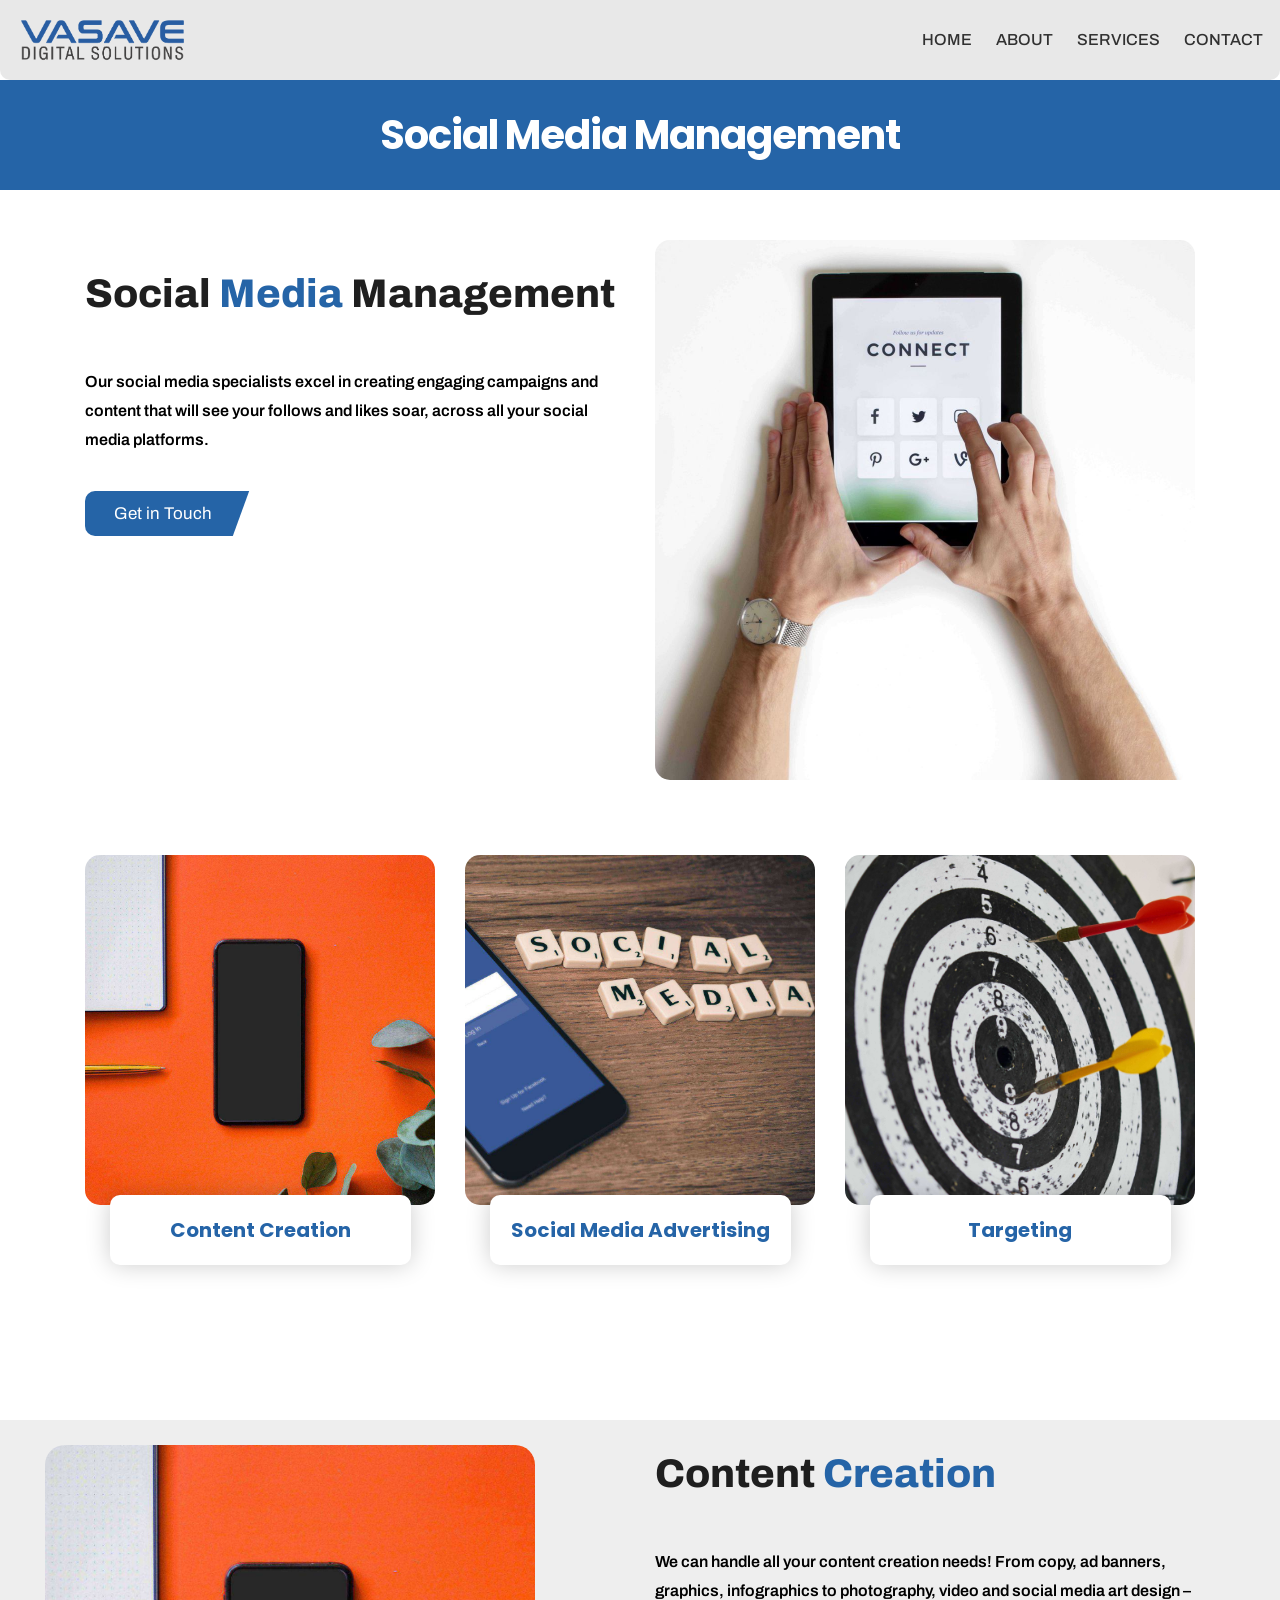
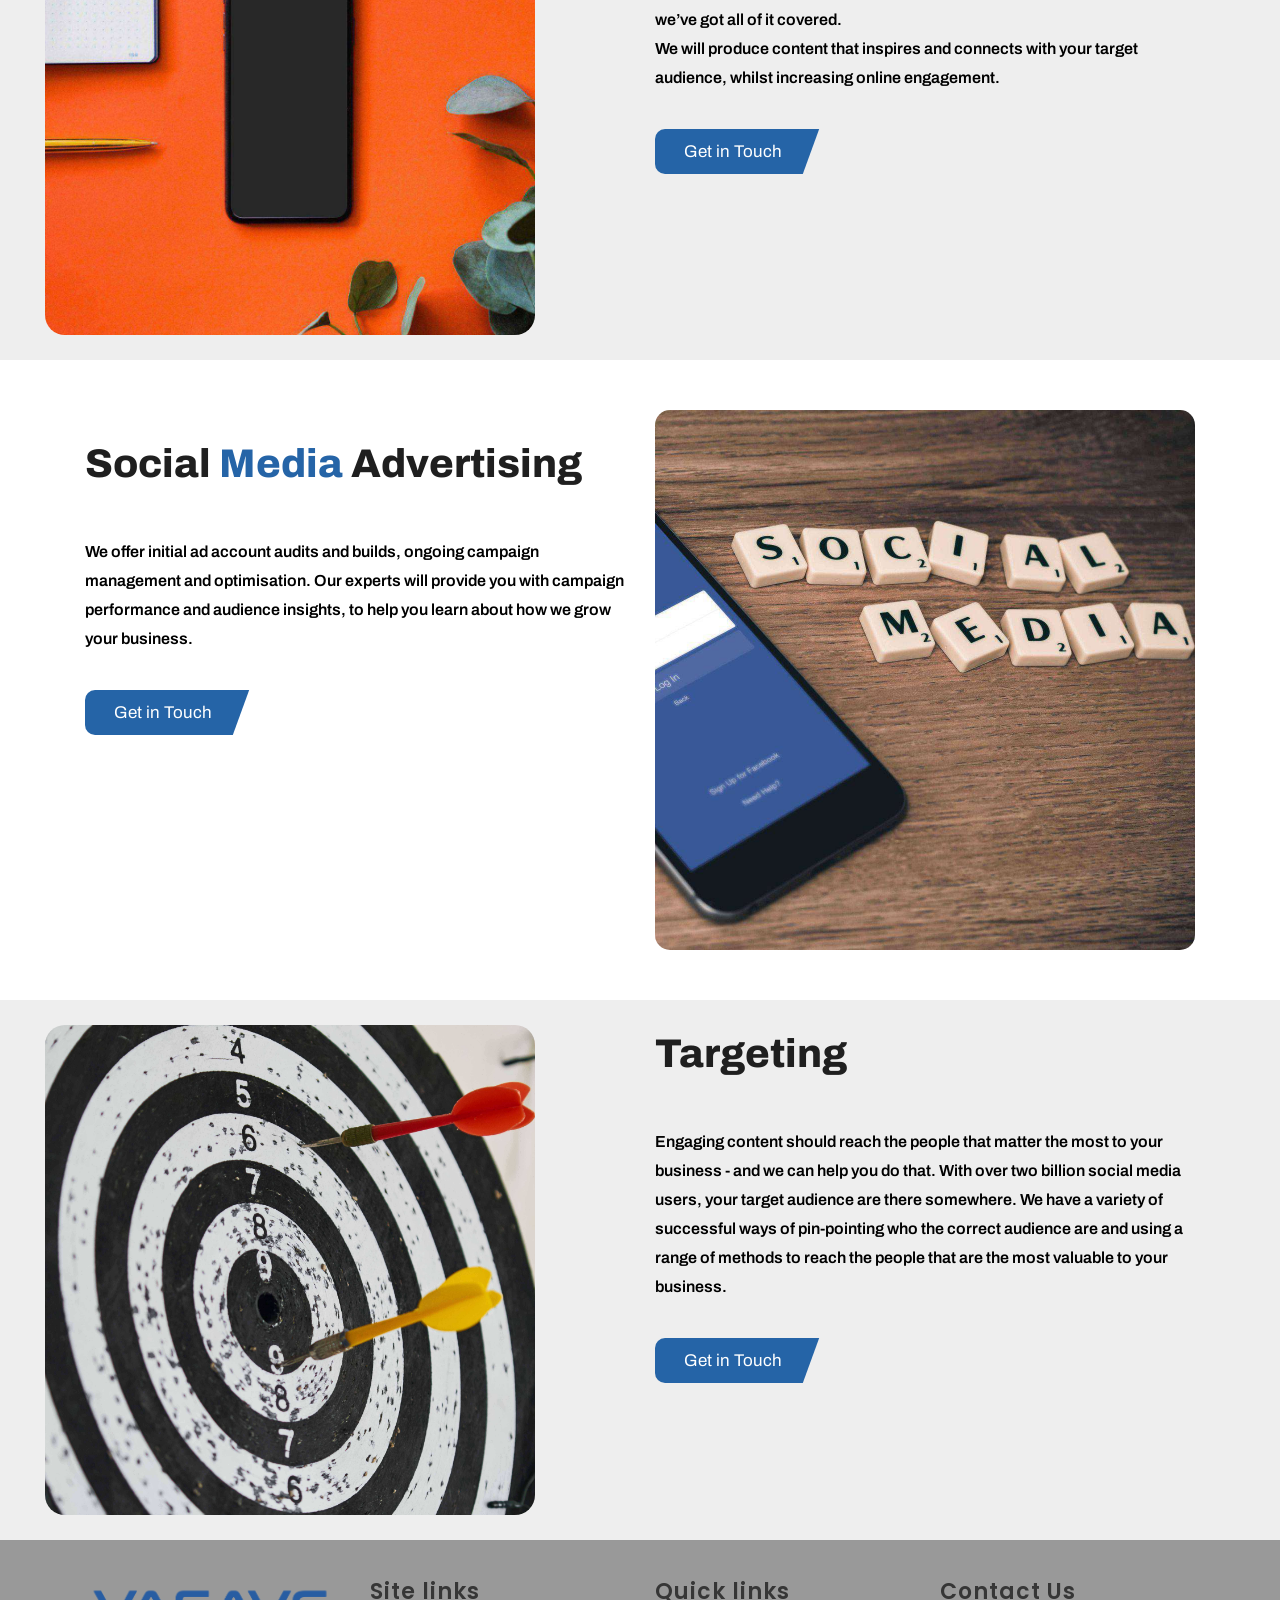
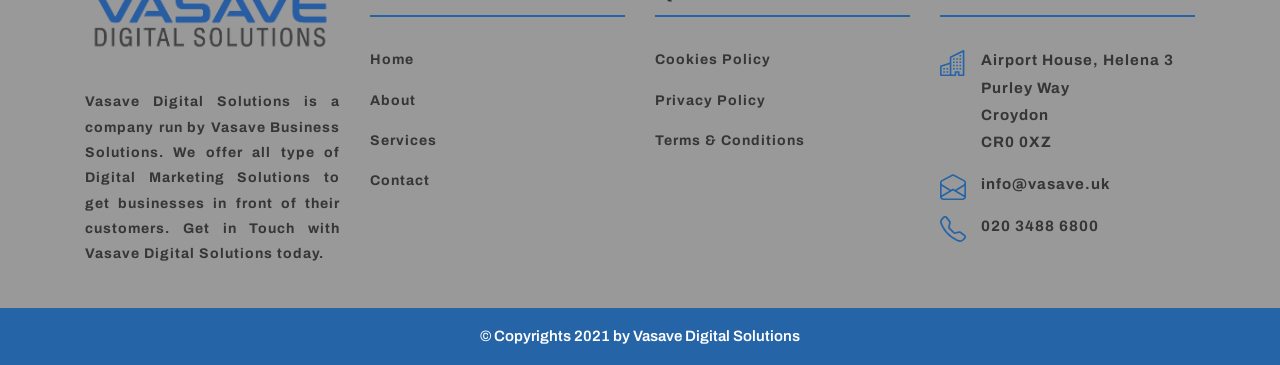
<file: social-media-management.html>
<!DOCTYPE html>
<html lang="en">
<!-- Basic -->

<head>
	<!-- Google Tag Manager -->
	<script>(function(w,d,s,l,i){w[l]=w[l]||[];w[l].push({'gtm.start':
		new Date().getTime(),event:'gtm.js'});var f=d.getElementsByTagName(s)[0],
		j=d.createElement(s),dl=l!='dataLayer'?'&l='+l:'';j.async=true;j.src=
		'https://www.googletagmanager.com/gtm.js?id='+i+dl;f.parentNode.insertBefore(j,f);
		})(window,document,'script','dataLayer','GTM-TV24G8Z');</script>
	<!-- End Google Tag Manager -->

	<!-- Global site tag (gtag.js) - Google Analytics -->
	<script async src="https://www.googletagmanager.com/gtag/js?id=G-JZ4T1H1CGK"></script>
	<script>
		window.dataLayer = window.dataLayer || [];
		function gtag(){dataLayer.push(arguments);}
		gtag('js', new Date());

		gtag('config', 'G-JZ4T1H1CGK');
	</script>

    <meta charset="utf-8">
    <meta http-equiv="X-UA-Compatible" content="IE=edge">

    <!-- Mobile Metas -->
    <meta name="viewport" content="width=device-width, minimum-scale=1.0, maximum-scale=1.0, user-scalable=no">

    <!-- Site Metas -->
    <title>Social Media Management | Vasave Digital Solutions</title>
    <meta name="keywords" content="SEO Tools, Social Media Marketing Strategy, Digital Marketing Services, What is SEO?, Digtial Marketing Croydon, Marketing Agency Croydon, Digtial Marketing for startups, Advertisement, SEO Analysis, Advertising">
    <meta name="description" content="Social Media Management | Vasave Digital Solutions - Our team is qualified to analyse and optimise your Social Media to attract more audience and lead you to success. ">
    <meta name="author" content="Rushil from Vasave Digital Solutions">

    <!-- Site Icons -->
    <link rel="shortcut icon" href="img/Vasave Digital Favicon.ico" type="image/x-icon" />

    <!-- Bootstrap CSS -->
    <link rel="stylesheet" href="css/bootstrap.min.css" />
    <!-- Pogo Slider CSS -->
    <link rel="stylesheet" href="css/pogo-slider.min.css" />
    <!-- Site CSS -->
    <link rel="stylesheet" href="css/style.css" />
    <!-- Responsive CSS -->
    <link rel="stylesheet" href="css/responsive.css" />
    <!-- Custom CSS -->
    <link rel="stylesheet" href="css/custom.css" />

    <!--[if lt IE 9]>
    <script src="https://oss.maxcdn.com/libs/html5shiv/3.7.0/html5shiv.js"></script>
    <script src="https://oss.maxcdn.com/libs/respond.js/1.4.2/respond.min.js"></script>
    <![endif]-->

</head>

<body id="inner_page" data-spy="scroll" data-target="#navbar-wd" data-offset="98">
    <!-- Start header -->
    <header class="top-header">
        <nav class="navbar header-nav navbar-expand-lg">
            <div class="container-fluid">
                <a class="navbar-brand" href="index.html"><img src="img/Vasave Digital logo.png" alt="Vasave Digital Logo"></a>
                <button class="navbar-toggler" type="button" data-toggle="collapse" data-target="#navbar-wd" aria-controls="navbar-wd" aria-expanded="false" aria-label="Toggle navigation">
                    <span></span>
                    <span></span>
                    <span></span>
                </button>
                <div class="collapse navbar-collapse justify-content-end" id="navbar-wd">
                    <ul class="navbar-nav">
                        <li><a class="nav-link active" href="index.html">Home</a></li>
                        <li><a class="nav-link" href="about.html">About</a></li>
                        <li><a class="nav-link" href="services.html">Services</a></li>
                        <li><a class="nav-link" href="contact.html">Contact</a></li>
                    </ul>
                </div>
            </div>
        </nav>
    </header>
    <!-- End header -->
    <!-- section -->
	<section class="inner_banner">
        <div class="container">
        <div class="row">
            <div class="col-12">
                <div class="full">
                    <h3>Social Media Management</h3>
                </div>
            </div>
        </div>
        </div>
        </section>
    <!-- section -->
    <div class="section margin-top_50">
        <div class="container">
            <div class="row">
                <div class="col-md-6 layout_padding_2">
                    <div class="full">
                        <div class="heading_main text_align_left">
                        <h2>Social <span>Media </span>Management</h2>
                        </div>
                        <div class="full">
                        <p>Our social media specialists excel in creating engaging campaigns and content that will see your follows and likes soar, across all your social media platforms.
                        </p>
                        </div>
                        <div class="full">
                        <a class="hvr-radial-out button-theme" href="contact.html">Get in Touch</a>
                        </div>
                    </div>
                </div>
                <div class="col-md-6">
                    <div class="full">
                        <img src="img/unsplash/socialmediamanagement.jpg" alt="Social Media Management image" />
                    </div>
                </div>
            </div>
        </div>
    </div>
    <!-- end section -->
    <!-- section -->
    <div class="section layout_padding">
        <div class="container">
            <div class="row">
                <div class="col-md-4">
                    <div class="full blog_img_popular">
                        <img class="img-responsive" src="img/unsplash/ContentCreation.jpg" alt="Content Creation image" />
                        <a href="#ContentCreation"><h4 class="rounded-h4">Content Creation</h4></a>
                    </div>
                </div>
                <div class="col-md-4">
                    <div class="full blog_img_popular">
                        <img class="img-responsive" src="img/unsplash/socialmediaadvertising.jpg" alt="Social Media Advertising image" />
                        <a href="#SocialMediaAdvertising"><h4 class="rounded-h4">Social Media Advertising</h4></a>
                    </div>
                </div>
                <div class="col-md-4">
                    <div class="full blog_img_popular">
                        <img class="img-responsive" src="img/unsplash/targeting.jpg" alt="Targeting image" />
                        <a href="#Targeting"><h4 class="rounded-h4">Targeting</h4></a>
                    </div>
                </div>
            </div>
        </div>
    </div>
    <!-- end section -->
    <!-- section -->
    <div class="section margin-top_50 silver_bg">
        <div class="container">
            <div class="row">
                <div class="col-md-6">
                    <div class="full float-right_img">
                        <img src="img/unsplash/ContentCreation.jpg" alt="Content Creation image" />
                    </div>
                </div>
                <a name="ContentCreation"></a>
                <div class="col-md-6 layout_padding_2">
                    <div class="full">
                        <div class="heading_main text_align_left">
                            <h2>Content <span>Creation</span></h2>
                        </div>
                        <div class="full">
                            <p>We can handle all your content creation needs! From copy, ad banners, graphics, infographics to photography, video and social media art design – we’ve got all of it covered. 
                                <br>
                                We will produce content that inspires and connects with your target audience, whilst increasing online engagement.</p>
                        </div>
                        <div class="full">
                            <a class="hvr-radial-out button-theme" href="contact.html">Get in Touch</a>
                        </div>
                    </div>
                </div>
            </div>
        </div>
    </div>
    <!-- end section -->
    <!-- section -->
    <div class="section margin-top_50">
        <div class="container">
            <a name="SocialMediaAdvertising"></a>
            <div class="row">
                <div class="col-md-6 layout_padding_2">
                    <div class="full">
                        <div class="heading_main text_align_left">
                            <h2>Social <span>Media </span>Advertising</h2>
                        </div>
                        <div class="full">
                        <p>We offer initial ad account audits and builds, ongoing campaign management and optimisation. Our experts will provide you with campaign performance and audience insights, to help you learn about how we grow your business.
                            </p>
                        </div>
                        <div class="full">
                        <a class="hvr-radial-out button-theme" href="contact.html">Get in Touch</a>
                        </div>
                    </div>
                </div>
                <div class="col-md-6">
                    <div class="full">
                        <img src="img/unsplash/socialmediaadvertising.jpg" alt="Socia Media Advertising image" />
                    </div>
                </div>
            </div>
        </div>
    </div>
    <!-- end section -->
    <!-- section -->
    <div class="section margin-top_50 silver_bg">
    <div class="container">
        <a name="Targeting"></a>
        <div class="row">
            <div class="col-md-6">
                <div class="full float-right_img">
                    <img src="img/unsplash/targeting.jpg" alt="Targeting image" />
                </div>
            </div>
            <div class="col-md-6 layout_padding_2">
                <div class="full">
                    <div class="heading_main text_align_left">
                        <h2>Targeting</h2>
                    </div>
                    <div class="full">
                        <p>Engaging content should reach the people that matter the most to your business - and we can help you do that. With over two billion social media users, your target audience are there somewhere. We have a variety of successful ways of pin-pointing who the correct audience are and using a range of methods to reach the people that are the most valuable to your business.</p>
                    </div>
                    <div class="full">
                        <a class="hvr-radial-out button-theme" href="contact.html">Get in Touch</a>
                    </div>
                </div>
            </div>
        </div>
    </div>
    </div>
    <!-- end section -->
    <!-- Start Footer -->
    <footer class="footer-box">
        <div class="container">
		
		<div class="row">

		<div class="col-xs-12 col-sm-6 col-md-6 col-lg-3">
			<div class="footer_blog">
				<div class="full margin-bottom_30">
					<a href="index.html"><img style="padding-top: 18px; width: 250px" src="img/Vasave Digital logo.png" alt="Vasave Digital Official Logo" /></a>
				</div>
				<div class="full white_fonts" style="text-align: justify;">
					<p>Vasave Digital Solutions is a company run by Vasave Business Solutions.
                        We offer all type of Digital Marketing Solutions to get businesses in front of their customers.
                        Get in Touch with Vasave Digital Solutions today.</p>
				</div>
			</div>
		</div>

		<div class="col-xs-12 col-sm-6 col-md-6 col-lg-3">
			<div class="footer_blog footer_menu white_fonts">
				<h3>Site links</h3>
					<ul> 
						<li><a href="index.html">Home</a></li>
						<li><a href="about.html">About</a></li>
						<li><a href="services.html">Services</a></li>
                        <li><a href="contact.html">Contact</a></li>
					</ul>
			</div>
		</div>

        <div class="col-xs-12 col-sm-6 col-md-6 col-lg-3">
            <div class="footer_blog footer_menu white_fonts">
                <h3>Quick links</h3>
                    <ul> 
                        <li><a href="cookies-policy.pdf" target="_blank">Cookies Policy</a></li>
                        <li><a href="privacy-policy.pdf" target="_blank">Privacy Policy</a></li>
                        <li><a href="termsandconditions.pdf" target="_blank">Terms & Conditions</a></li>
                    </ul>
            </div>
        </div>   

		<div class="col-xs-12 col-sm-6 col-md-6 col-lg-3">
			<div class="footer_blog full white_fonts">
				<h3>Contact Us</h3>
                    <ul class="full">
                        <li><img src="img/icons/address_icon.svg" alt="Vasave Digital Solutions Address"><span>Airport House, Helena 3<br />Purley Way<br />Croydon<br />CR0 0XZ</span></li>
                        <li><img src="img/icons/email_open_icon_outline.svg" alt="Vasave Digital Solutions Email Address"><span>info@vasave.uk</span></li>
                        <li><img src="img/icons/landline_icon_outline.svg" alt="Vasave Digital Solutions Phone Number"><span>020 3488 6800</span></li>
                    </ul>
			</div>
		</div>	 
        
        </div>
		
        </div>
    </footer>
    <!-- End Footer -->
    <!-- Start Copyright Content -->
    <div class="footer_bottom">
        <div class="container">
            <div class="row">
                <div class="col-12">
                    <p class="crp">© Copyrights 2021 by Vasave Digital Solutions</p>
                </div>
            </div>
        </div>
    </div>
    <!-- End Copyright Content -->

<!-- ALL JS FILES -->
<script src="js/jquery.min.js"></script>
<script src="js/popper.min.js"></script>
<script src="js/bootstrap.min.js"></script>
<!-- ALL PLUGINS -->
<script src="js/jquery.magnific-popup.min.js"></script>
<script src="js/jquery.pogo-slider.min.js"></script>
<script src="js/slider-index.js"></script>
<script src="js/smoothscroll.js"></script>
<script src="js/form-validator.min.js"></script>
<script src="js/contact-form-script.js"></script>
<script src="js/isotope.min.js"></script>
<script src="js/images-loded.min.js"></script>
<script src="js/custom.js"></script>
<script>
/* counter js */

(function ($) {
$.fn.countTo = function (options) {
    options = options || {};
    
    return $(this).each(function () {
        // set options for current element
        var settings = $.extend({}, $.fn.countTo.defaults, {
            from:            $(this).data('from'),
            to:              $(this).data('to'),
            speed:           $(this).data('speed'),
            refreshInterval: $(this).data('refresh-interval'),
            decimals:        $(this).data('decimals')
        }, options);
        
        // how many times to update the value, and how much to increment the value on each update
        var loops = Math.ceil(settings.speed / settings.refreshInterval),
            increment = (settings.to - settings.from) / loops;
        
        // references & variables that will change with each update
        var self = this,
            $self = $(this),
            loopCount = 0,
            value = settings.from,
            data = $self.data('countTo') || {};
        
        $self.data('countTo', data);
        
        // if an existing interval can be found, clear it first
        if (data.interval) {
            clearInterval(data.interval);
        }
        data.interval = setInterval(updateTimer, settings.refreshInterval);
        
        // initialize the element with the starting value
        render(value);
        
        function updateTimer() {
            value += increment;
            loopCount++;
            
            render(value);
            
            if (typeof(settings.onUpdate) == 'function') {
                settings.onUpdate.call(self, value);
            }
            
            if (loopCount >= loops) {
                // remove the interval
                $self.removeData('countTo');
                clearInterval(data.interval);
                value = settings.to;
                
                if (typeof(settings.onComplete) == 'function') {
                    settings.onComplete.call(self, value);
                }
            }
        }
        
        function render(value) {
            var formattedValue = settings.formatter.call(self, value, settings);
            $self.html(formattedValue);
        }
    });
};

$.fn.countTo.defaults = {
    from: 0,               // the number the element should start at
    to: 0,                 // the number the element should end at
    speed: 1000,           // how long it should take to count between the target numbers
    refreshInterval: 100,  // how often the element should be updated
    decimals: 0,           // the number of decimal places to show
    formatter: formatter,  // handler for formatting the value before rendering
    onUpdate: null,        // callback method for every time the element is updated
    onComplete: null       // callback method for when the element finishes updating
};

function formatter(value, settings) {
    return value.toFixed(settings.decimals);
}
}(jQuery));

jQuery(function ($) {
  // custom formatting example
$('.count-number').data('countToOptions', {
formatter: function (value, options) {
return value.toFixed(options.decimals).replace(/\B(?=(?:\d{3})+(?!\d))/g, ',');
}
});

  // start all the timers
$('.timer').each(count);  

    function count(options) {
    var $this = $(this);
    options = $.extend({}, options || {}, $this.data('countToOptions') || {});
    $this.countTo(options);
    }
});
</script>

	<!-- Vasave Digital Solutions Messenger Chat plugin Code -->
	<div id="fb-root"></div>

	<!-- Your Chat plugin code -->
	<div id="fb-customer-chat" class="fb-customerchat">
	</div>

	<script>
		var chatbox = document.getElementById('fb-customer-chat');
		chatbox.setAttribute("page_id", "101519278800960");
		chatbox.setAttribute("attribution", "biz_inbox");
		window.fbAsyncInit = function() {
			FB.init({
				xfbml            : true,
				version          : 'v10.0'
			});
		};

		(function(d, s, id) {
			var js, fjs = d.getElementsByTagName(s)[0];
			if (d.getElementById(id)) return;
			js = d.createElement(s); js.id = id;
			js.src = 'https://connect.facebook.net/en_GB/sdk/xfbml.customerchat.js';
			fjs.parentNode.insertBefore(js, fjs);
		}(document, 'script', 'facebook-jssdk'));
	</script>
</body>

</html>
</file>
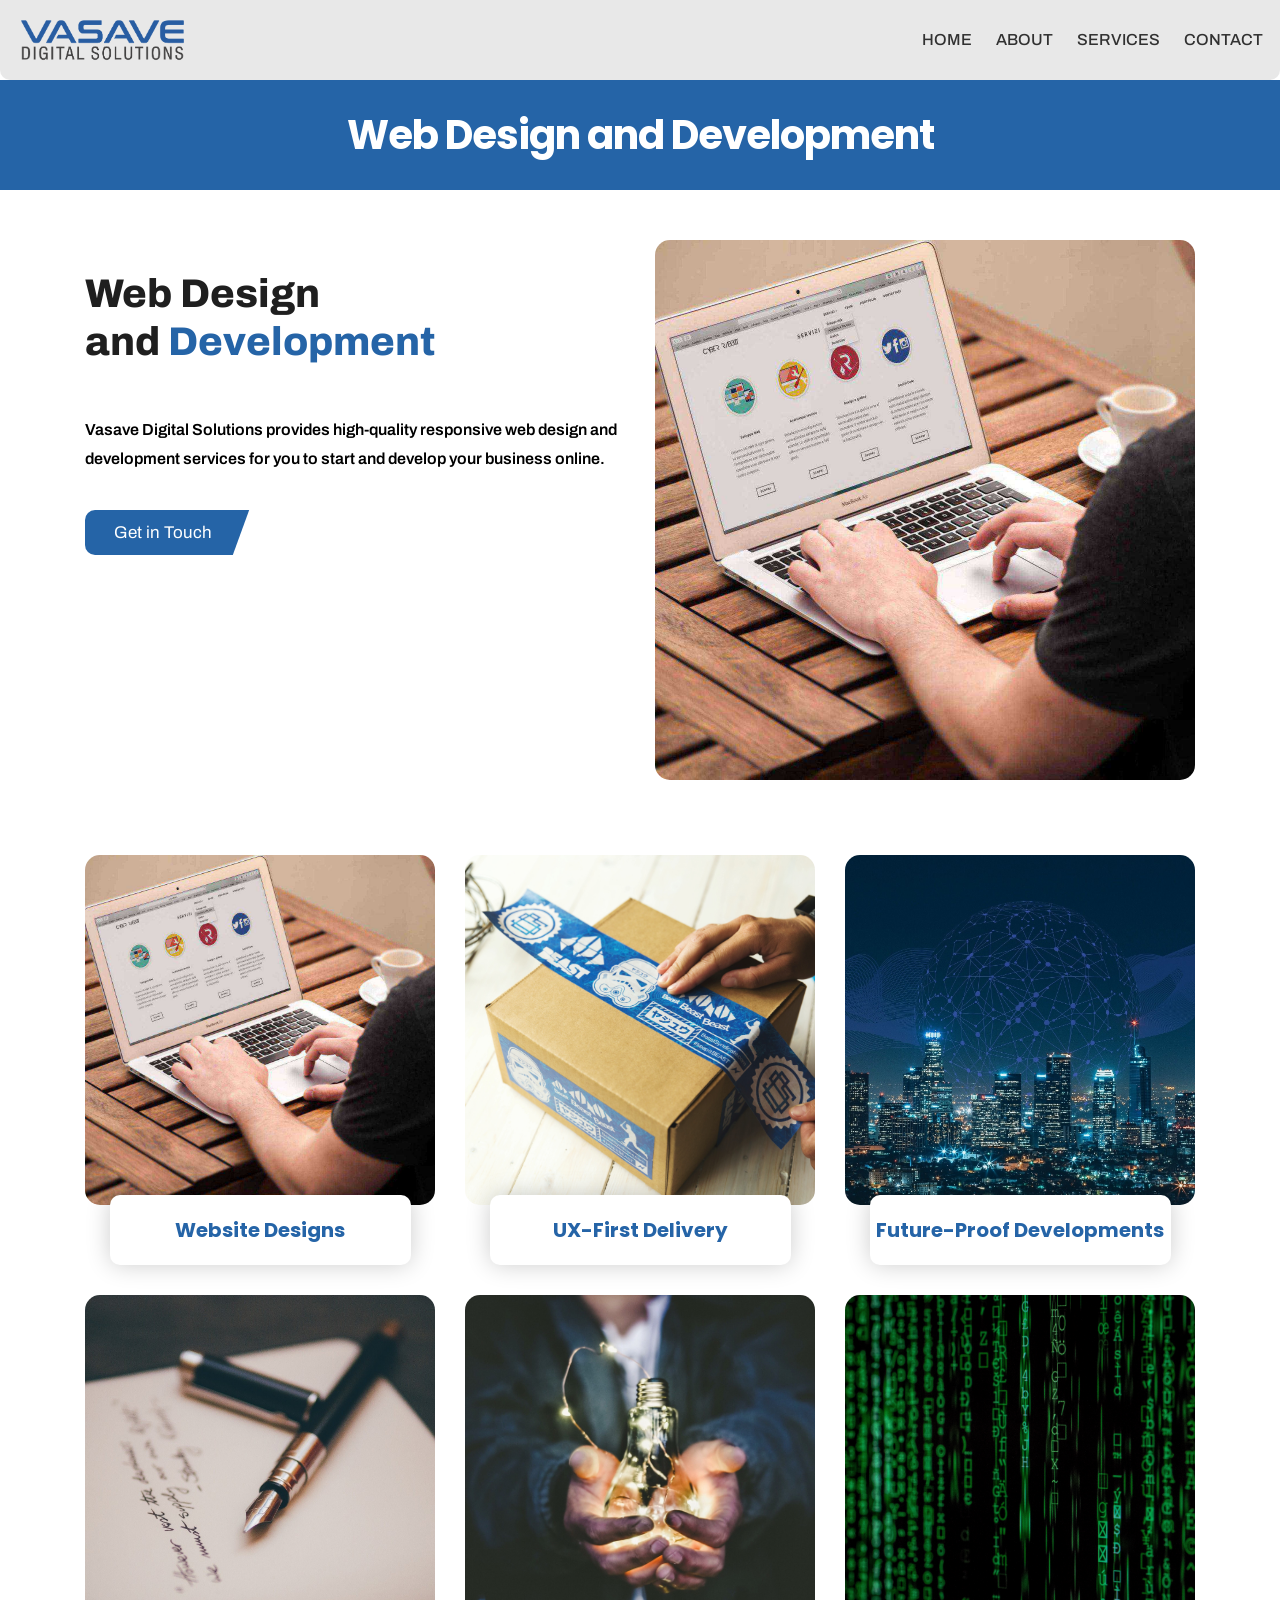
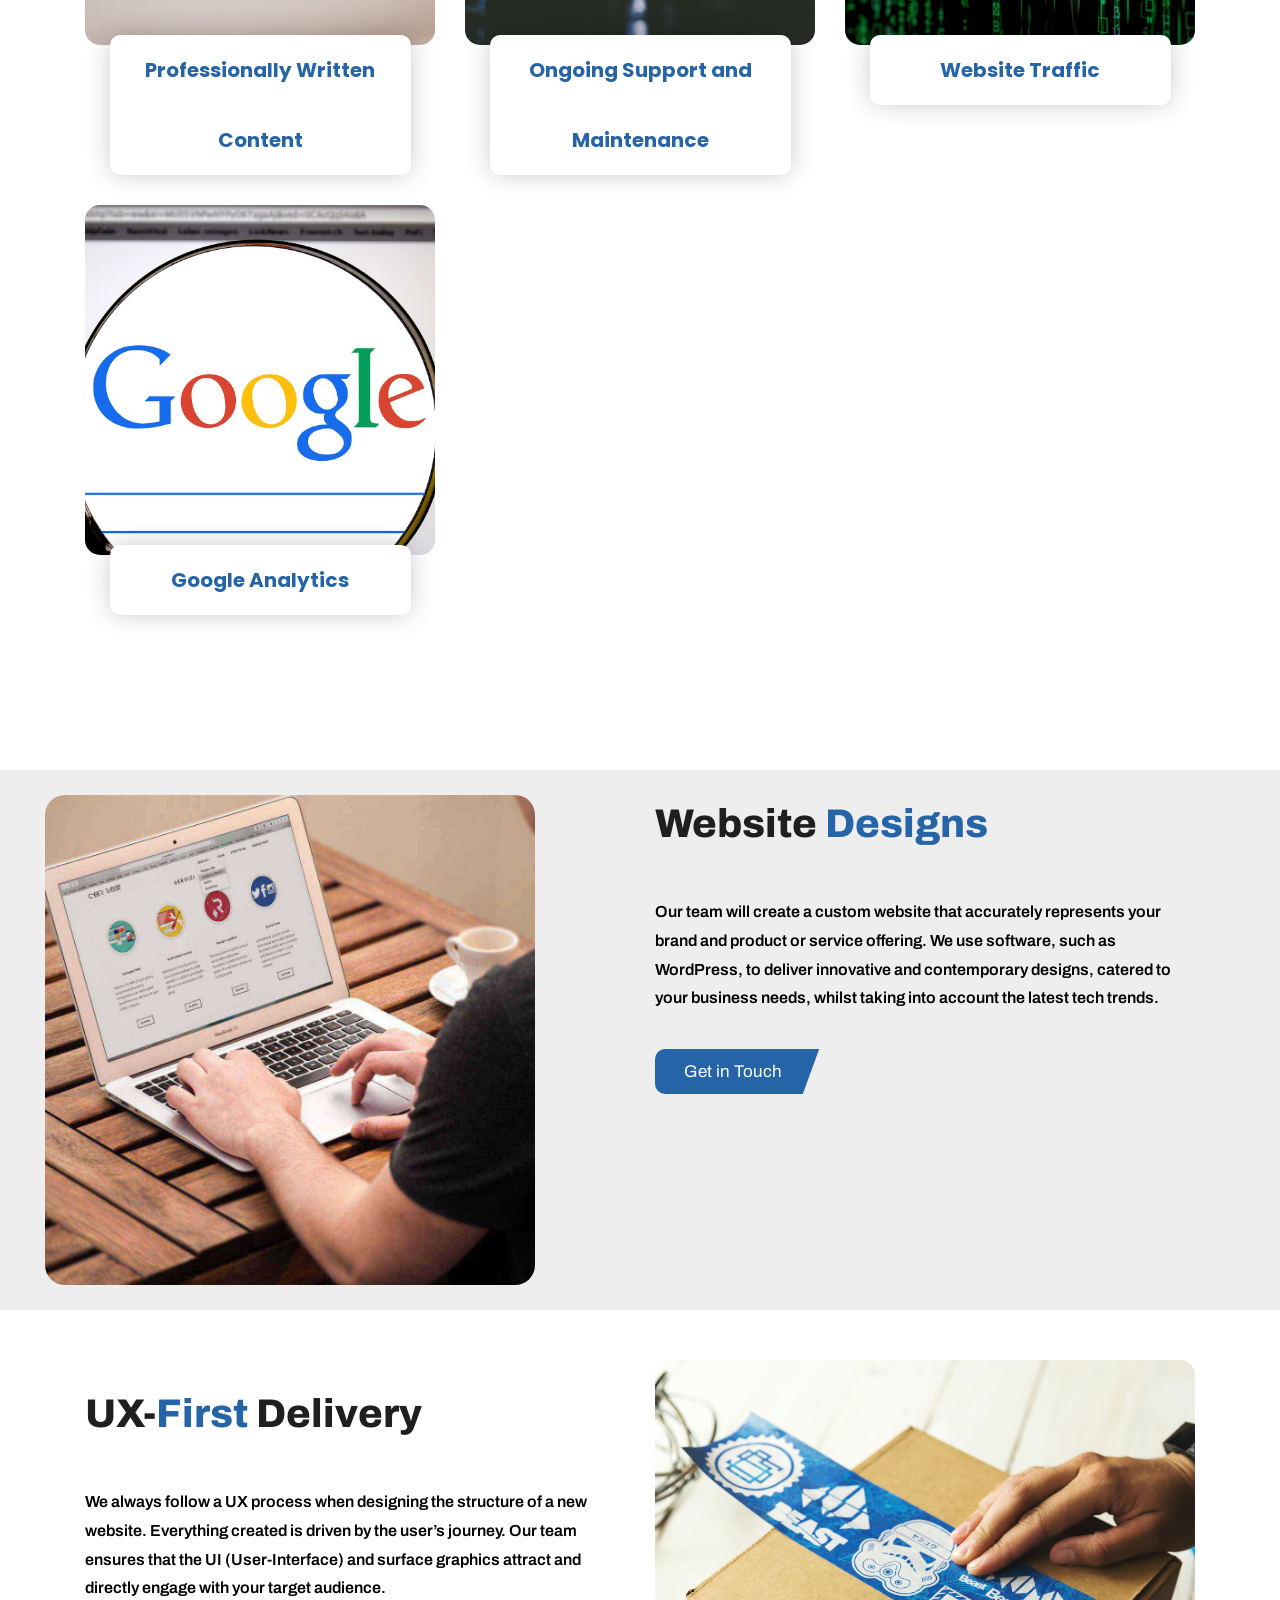
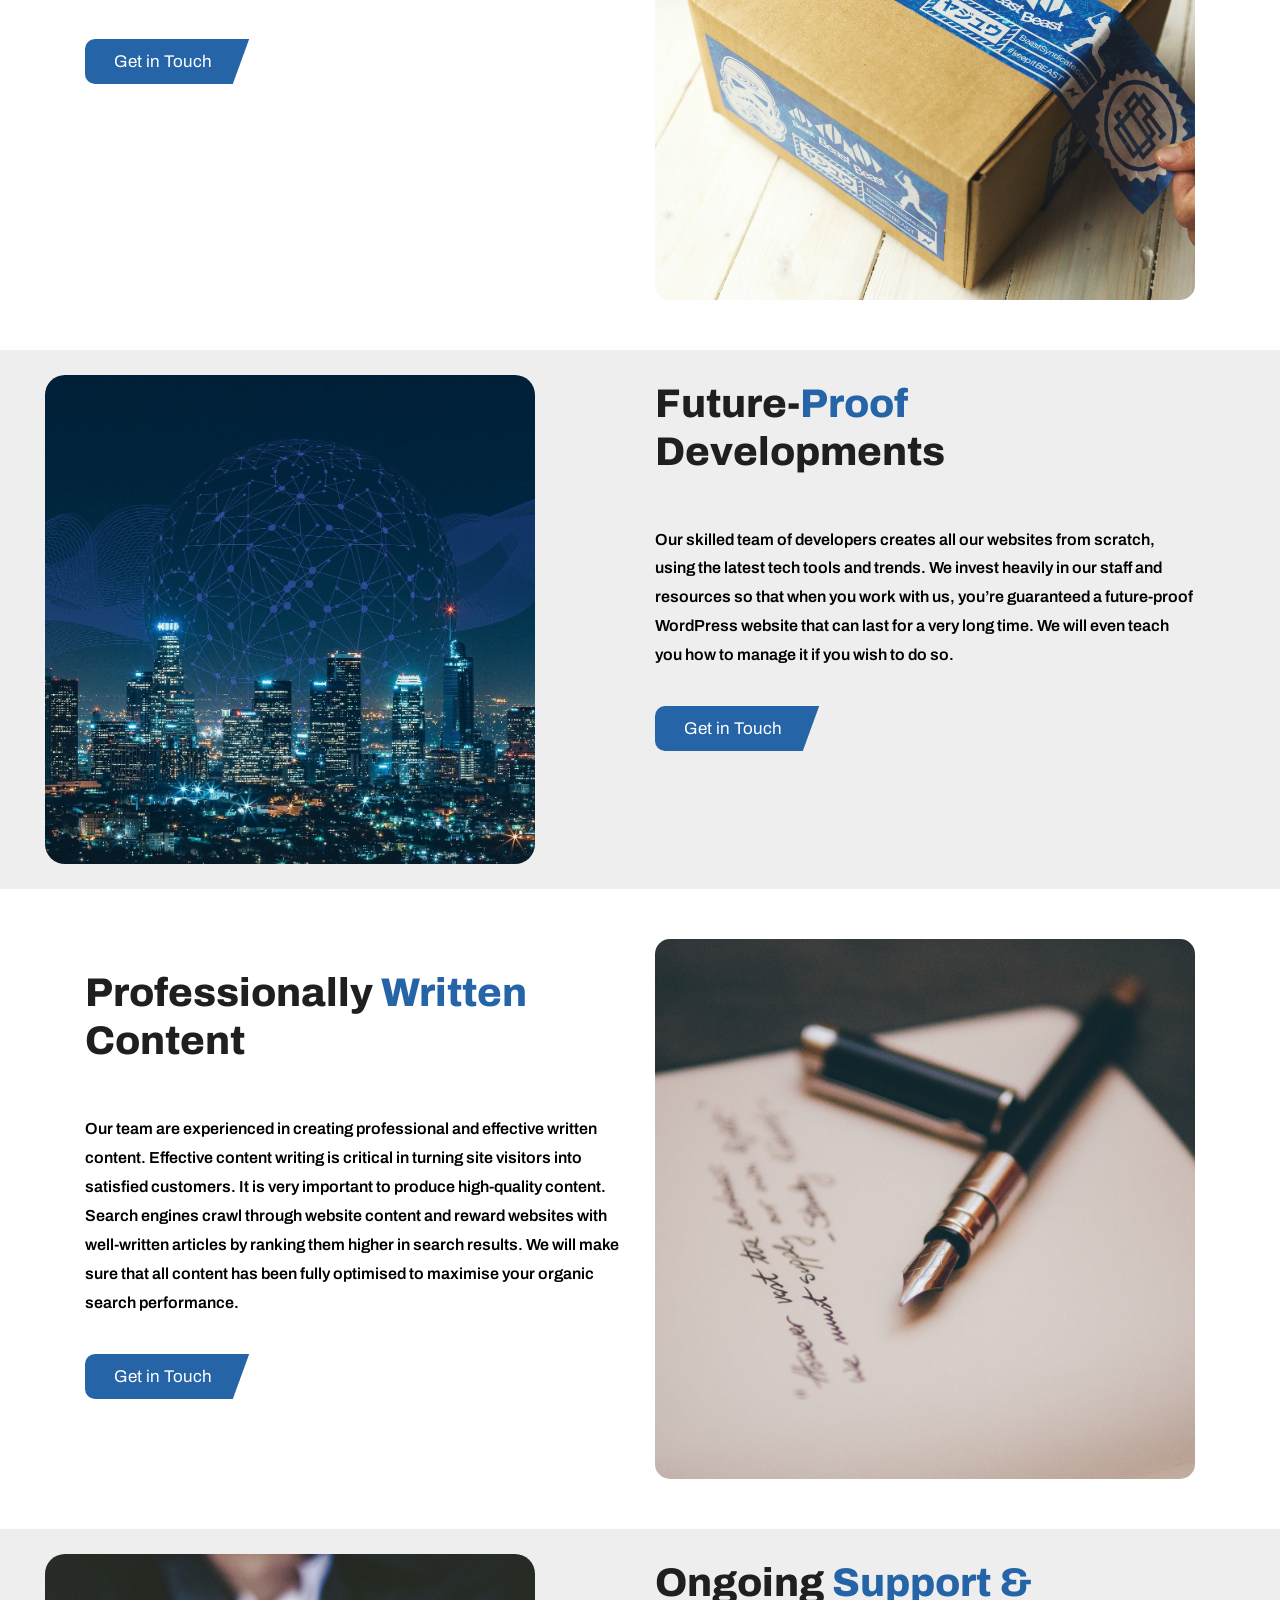
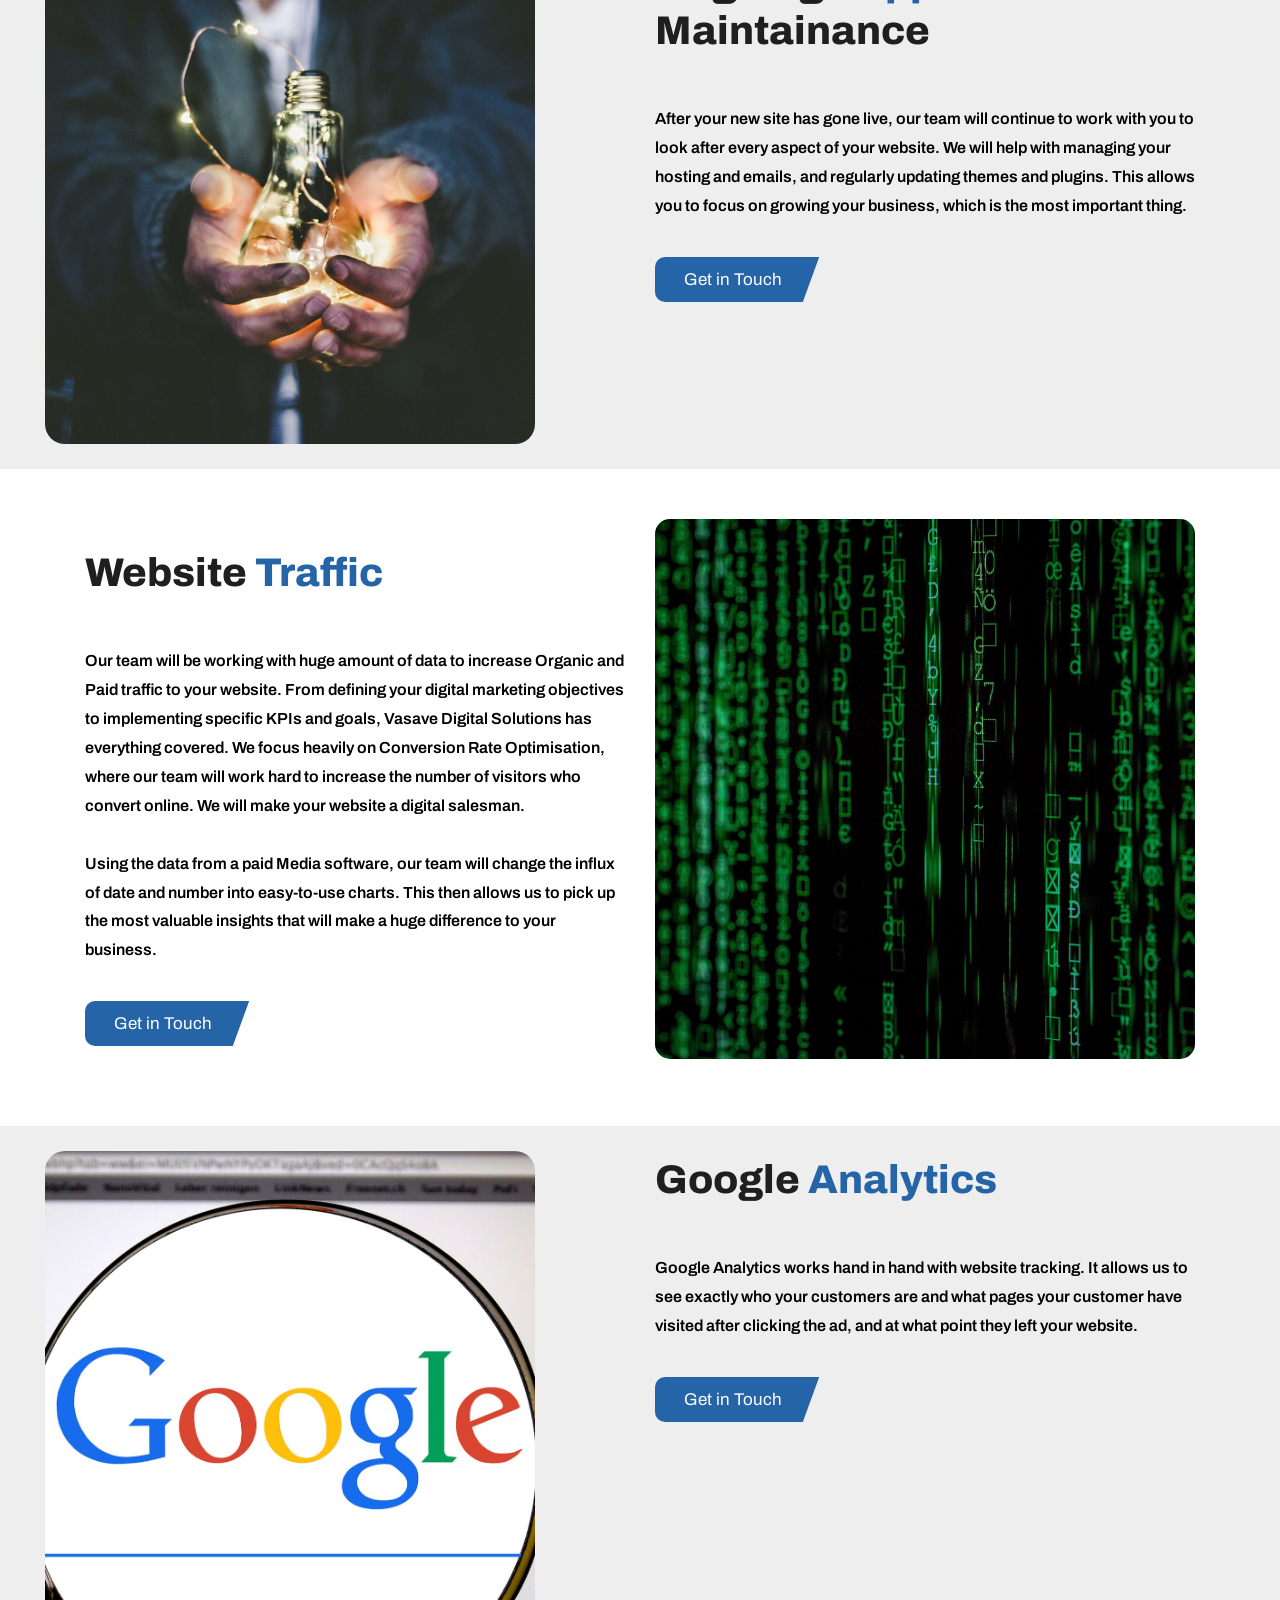
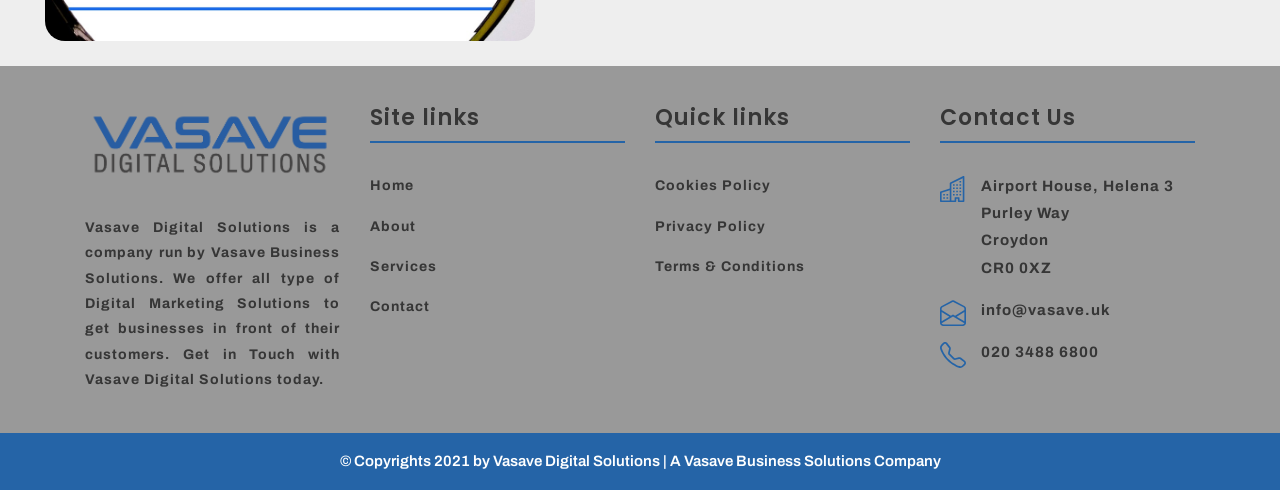
<file: web-design-development.html>
<!DOCTYPE html>
<html lang="en">
<!-- Basic -->

<head>
	<!-- Google Tag Manager -->
	<script>(function(w,d,s,l,i){w[l]=w[l]||[];w[l].push({'gtm.start':
		new Date().getTime(),event:'gtm.js'});var f=d.getElementsByTagName(s)[0],
		j=d.createElement(s),dl=l!='dataLayer'?'&l='+l:'';j.async=true;j.src=
		'https://www.googletagmanager.com/gtm.js?id='+i+dl;f.parentNode.insertBefore(j,f);
		})(window,document,'script','dataLayer','GTM-TV24G8Z');</script>
	<!-- End Google Tag Manager -->

	<!-- Global site tag (gtag.js) - Google Analytics -->
	<script async src="https://www.googletagmanager.com/gtag/js?id=G-JZ4T1H1CGK"></script>
	<script>
		window.dataLayer = window.dataLayer || [];
		function gtag(){dataLayer.push(arguments);}
		gtag('js', new Date());

		gtag('config', 'G-JZ4T1H1CGK');
	</script>

    <meta charset="utf-8">
    <meta http-equiv="X-UA-Compatible" content="IE=edge">

    <!-- Mobile Metas -->
    <meta name="viewport" content="width=device-width, minimum-scale=1.0, maximum-scale=1.0, user-scalable=no">

    <!-- Site Metas -->
    <title>Web Design Development | Vasave Digital Solutions</title>
	<meta name="keywords" content="SEO Tools, Social Media Marketing Strategy, Digital Marketing Services, What is SEO?, Digtial Marketing Croydon, Marketing Agency Croydon, Digtial Marketing for startups, Advertisement, SEO Analysis, Advertising">
    <meta name="description" content="Web Design Development | Vasave Digital Solutions - We design and create your website from scratch and in collaboration with you, we define your Business Identity online.">
	<meta name="author" content="Rushil from Vasave Digital Solutions">

    <!-- Site Icons -->
    <link rel="shortcut icon" href="img/Vasave Digital Favicon.ico" type="image/x-icon" />

    <!-- Bootstrap CSS -->
    <link rel="stylesheet" href="css/bootstrap.min.css" />
    <!-- Pogo Slider CSS -->
    <link rel="stylesheet" href="css/pogo-slider.min.css" />
    <!-- Site CSS -->
    <link rel="stylesheet" href="css/style.css" />
    <!-- Responsive CSS -->
    <link rel="stylesheet" href="css/responsive.css" />
    <!-- Custom CSS -->
    <link rel="stylesheet" href="css/custom.css" />

    <!--[if lt IE 9]>
    <script src="https://oss.maxcdn.com/libs/html5shiv/3.7.0/html5shiv.js"></script>
    <script src="https://oss.maxcdn.com/libs/respond.js/1.4.2/respond.min.js"></script>
    <![endif]-->

</head>

<body id="inner_page" data-spy="scroll" data-target="#navbar-wd" data-offset="98">

	<!-- Google Tag Manager (noscript) -->
	<noscript><iframe src="https://www.googletagmanager.com/ns.html?id=GTM-TV24G8Z"
	height="0" width="0" style="display:none;visibility:hidden"></iframe></noscript>
	<!-- End Google Tag Manager (noscript) -->

	<!-- Start header -->
	<header class="top-header">
		<nav class="navbar header-nav navbar-expand-lg">
			<div class="container-fluid">
				<a class="navbar-brand" href="index.html"><img src="img/Vasave Digital logo.png" alt="Vasave Digital Logo"></a>
				<button class="navbar-toggler" type="button" data-toggle="collapse" data-target="#navbar-wd" aria-controls="navbar-wd" aria-expanded="false" aria-label="Toggle navigation">
					<span></span>
					<span></span>
					<span></span>
				</button>
				<div class="collapse navbar-collapse justify-content-end" id="navbar-wd">
					<ul class="navbar-nav">
						<li><a class="nav-link active" href="index.html">Home</a></li>
						<li><a class="nav-link" href="about.html">About</a></li>
						<li><a class="nav-link" href="services.html">Services</a></li>
						<li><a class="nav-link" href="contact.html">Contact</a></li>
					</ul>
				</div>
			</div>
		</nav>
	</header>
	<!-- End header -->
    <!-- section -->
	<section class="inner_banner">
        <div class="container">
        <div class="row">
            <div class="col-12">
                <div class="full">
                    <h3>Web Design and Development</h3>
                </div>
            </div>
        </div>
        </div>
        </section>
    <!-- section -->
    <!-- section -->
	<div class="section margin-top_50">
		<div class="container">
			<a name="CareerCounselling"></a>
			<div class="row">
				<div class="col-md-6 layout_padding_2">
					<div class="full">
						<div class="heading_main text_align_left">
							<h2>Web Design <br />and <span>Development</span></h2>
						</div>
						<div class="full">
							<p>Vasave Digital Solutions provides high-quality responsive web design and development services for you to start and develop your business online.</p>
						</div>
						<div class="full">
						<a class="hvr-radial-out button-theme" href="contact.html">Get in Touch</a>
						</div>
					</div>
				</div>
				<div class="col-md-6">
					<div class="full">
						<img src="img/unsplash/webdesigns.jpg" alt="Web Design and Development image" />
					</div>
				</div>
			</div>
		</div>
	</div>
	<!-- end section -->
	<!-- section -->
	<div class="section layout_padding">
		<div class="container">
			<div class="row">
				<div class="col-md-4">
					<div class="full blog_img_popular">
					<img class="img-responsive " src="img/unsplash/webdesigns.jpg" alt="Website Designs image" /> 
					<a href="#WebDesign"><h4 class="rounded-h4">Website Designs</h4></a>
					</div>
				</div>
				<div class="col-md-4">
					<div class="full blog_img_popular">
						<img class="img-responsive" src="img/unsplash/UX-First Delivery.png" alt="UX-First Delivery image" />
						<a href="#UXFirstDelivery"><h4 class="rounded-h4">UX-First Delivery</h4></a>
					</div>
				</div>
				<div class="col-md-4">
					<div class="full blog_img_popular">
						<img class="img-responsive" src="img/unsplash/Futureproof developments.png" alt="Future-Proof Developments image" />
						<a href="#FutureProofDev"><h4 class="rounded-h4">Future-Proof Developments</h4></a>
					</div>
				</div>
				<div class="col-md-4">
					<div class="full blog_img_popular">
					<img class="img-responsive " src="img/unsplash/Professionallywrittencontent.png" alt="Professionally Written Content image" /> 
					<a href="#ProWrittenContent"><h4 class="rounded-h4">Professionally Written Content</h4></a>
					</div>
				</div>
				<div class="col-md-4">
					<div class="full blog_img_popular">
						<img class="img-responsive" src="img/unsplash/Ongoingsupportandmaintainance.png" alt="Ongoing Support and Maintenance image" />
						<a href="#OngoingSupport&Maintenance"><h4 class="rounded-h4">Ongoing Support and Maintenance</h4></a>
					</div>
				</div>
				<div class="col-md-4">
					<div class="full blog_img_popular">
						<img class="img-responsive" src="img/unsplash/Websitetraffic.png" alt="Website Traffic image" />
						<a href="#WebTraffic"><h4 class="rounded-h4">Website Traffic</h4></a>
					</div>
				</div>
				<div class="col-md-4">
					<div class="full blog_img_popular">
					<img class="img-responsive " src="img/unsplash/GoogleAnalytics.png" alt="Google Analytics image" /> 
					<a href="#GAnalytics"><h4 class="rounded-h4">Google Analytics</h4></a>
					</div>
				</div>
			</div>
		</div>
	</div>
	<!-- end section -->
	<!-- section -->
	<div class="section margin-top_50 silver_bg">
	<div class="container">
		<div class="row">
			<div class="col-md-6">
				<div class="full float-right_img">
					<img src="img/unsplash/webdesigns.jpg" alt="Website Designs image" />
				</div>
			</div>
			<a name="WebDesign"></a>
			<div class="col-md-6 layout_padding_2">
				<div class="full">
					<div class="heading_main text_align_left">
						<h2>Website <span>Designs</span></h2>
					</div>
					<div class="full">
						<p>Our team will create a custom website that accurately represents your brand and product or service offering. 
							We use software, such as WordPress, 
							to deliver innovative and contemporary designs, 
							catered to your business needs, 
							whilst taking into account the latest tech trends.</p>
					</div>
					<div class="full">
						<a class="hvr-radial-out button-theme" href="contact.html">Get in Touch</a>
					</div>
				</div>
			</div>
		</div>
	</div>
	</div>
	<!-- end section -->
	<!-- section -->
	<div class="section margin-top_50">
	<div class="container">
		<a name="UXFirstDelivery"></a>
		<div class="row">
			<div class="col-md-6 layout_padding_2">
				<div class="full">
					<div class="heading_main text_align_left">
					<h2>UX-<span>First </span>Delivery</h2>
					</div>
					<div class="full">
					<p>We always follow a UX process when designing the structure of a new website. 
						Everything created is driven by the user’s journey. 
						Our team ensures that the UI (User-Interface) and surface graphics attract and directly engage with your target audience.</p>
					</div>
					<div class="full">
					<a class="hvr-radial-out button-theme" href="contact.html">Get in Touch</a>
					</div>
				</div>
			</div>
			<div class="col-md-6">
				<div class="full">
					<img src="img/unsplash/UX-First Delivery.png" alt="UX-First Delivery image" />
				</div>
			</div>
		</div>
	</div>
	</div>
	<!-- end section -->
	<!-- section -->
	<div class="section margin-top_50 silver_bg">
	<div class="container">
		<a name="FutureProofDev"></a>
		<div class="row">
			<div class="col-md-6">
				<div class="full float-right_img">
					<img src="img/unsplash/Futureproof developments.png" alt="Future-Proof Developments image" />
				</div>
			</div>
			<div class="col-md-6 layout_padding_2">
				<div class="full">
					<div class="heading_main text_align_left">
						<h2>Future-<span>Proof </span>Developments</h2>
					</div>
					<div class="full">
						<p>Our skilled team of developers creates all our websites from scratch, using the latest tech tools and trends. We invest heavily in our staff and resources so that when you work with us, you’re guaranteed a future-proof WordPress website that can last for a very long time. We will even teach you how to manage it if you wish to do so.</p>
					</div>
					<div class="full">
						<a class="hvr-radial-out button-theme" href="contact.html">Get in Touch</a>
					</div>
				</div>
			</div>
		</div>
	</div>
	</div>
	<!-- end section -->
	<!-- section -->
	<div class="section margin-top_50">
		<div class="container">
			<a name="ProWrittenContent"></a>
			<div class="row">
				<div class="col-md-6 layout_padding_2">
					<div class="full">
						<div class="heading_main text_align_left">
						<h2>Professionally <span>Written </span>Content</h2>
						</div>
						<div class="full">
						<p>Our team are experienced in creating professional and effective written content. Effective content writing is critical in turning site visitors into satisfied customers. It is very important to produce high-quality content. Search engines crawl through website content and reward websites with well-written articles by ranking them higher in search results. We will make sure that all content has been fully optimised to maximise your organic search performance.</p>
						</div>
						<div class="full">
						<a class="hvr-radial-out button-theme" href="contact.html">Get in Touch</a>
						</div>
					</div>
				</div>
				<div class="col-md-6">
					<div class="full">
						<img src="img/unsplash/Professionallywrittencontent.png" alt="Professionally Written Content image" />
					</div>
				</div>
			</div>
		</div>
	</div>
	<!-- end section -->
	<!-- section -->
	<div class="section margin-top_50 silver_bg">
		<div class="container">
			<a name="OngoingSupport&Maintenance"></a>
			<div class="row">
				<div class="col-md-6">
					<div class="full float-right_img">
						<img src="img/unsplash/Ongoingsupportandmaintainance.png" alt="Ongoing Support & Maintainance image" />
					</div>
				</div>
				<div class="col-md-6 layout_padding_2">
					<div class="full">
						<div class="heading_main text_align_left">
						<h2>Ongoing <span>Support & </span>Maintainance</h2>
						</div>
						<div class="full">
							<p>After your new site has gone live, our team will continue to work with you to look after every aspect of your website. We will help with managing your hosting and emails, and regularly updating themes and plugins. This allows you to focus on growing your business, which is the most important thing.</p>
						</div>
						<div class="full">
							<a class="hvr-radial-out button-theme" href="contact.html">Get in Touch</a>
						</div>
					</div>
				</div>
			</div>
		</div>
	</div>
	<!-- end section -->
	<!-- section -->
	<div class="section margin-top_50">
		<div class="container">
			<a name="WebTraffic"></a>
			<div class="row">
				<div class="col-md-6 layout_padding_2">
					<div class="full">
						<div class="heading_main text_align_left">
						<h2>Website <span>Traffic</span></h2>
						</div>
						<div class="full">
						<p>Our team will be working with huge amount of data to increase Organic and Paid traffic to your website. From defining your digital marketing objectives to implementing specific KPIs and goals, Vasave Digital Solutions has everything covered. We focus heavily on Conversion Rate Optimisation, where our team will work hard to increase the number of visitors who convert online. We will make your website a digital salesman.   
							<br><br>
							Using the data from a paid Media software, our team will change the influx of date and number into easy-to-use charts. This then allows us to pick up the most valuable insights that will make a huge difference to your business.
							</p>
						</div>
						<div class="full">
						<a class="hvr-radial-out button-theme" href="contact.html">Get in Touch</a>
						</div>
					</div>
				</div>
				<div class="col-md-6">
					<div class="full">
						<img src="img/unsplash/Websitetraffic.png" alt="Website Traffic image" />
					</div>
				</div>
			</div>
		</div>
	</div>
	<!-- end section -->
	<!-- section -->
	<div class="section margin-top_50 silver_bg">
		<div class="container">
			<a name="GAnalytics"></a>
			<div class="row">
				<div class="col-md-6">
					<div class="full float-right_img">
						<img src="img/unsplash/GoogleAnalytics.png" alt="Google Analytics image" />
					</div>
				</div>
				<div class="col-md-6 layout_padding_2">
					<div class="full">
						<div class="heading_main text_align_left">
							<h2>Google <span>Analytics</span></h2>
						</div>
						<div class="full">
							<p>Google Analytics works hand in hand with website tracking. It allows us to see exactly who your customers are and what pages your customer have visited after clicking the ad, and at what point they left your website.</p>
						</div>
						<div class="full">
							<a class="hvr-radial-out button-theme" href="contact.html">Get in Touch</a>
						</div>
					</div>
				</div>
			</div>
		</div>
	</div>
	<!-- end section -->
    <!-- Start Footer -->
    <footer class="footer-box">
        <div class="container">
		
		<div class="row">

		<div class="col-xs-12 col-sm-6 col-md-6 col-lg-3">
			<div class="footer_blog">
				<div class="full margin-bottom_30">
					<a href="index.html"><img style="padding-top: 18px; width: 250px" src="img/Vasave Digital logo.png" alt="Vasave Digital Official Logo" /></a>
				</div>
				<div class="full white_fonts" style="text-align: justify;">
					<p>Vasave Digital Solutions is a company run by Vasave Business Solutions.
                        We offer all type of Digital Marketing Solutions to get businesses in front of their customers.
                        Get in Touch with Vasave Digital Solutions today.</p>
				</div>
			</div>
		</div>

		<div class="col-xs-12 col-sm-6 col-md-6 col-lg-3">
			<div class="footer_blog footer_menu white_fonts">
				<h3>Site links</h3>
					<ul> 
						<li><a href="index.html">Home</a></li>
						<li><a href="about.html">About</a></li>
						<li><a href="services.html">Services</a></li>
                        <li><a href="contact.html">Contact</a></li>
					</ul>
			</div>
		</div>

        <div class="col-xs-12 col-sm-6 col-md-6 col-lg-3">
            <div class="footer_blog footer_menu white_fonts">
                <h3>Quick links</h3>
                    <ul> 
                        <li><a href="cookies-policy.pdf" target="_blank">Cookies Policy</a></li>
                        <li><a href="privacy-policy.pdf" target="_blank">Privacy Policy</a></li>
                        <li><a href="termsandconditions.pdf" target="_blank">Terms & Conditions</a></li>
                    </ul>
            </div>
        </div>   

		<div class="col-xs-12 col-sm-6 col-md-6 col-lg-3">
			<div class="footer_blog full white_fonts">
				<h3>Contact Us</h3>
					<ul class="full">
						<li><img src="img/icons/address_icon.svg" alt="Vasave Digital Solutions Address"><span>Airport House, Helena 3<br />Purley Way<br />Croydon<br />CR0 0XZ</span></li>
						<li><img src="img/icons/email_open_icon_outline.svg" alt="Vasave Digital Solutions Email Address"><span>info@vasave.uk</span></li>
						<li><img src="img/icons/landline_icon_outline.svg" alt="Vasave Digital Solutions Phone Number"><span>020 3488 6800</span></li>
					</ul>
			</div>
		</div>	 
        
        </div>
		
        </div>
    </footer>
    <!-- End Footer -->
<div class="footer_bottom">
    <div class="container">
        <div class="row">
            <div class="col-12">
                <p class="crp">© Copyrights 2021 by Vasave Digital Solutions | A Vasave Business Solutions Company</p>
            </div>
        </div>
    </div>
</div>

<!-- ALL JS FILES -->
<script src="js/jquery.min.js"></script>
<script src="js/popper.min.js"></script>
<script src="js/bootstrap.min.js"></script>
<!-- ALL PLUGINS -->
<script src="js/jquery.magnific-popup.min.js"></script>
<script src="js/jquery.pogo-slider.min.js"></script>
<script src="js/slider-index.js"></script>
<script src="js/smoothscroll.js"></script>
<script src="js/form-validator.min.js"></script>
<script src="js/contact-form-script.js"></script>
<script src="js/isotope.min.js"></script>
<script src="js/images-loded.min.js"></script>
<script src="js/custom.js"></script>
<script>
/* counter js */

(function ($) {
$.fn.countTo = function (options) {
    options = options || {};
    
    return $(this).each(function () {
        // set options for current element
        var settings = $.extend({}, $.fn.countTo.defaults, {
            from:            $(this).data('from'),
            to:              $(this).data('to'),
            speed:           $(this).data('speed'),
            refreshInterval: $(this).data('refresh-interval'),
            decimals:        $(this).data('decimals')
        }, options);
        
        // how many times to update the value, and how much to increment the value on each update
        var loops = Math.ceil(settings.speed / settings.refreshInterval),
            increment = (settings.to - settings.from) / loops;
        
        // references & variables that will change with each update
        var self = this,
            $self = $(this),
            loopCount = 0,
            value = settings.from,
            data = $self.data('countTo') || {};
        
        $self.data('countTo', data);
        
        // if an existing interval can be found, clear it first
        if (data.interval) {
            clearInterval(data.interval);
        }
        data.interval = setInterval(updateTimer, settings.refreshInterval);
        
        // initialize the element with the starting value
        render(value);
        
        function updateTimer() {
            value += increment;
            loopCount++;
            
            render(value);
            
            if (typeof(settings.onUpdate) == 'function') {
                settings.onUpdate.call(self, value);
            }
            
            if (loopCount >= loops) {
                // remove the interval
                $self.removeData('countTo');
                clearInterval(data.interval);
                value = settings.to;
                
                if (typeof(settings.onComplete) == 'function') {
                    settings.onComplete.call(self, value);
                }
            }
        }
        
        function render(value) {
            var formattedValue = settings.formatter.call(self, value, settings);
            $self.html(formattedValue);
        }
    });
};

$.fn.countTo.defaults = {
    from: 0,               // the number the element should start at
    to: 0,                 // the number the element should end at
    speed: 1000,           // how long it should take to count between the target numbers
    refreshInterval: 100,  // how often the element should be updated
    decimals: 0,           // the number of decimal places to show
    formatter: formatter,  // handler for formatting the value before rendering
    onUpdate: null,        // callback method for every time the element is updated
    onComplete: null       // callback method for when the element finishes updating
};

function formatter(value, settings) {
    return value.toFixed(settings.decimals);
}
}(jQuery));

jQuery(function ($) {
  // custom formatting example
$('.count-number').data('countToOptions', {
formatter: function (value, options) {
return value.toFixed(options.decimals).replace(/\B(?=(?:\d{3})+(?!\d))/g, ',');
}
});

  // start all the timers
$('.timer').each(count);  

    function count(options) {
    var $this = $(this);
    options = $.extend({}, options || {}, $this.data('countToOptions') || {});
    $this.countTo(options);
    }
});
</script>

	<!-- Vasave Digital Solutions Messenger Chat plugin Code -->
	<div id="fb-root"></div>

	<!-- Your Chat plugin code -->
	<div id="fb-customer-chat" class="fb-customerchat">
	</div>

	<script>
		var chatbox = document.getElementById('fb-customer-chat');
		chatbox.setAttribute("page_id", "101519278800960");
		chatbox.setAttribute("attribution", "biz_inbox");
		window.fbAsyncInit = function() {
			FB.init({
				xfbml            : true,
				version          : 'v10.0'
			});
		};

		(function(d, s, id) {
			var js, fjs = d.getElementsByTagName(s)[0];
			if (d.getElementById(id)) return;
			js = d.createElement(s); js.id = id;
			js.src = 'https://connect.facebook.net/en_GB/sdk/xfbml.customerchat.js';
			fjs.parentNode.insertBefore(js, fjs);
		}(document, 'script', 'facebook-jssdk'));
	</script>
</body>

</html>
</file>
<file: css/style.css>
/*------------------------------------------------------------------ 
    IMPORT FONTS 
-------------------------------------------------------------------*/

@import url('https://fonts.googleapis.com/css?family=Poppins:100,100i,200,200i,300,300i,400,400i,500,500i,600,600i,700,700i,800,800i,900,900i');
@import url('https://fonts.googleapis.com/css?family=Montserrat:100,100i,200,200i,300,300i,400,400i,500,500i,600,600i,700,700i,800,800i');
@import url('https://fonts.googleapis.com/css?family=Great+Vibes');
@import url('https://fonts.googleapis.com/css?family=Raleway:100,100i,200,200i,300,300i,400,400i,500,500i,600,600i,700,700i,800,800i,900,900i');
@import url('https://fonts.googleapis.com/css2?family=Archivo:ital,wght@0,400;0,500;0,600;0,700;0,800;0,900;1,400;1,500;1,600;1,700;1,800;1,900&display=swap');

/*------------------------------------------------------------------ 
    IMPORT FILES 
-------------------------------------------------------------------*/

@import url(animate.css);
@import url(font-awesome.min.css);
@import url(magnific-popup.css);
@import url(responsiveslides.css);
@import url(timeline.css);
@import url(flaticon.css);

/*------------------------------------------------------------------ 
    SKELETON
-------------------------------------------------------------------*/

body {
	color: #666666;
	font-size: 15px;
	font-family: 'Archivo', sans-serif;
	font-weight: 700;
	line-height: 1.80857;
	overflow-x: hidden !important;
}

a {
	color: #2564A7;
	text-decoration: none !important;
	outline: none !important;
	-webkit-transition: all .3s ease-in-out;
	-moz-transition: all .3s ease-in-out;
	-ms-transition: all .3s ease-in-out;
	-o-transition: all .3s ease-in-out;
	transition: all .3s ease-in-out;
}

a:hover {
	color: #818181;
}

a.black-blue {
	color: #313131;
}

a.black-blue:hover {
	color: #2564A7;
}

h1,
h2,
h3,
h4,
h5,
h6 {
	font-family: 'Poppins', sans-serif;
	letter-spacing: 0;
	font-weight: 700;
	position: relative;
	padding: 0 0 10px 0;
	line-height: 120% !important;
	color: #1f1f1f;
	margin: 0
}

h1 {
	font-size: 60px;
}

h2 {
	font-size: 52px;
}

h3 {
	font-size: 40px;
}

h4 {
	font-size: 24px;
	font-weight: 700;
	color: #2564A7;
	margin-top: 25px;
}

h5 {
	font-size: 20px;
}

h6 {
	font-size: 18px;
}

h1 a,
h2 a,
h3 a,
h4 a,
h5 a,
h6 a {
	color: #212121;
	text-decoration: none!important;
	opacity: 1
}

h1 a:hover,
h2 a:hover,
h3 a:hover,
h4 a:hover,
h5 a:hover,
h6 a:hover {
	opacity: .8
}



.dark_bg {
	background: #000;
}

.padding_left_right {
	padding-left: 30px;
	padding-right: 30px;
}

a,
.btn {
	text-decoration: none !important;
	outline: none !important;
	-webkit-transition: all .3s ease-in-out;
	-moz-transition: all .3s ease-in-out;
	-ms-transition: all .3s ease-in-out;
	-o-transition: all .3s ease-in-out;
	transition: all .3s ease-in-out;
}

.btn-custom {
	margin-top: 20px;
	background-color: transparent !important;
	border: 2px solid #ddd;
	padding: 12px 40px;
	font-size: 16px;
}

.lead {
	font-size: 18px;
	line-height: 30px;
	color: #767676;
	margin: 0;
	padding: 0;
}

blockquote {
	margin: 20px 0 20px;
	padding: 30px;
}

ul,
li,
ol {
	list-style: none;
	margin: 0px;
	padding: 0px;
}

button:focus {
	outline: none;
}

.form-control::-moz-placeholder {
	color: #ffffff;
	opacity: 1;
}


/*------------------------------------------------------------------ 
   LOADER 
-------------------------------------------------------------------*/

#preloader {
	width: 100%;
	height: 100%;
	top: 0;
	right: 0;
	bottom: 0;
	left: 0;
	z-index: 11000;
	position: fixed;
	display: block;
	display: flex;
	justify-content: center;
	align-items: center;
	background: #fff;
}

.loader {
    display: block;
    flex-wrap: wrap;
    width: 250px;
    height: auto;
    -webkit-transform-style: preserve-3d;
}

.loader img {
    width: 100%;
    height: auto;
}

.box {
	position: absolute;
	top: 0;
	left: 0;
	width: 75px;
	height: 75px;
	background-image: none;
	background-size: auto auto;
	background-image: none;
	-webkit-animation: move 2s ease-in-out infinite both;
	animation: move 2s ease-in-out infinite both;
	animation-delay: 0s;
	animation-delay: 0s;
	animation-delay: 0s;
	background-image: url('../images/gb.png');
	background-size: 100% 100%;
}

.box:nth-child(1) {
	-webkit-animation-delay: -1s;
	animation-delay: -1s;
}

.box:nth-child(2) {
	-webkit-animation-delay: -2s;
	animation-delay: -2s;
}

.box:nth-child(3) {
	-webkit-animation-delay: -3s;
	animation-delay: -3s;
}

@-webkit-keyframes move {
	0%,
	100% {
		-webkit-transform: none;
		transform: none;
	}
	12.5% {
		-webkit-transform: translate(40px, 0);
		transform: translate(40px, 0);
	}
	25% {
		-webkit-transform: translate(80px, 0);
		transform: translate(80px, 0);
	}
	37.5% {
		-webkit-transform: translate(80px, 40px);
		transform: translate(80px, 40px);
	}
	50% {
		-webkit-transform: translate(80px, 40px);
		transform: translate(80px, 40px);
	}
	62.5% {
		-webkit-transform: translate(30px, 60px);
		transform: translate(30px, 60px);
	}
	75% {
		-webkit-transform: translate(0, 80px);
		transform: translate(0, 40px);
	}
	87.5% {
		-webkit-transform: translate(0, 40px);
		transform: translate(0, 40px);
	}
}

@keyframes move {
	0%,
	100% {
		-webkit-transform: none;
		transform: none;
	}
	12.5% {
		-webkit-transform: translate(40px, 0);
		transform: translate(40px, 0);
	}
	25% {
		-webkit-transform: translate(80px, 0);
		transform: translate(80px, 0);
	}
	37.5% {
		-webkit-transform: translate(80px, 40px);
		transform: translate(80px, 40px);
	}
	50% {
		-webkit-transform: translate(80px, 80px);
		transform: translate(80px, 80px);
	}
	62.5% {
		-webkit-transform: translate(40px, 80px);
		transform: translate(40px, 80px);
	}
	75% {
		-webkit-transform: translate(0, 80px);
		transform: translate(0, 80px);
	}
	87.5% {
		-webkit-transform: translate(0, 40px);
		transform: translate(0, 40px);
	}
}

.padding_bottom-0 {
	padding-bottom: 0 !important;
}

/*------------------------------------------------------------------ HEADER -------------------------------------------------------------------*/

.top-header .navbar {
	padding:  10px 0px;
}

.top-header {
    position: absolute;
    top: 0px;
    left: 0px;
    z-index: 20;
    background-position: left;
    background-repeat: no-repeat;
    background-color: #E8E8E8;
    background-size: auto 100%;
    width: 100%;
    margin: 0% 0%;
	border-bottom-left-radius: 10px;
	border-bottom-right-radius: 10px;
}

.top-header .navbar .navbar-collapse ul li a {
	text-transform: uppercase;
	font-size: 16px;
	margin: auto;
	left: 175px;
	padding: 7px 10px;
	position: relative;
	font-weight: 500;
	overflow: hidden;
	color: #313131;
}

.top-header .navbar .navbar-collapse ul li a:hover {
	color: #2564A7;
}

a.navbar-brand {
    left: 0;
    position: relative;
}

a.navbar-brand img {
    height: 50px;
}

.top-header .navbar .navbar-collapse ul li a:focus {
	background: transparent;
	color: #2564A7;
}

.top-header .navbar .navbar-collapse ul li {
	margin: 0 2px;
}

.top-header.fixed-menu {
    width: 100%;
    position: fixed;
    box-shadow: 0px 3px 6px 3px rgba(0, 0, 0, 0.06);
    -webkit-animation-duration: 1s;
    animation-duration: 1s;
    -webkit-animation-fill-mode: both;
    animation-fill-mode: both;
    -webkit-animation-name: fadeInDown;
    animation-name: fadeInDown;
    background: #E8E8E8;
    z-index: 20;
    margin: 0;
}

.navbar-toggler {
	border-radius: 0;
	margin: 15px 15px;
	padding: 8px 8px;
	-webkit-transition: all 0.2s linear;
	-moz-transition: all 0.2s linear;
	-o-transition: all 0.2s linear;
	transition: all 0.2s linear;
}

.navbar-toggler span {
	background: #2564A7;
	display: block;
	width: 22px;
	height: 2px;
	margin: 0 auto;
	margin-top: 0px;
	margin-top: 0px;
	-webkit-border-radius: 1px;
	-moz-border-radius: 1px;
	border-radius: 1px;
	-webkit-transition: all 0.2s linear;
	-moz-transition: all 0.2s linear;
	-o-transition: all 0.2s linear;
	transition: all 0.2s linear;
}

.navbar-toggler span+span {
	margin-top: 5px;
}


.tab_menu {
    overflow: scroll;
}
.tab_menu ul {
    width: 1000px;
}
.full > img {
	margin-right: 12%;
    width: 540px;
	height: auto;
	border-radius: 15px;
}
.blog_img_popular {
    margin-bottom: 30px;
}
/* search bar */

.search-box {
	position: absolute;
	top: 0;
	right: 50px;
	height: auto;
	padding: 0;
	margin-top: 23px;
}

.search-box:hover .search-txt {
	width: 240px;
	padding: 0 10px;
}

.top-header #navbar-wd {
	padding-right: 165px;
}

.search-btn {
	float: right;
	width: 41px;
	height: 41px;
	background: transparent;
	display: flex;
	justify-content: center;
	align-items: center;
	background: #2564A7;
}

.search-icon {
	width: 30px;
	height: auto;
}

.search-txt {
	border: none;
	outline: none;
	float: left;
	padding: 0;
	color: #313131;
	font-size: 15px;
	line-height: 41px;
	width: 0;
	transition: width 400ms;
	background: #E8E8E8;
	padding: 0;
	font-weight: 500;
	border-top-left-radius: 10px;
	border-bottom-left-radius: 10px;
}

#theme_color {
	font-family: 'Poppins', sans-serif;
	font-size: 65px;
	font-weight: 800;
	color: #E8E8E8;
	text-shadow: 5px 5px 10px #B4B4B4;
}

#theme_color_l2 {
	font-family: 'Poppins', sans-serif;
	font-weight: 700;
	color: #E8E8E8;
	text-shadow: 2px 2px 2px #B4B4B4;
}

#theme_color_l3 {
	color: #E8E8E8;
	text-shadow: 2px 2px 4px #313131;
}


/*------------------------------------------------------------------ Banner -------------------------------------------------------------------*/

.home-slider {
	position: relative;
	height: 540px;
}

.lbox-caption {
	display: table;
	height: 100% !important;
	width: 100% !important;
	left: 0 !important;
}

.lbox-caption {
	position: absolute;
	margin: 0 auto;
	left: 0;
	right: 0;
	z-index: 10;
}

.lbox-details {
	display: table-cell;
	text-align: center;
	vertical-align: middle;
	position: absolute;
	top: 0px;
	left: 0;
	right: 0;
	height: 100%;
	padding: 22% 0%;
}

.lbox-details::before {
	content: "";
	position: absolute;
	top: 0px;
	left: 0px;
	width: 100%;
	height: 100%;
	z-index: 2;
}

.lbox-details h1 {
	font-size: 54px;
	font-family: 'Montserrat', sans-serif;
	color: #e8e8e8;
	font-weight: 600;
	position: relative;
	z-index: 3;
}

.lbox-details h2 {
	font-size: 48px;
	color: #E8E8E8;
	font-weight: 300;
	position: relative;
	z-index: 3;
}

.lbox-details p {
	color: #E8E8E8;
	position: relative;
	z-index: 3;
}

.lbox-details p strong {
	color: #2564A7;
	font-size: 40px;
	font-family: 'Montserrat', sans-serif;
}

.lbox-details a.btn {
	background: #E8E8E8;
	padding: 10px 20px;
	font-size: 20px;
	text-transform: capitalize;
	color: #3a4149;
	border-radius: 0px;
	position: relative;
	z-index: 3;
}

.lbox-details a.btn:hover {
	background: #2564A7;
}

.pogoSlider-slide {

}

.pogoSlider-nav-btn {
	background: #000;
}

.pogoSlider-nav-btn--selected {
	background: #2564A7 !important;
}

.pogoSlider--navBottom .pogoSlider-nav {
    bottom: 75px;
}

.pogoSlider--dirCenterHorizontal .pogoSlider-dir-btn {
	display: none;
}

.img-responsive {
	max-width: 100%;
	object-fit: contain;
	margin-bottom: 25px;
}

.slide_text h3 {
    font-size: 55px;
    font-weight: 600;
    padding: 0;
    line-height: 45px !important;
    text-align: center;
    color: #E8E8E8;
}

.slide_text h3 span {
    font-size: 40px;
}

.slide_text h4 {
    font-size: 30px;
    font-weight: 300;
    margin: 10px 0 0 0;
    padding: 0;
    text-transform: uppercase;
    text-align: center;
    color: #E8E8E8;
}

.slide_text p {
    color: #d4a81e;
    font-size: 20px;
    font-weight: 300;
    padding-top: 0;
    line-height: normal;
    margin-bottom: 0;
}

.home_bt {
	width: 180px;
    height: 50px;
    background: #E8E8E8;
    color: #2564A7;
    float: left;
    line-height: 50px;
    text-align: center;
    font-size: 18px;
    font-weight: 500;
    margin-top: 50px;
    border-radius: 5px;
}

.home_bt:hover {
	background: #2564A7;
	color: #E8E8E8;
}

.contact_bt {
    width: 180px;
    height: 50px;
    background: #313131;
    color: #E8E8E8;
    float: left;
    line-height: 50px;
    text-align: center;
    font-size: 18px;
    font-weight: 500;
    margin-top: 50px;
    border-radius: 5px;
}

.contact_bt:hover,
.contact_bt:focus {
    color: #fff;
}

.dark_bg .contact_bt {
    margin-top: 30px;
}

.slide_text {
    margin-top: 220px;
    padding-left: 0;
}

.tab_menu {
    width: 100%;
    height: 110px;
    background: #E8E8E8;
    float: left;
    border-radius: 10px;
    margin-top: -50px;
    position: relative;
    z-index: 9;
    box-shadow: 0px 0 14px 0 rgba(0,0,0,.3);
    overflow: hidden;
    padding: 0 30px;
}

.tab_menu ul li:nth-child(7),.tab_menu ul li:nth-child(5) {
    background: #2564A7;
    transform: skew(-30deg);
	color:#fff;
}

.tab_menu ul li:nth-child(6) {
    background: #313131;
    transform: skew(-30deg);
	color:#fff;
}

.tab_menu ul li:nth-child(7) a,.tab_menu ul li:nth-child(5) a {
    transform: skew(30deg);
	float: left;
	color: #fff;
}

.tab_menu ul li:nth-child(6) a {
    transform: skew(30deg);
	float: left;
	color: #fff;
}

.tab_menu ul li span {
    font-size: 17px;
    font-weight: 500;
    text-align: center;
    width: 100%;
    float: left;
}

.tab_menu ul li {
    width: 14%;
    float: left;
    padding: 25px 0;
    display: flex;
    justify-content: center;
}

span.icon {
    float: left;
    width: 100%;
    text-align: center;
}

span.icon img {
    height: 40px;
}

/*------------------------------------------------------------------ About -------------------------------------------------------------------*/

.tooltip-1 {
	display: inline-block;
	position: relative;
	color: #2564A7;
	opacity: 1;
}

.tooltip__wave {
	width: 30%;
	height: 20px;
	position: absolute;
	bottom: -10px;
	left: 0;
	right: 0px;
	margin: 0 auto;
	overflow: hidden;
}

.tooltip__wave span {
	position: absolute;
	left: -100%;
	width: 200%;
	height: 100%;
	background: url(../images/wave.svg) repeat-x center center;
	background-size: 50% auto;
}

.about-box {
	padding: 70px 0px;
}

.title-box {
	text-align: center;
	margin-bottom: 30px;
}

.title-box h2 {
	font-size: 75px;
	font-family: 'Great Vibes', cursive;
	color: #e91327;
	font-weight: 400;
	padding: 0;
}

.title-box h2 span {
	color: #70c6eb;
	text-decoration: underline;
}

.about-main-info h2 span {
	color: #2564A7;
	text-decoration: underline;
}

.about-main-info {
	margin-bottom: 30px;
}

.about-img {
	padding: 30px 0px;
}

.about-img img {
	border-radius: 10px;
}

.about-m ul {
	display: block;
	text-align: center;
	padding-bottom: 30px;
}

.about-m ul li {
	display: inline-block;
	text-align: center;
}

.about-m ul li a {
	background: #528780;
	color: #ffffff;
	width: 38px;
	height: 38px;
	text-align: center;
	line-height: 38px;
	display: block;
	border-radius: 50px;
	margin: 0px 5px;
}

.about-m ul li a:hover {
	background: #333333;
	color: #ffffff;
}

.about-main-info h2 {
	font-size: 45px;
	color: #e91327;
	font-weight: 600;
}

.about-main-info a {
	border-radius: 2px;
	transition: .2s;
	padding: 10px 25px;
	background: #e91327;
	color: #ffffff;
	font-weight: 300;
	font-size: 15px;
	border-radius: 0 15px;
	margin-top: 10px;
}

.about-main-info a:hover {
	color: #ffffff;
}

.about-main-info div.full>img {
	height: 500px;
}

.hvr-radial-out {
    display: inline-block;
    vertical-align: middle;
    -webkit-transform: perspective(1px) translateZ(0);
    transform: perspective(1px) translateZ(0);
    box-shadow: 0 0 1px rgba(0, 0, 0, 0);
    position: relative;
    overflow: hidden;
    background: #2564A7;
    -webkit-transition-property: color;
    transition-property: color;
    -webkit-transition-duration: 0.3s;
    transition-duration: 0.3s;
    color: #fff;
    float: non;
    width: 165px;
    height: 45px;
    text-align: center;
    line-height: 45px;
    margin-top: 20px;
    font-weight: 400;
	font-size: 17px;
    text-indent: -10px;
	border-top-left-radius: 10px;
	border-bottom-left-radius: 10px;
}

.hvr-radial-out:after {
    content: "";
    display: flex;
    width: 25px;
    height: 100px;
    background: #fff;
    position: absolute;
    z-index: 11;
    top: 0;
    right: -6px;
    transform: skew(-20deg);
}

.hvr-radial-out::before {
	content: "";
	position: absolute;
	z-index: -1;
	top: 0;
	left: 0;
	right: 0;
	bottom: 0;
	background: #313131;
	border-radius: 100%;
	-webkit-transform: scale(0);
	transform: scale(0);
	-webkit-transition-property: transform;
	transition-property: transform;
	-webkit-transition-duration: 0.3s;
	transition-duration: 0.3s;
	-webkit-transition-timing-function: ease-out;
	transition-timing-function: ease-out;
}

.hvr-radial-out:hover::before,
.hvr-radial-out:focus::before,
.hvr-radial-out:active::before {
	-webkit-transform: scale(2);
	transform: scale(2);
}

a.hvr-radial-out:hover,
a.hvr-radial-out:focus {
	color: #fff;
}

a#scroll-to-top::after {
    display: none;
}

.silver_bg .hvr-radial-out:after {
    background: #eee;
}

/*------------------------------------------------------------------ Services -------------------------------------------------------------------*/

.rounded-h4 {
	border-radius:  10px;
}

.service_blog {
    float: left;
    width: 100%;
    border: solid #555 1px;
    padding: 30px;
    margin-top: 30px;
    transition: ease all 0.2s;
}

.service_blog:hover, .service_blog:focus {
    box-shadow: 0 0 30px 0 rgba(0,0,0,.2);
    transform: scale(1.02);
}

.service_blog h4 {
    font-weight: 600;
    text-transform: uppercase;
    font-size: 18px;
    border-bottom: solid #222 2px;
    color: #222;
    margin-bottom: 15px;
}

.effect-service {
	position: relative;
	height: auto;
	text-align: center;
	cursor: pointer;
	border: 8px solid #eee;
	margin-bottom: 30px;
}

figure.effect-service {
	background: -webkit-linear-gradient(-45deg, #EC65B7 0%, #05E0D8 100%);
	background: linear-gradient(-45deg, #EC65B7 0%, #05E0D8 100%);
}

figure img {
	position: relative;
	display: block;
	min-height: 100%;
	max-width: 100%;
	opacity: 0.8;
}

figure.effect-service img {
	opacity: 0.85;
	-webkit-transition: opacity 0.35s;
	transition: opacity 0.35s;
}

figure figcaption,
.grid figure figcaption>a {
	position: absolute;
	top: 0;
	left: 0;
	width: 100%;
	height: 100%;
}

figure figcaption {
	padding: 10px;
	color: #fff;
	text-transform: capitalize;
	font-size: 1.25em;
	-webkit-backface-visibility: hidden;
	backface-visibility: hidden;
}

figure.effect-service h2 {
	padding: 20px;
	width: 50%;
	height: 50%;
	text-align: left;
	-webkit-transition: -webkit-transform 0.35s;
	transition: transform 0.35s;
	-webkit-transform: translate3d(10px, 10px, 0);
	transform: translate3d(10px, 10px, 0);
}

figure.effect-service h2 {
	background: #e91327;
	padding: 13px;
	width: 94%;
	height: 58px;
	border: 0;
	margin: 0;
	font-weight: 200;
	font-size: 34px;
	color: #ffffff;
	text-align: center;
	font-family: 'Great Vibes', cursive;
}

figure.effect-service p {
	padding: 15px;
	width: 100%;
	height: 80%;
	font-size: 14px;
	border: 2px solid #fff;
	margin: 0;
	font-weight: 300;
	display: none;
}

figure.effect-service p {
	float: right;
	padding: 20px;
	text-align: left;
	opacity: 0;
	-webkit-transition: opacity 0.35s, -webkit-transform 0.35s;
	transition: opacity 0.35s, transform 0.35s;
	-webkit-transform: translate3d(-50%, -50%, 0);
	transform: translate3d(-50%, -50%, 0);
}

figure figcaption>a {
	z-index: 1000;
	text-indent: 200%;
	white-space: nowrap;
	font-size: 0;
	opacity: 0;
}

figure.effect-service:hover img {
	opacity: 0.6;
}

figure.effect-service:hover p {
	opacity: 1;
}

figure.effect-service:hover {
	border: 8px solid #e91327;
}


/*------------------------------------------------------------------ Gallery -------------------------------------------------------------------*/

.gallery-box {
	padding: 70px 0px 120px;
}

.gallery-box ul {}

.gallery-box ul li {
	position: relative;
	width: 31.33%;
	margin: 0 1% 20px !important;
	padding: 0px;
	float: left;
	border: none;
	overflow: hidden;
	margin-bottom: 0px;
}

.gallery-box ul li a {
	position: relative;
	display: inline-block;
	border: 4px solid #ffffff;
}

.gallery-box ul li a::before {
	content: "";
	position: absolute;
	background: rgba(233, 19, 39, 0.9);
	width: 100%;
	height: 100%;
	left: 0px;
	top: 100%;
	opacity: 0;
	transition: all 0.3s ease-in-out;
	-webkit-transition: all 0.3s ease-in-out;
	-moz-transition: all 0.3s ease-in-out;
	-o-transition: all 0.3s ease-in-out;
	-moz-transition: all 0.3s ease-in-out;
}

.gallery-box ul li a .overlay {
	background: #70c6eb;
	color: #3a4149;
	font-size: 22px;
	text-align: center;
	width: 38px;
	height: 38px;
	display: inline-block;
	position: absolute;
	left: 50%;
	top: 50%;
	transform: translate(-50%, -50%);
	opacity: 0;
	transition: all 0.3s ease-in-out;
	-webkit-transition: all 0.3s ease-in-out;
	-moz-transition: all 0.3s ease-in-out;
	-o-transition: all 0.3s ease-in-out;
	-moz-transition: all 0.3s ease-in-out;
}

.gallery-box ul li a:hover::before {
	top: 0;
	opacity: 1;
}

.gallery-box ul li a:hover .overlay {
	opacity: 1;
}

.gallery-box ul li a:hover {
	border: 4px solid #e91327;
}

.gallery-box ul li a .overlay {
	background: #fff;
	color: #e91327;
}


/*------------------------------------------------------------------ Properties -------------------------------------------------------------------*/

.properties-box {
	padding: 70px 0px;
	background-color: #f2f3f5;
}

.single-team-member {
	position: relative;
	margin-top: 30px;
	border: 10px solid #fff;
	box-shadow: 0 2px 5px rgba(0, 0, 0, .1);
}

.filter-button-group {
	margin-bottom: 30px;
}

.filter-button-group button {
	border-radius: 2px;
	transition: .2s;
	letter-spacing: 1px;
	padding: 10px 18px;
	background: #57cef8;
	color: #ffffff;
	cursor: pointer;
	border: none;
}

.filter-button-group button:hover {
	color: #E8E8E8;
}

.properties-single {
	margin-bottom: 30px;
	background: #ffffff;
	transition: all 0.5s ease 0s;
}

.fuit {
	position: absolute;
	left: 50%;
	top: 50%;
	transform: translate(-50%, -50%);
	z-index: 100;
}

.fuit a {
	background: #57cef8;
	width: 40px;
	height: 40px;
	line-height: 40px;
	text-align: center;
	display: inline-block;
	color: #ffffff;
}

.for-sal {
	background: #3a4149;
	position: absolute;
	top: 10px;
	right: 10px;
	color: #ffffff;
	border-radius: 2px;
	padding: 5px 10px;
	font-size: 13px;
	z-index: 10;
}

.pro-price {
	background: #57cef8;
	position: absolute;
	bottom: 10px;
	left: 10px;
	color: #ffffff;
	border-radius: 2px;
	padding: 5px 10px;
	font-size: 13px;
	z-index: 10;
}

.properties-img {
	position: relative;
	overflow: hidden;
}

.properties-img img {
	-webkit-transition: all 1.5s;
	-moz-transition: all 1.5s;
	-o-transition: all 1.5s;
	-ms-transition: all 1.5s;
	transition: all 1.5s;
	transition-delay: 0s;
	-webkit-transition-delay: .5s;
	-moz-transition-delay: .5s;
	-o-transition-delay: .5s;
	-ms-transition-delay: .5s;
	transition-delay: .5s;
}

.properties-single:hover .properties-img img {
	-webkit-transform: scale(1.1);
	-moz-transform: scale(1.1);
	-o-transform: scale(1.1);
	-ms-transform: scale(1.1);
	transform: scale(1.1);
}

.hover-box {
	-ms-filter: progid:DXImageTransform.Microsoft.Alpha(Opacity=0);
	filter: alpha(opacity=0);
	opacity: 0;
	position: absolute;
	height: 100%;
	width: 100%;
	background: rgba(0, 0, 0, .5);
	color: #fff;
	-webkit-transition: all .9s ease;
	-moz-transition: all .9s ease;
	-o-transition: all .9s ease;
	-ms-transition: all .9s ease;
	transition: all .9s ease;
	transition-delay: 0s;
	-webkit-transition-delay: .5s;
	-moz-transition-delay: .5s;
	-o-transition-delay: .5s;
	-ms-transition-delay: .5s;
	transition-delay: .5s;
}

.properties-single:hover .hover-box {
	-ms-filter: progid:DXImageTransform.Microsoft.Alpha(Opacity=100);
	filter: alpha(opacity=100);
	opacity: 1;
	top: 0;
}

.properties-dit {
	padding: 15px;
}

.properties-dit h3 {
	font-size: 20px;
}

.properties-dit ul {
	padding: 10px 0px;
}

.properties-dit ul li {
	float: left;
	width: 33.33%;
	font-size: 12px;
	line-height: 30px;
}

.properties-dit ul li i {
	float: right;
	padding: 7px 10px;
	font-size: 15px;
	color: #57cef8;
}

.properties-dit p {
	margin: 0px;
}

.properties-dit p i {
	padding-right: 10px;
}

/*------------------------------------------------------------------ counter ----------------------------------------------------------------*/

h2.timer.count-title.count-number {
    color: #f43866;
    font-size: 60px;
    font-weight: 600;
    margin: 0;
    padding: 0;
    line-height: 60px;
}

p.count-text {
    color: #f43866;
    font-size: 22px;
    font-weight: 600;
    line-height: 20px;
    border-bottom: solid #fff 5px;
    padding-bottom: 10px;
    width: 50%;
}

/*------------------------------------------------------------------ Team -------------------------------------------------------------------*/

.team-box {
	padding: 70px 0px;
}

.team_member_img img {
    border: solid #ece9e2 20px;
    border-radius: 100%;
    width: 300px;
    height: 300px;
}

#team_slider h3 {
    margin-bottom: 10px;
    color: #000;
    font-size: 22px;
    font-weight: 600;
    padding: 0;
    margin-top: 25px;
}

#team_slider p {
    padding: 0 43px;
}

.team_member_img {
    position: relative;
}

.team_member_img .social_icon_team {
    position: absolute;
    top: 19px;
    left: 42px;
    width: 76%;
    height: 87%;
    display: flex;
    justify-content: center;
    align-items: center;
    border-radius: 100%;
    background: rgba(244,56,102,0.7);
	opacity:0;
	transition: ease all 0.2s;
}

.team_member_img:hover .social_icon_team,
.team_member_img:focus .social_icon_team {
	opacity: 1;
}

.our-team {
	text-align: center;
	overflow: hidden;
	position: relative;
	z-index: 1;
}

.our-team:before,
.our-team:after {
	content: "";
	width: 130px;
	height: 150px;
	background: #57cef8;
	position: absolute;
	z-index: -1;
}

.our-team:before {
	bottom: -20px;
	left: 0;
}

.our-team:after {
	top: -20px;
	right: 0;
}

.our-team .pic {
	margin: 8px;
	position: relative;
	border: 3px solid #57cef8;
	transition: all 0.5s ease 0s;
}

.our-team:hover .pic {
	border-color: #3a4149;
}

.our-team .pic:after {
	content: "";
	width: 100%;
	height: 0;
	background: #57cef8;
	position: absolute;
	top: 0;
	left: 0;
	opacity: 0;
	transform-origin: 0 0 0;
	transition: all 0.5s ease 0s;
}

.our-team:hover .pic:after {
	height: 100%;
	opacity: 0.85;
}

.our-team img {
	width: 100%;
	height: auto;
}

.our-team .team-content {
	width: 100%;
	position: absolute;
	top: -50%;
	left: 0;
	transition: all 0.5s ease 0.2s;
}

.our-team:hover .team-content {
	top: 38%;
}

.our-team .title {
	font-size: 18px;
	font-weight: 600;
	color: #fff;
	text-transform: capitalize;
	margin: 0px;
}

.our-team .post {
	font-size: 14px;
	color: #fff;
	line-height: 26px;
	text-transform: capitalize;
}

.our-team .social {
	padding: 0;
	margin: 40px 0 0 0;
	list-style: none;
}

.our-team .social li {
	display: inline-block;
}

.our-team .social li a {
	display: inline-block;
	width: 35px;
	height: 35px;
	line-height: 35px;
	border-radius: 50%;
	border: 1px solid #fff;
	font-size: 18px;
	color: #fff;
	margin: 0 7px;
	transition: all 0.5s ease 0s;
}

.our-team .social li a:hover {
	background: #fff;
	color: #00bed3;
}

@media only screen and (max-width: 990px) {
	.our-team {
		margin-bottom: 30px;
	}
}


/*------------------------------------------------------------------ Blog -------------------------------------------------------------------*/

.blog-box {
	padding: 70px 0px;
	background-color: #f2f3f5;
}

.blog-inner {
	background: #ffffff;
	text-align: center;
	margin-bottom: 30px;
	border: 10px solid #fff;
	box-shadow: 0 2px 5px rgba(0, 0, 0, .1);
}

.blog-img {
	margin-bottom: 15px;
	overflow: hidden;
}

.blog-img img {
	transition: all 0.9s ease 0s;
}

.blog-inner:hover .blog-img img {
	-moz-transform: scale(1.5) rotate(-10deg);
	-webkit-transform: scale(1.5) rotate(-10deg);
	-ms-transform: scale(1.5) rotate(-10deg);
	-o-transform: scale(1.5) rotate(-10deg);
	transform: scale(1.5) rotate(-10deg);
}

.blog-inner a {
	border-radius: 2px;
	transition: .2s;
	letter-spacing: 1px;
	padding: 10px 18px;
	background: #57cef8;
	color: #ffffff;
}

.blog-inner a:hover {
	color: #ffffff;
}


/*------------------------------------------------------------------ Contact -------------------------------------------------------------------*/

.contact-box {
	padding: 70px 0px;
}

.left-contact h2 {
	font-size: 22px;
	font-weight: 500;
	padding-bottom: 30px;
}

.cont-line {
	overflow: hidden;
	margin-bottom: 30px;
}

.icon-b {
	width: 55px;
	height: 55px;
	text-align: center;
	line-height: 55px;
	font-size: 25px;
	margin-right: 15px;
	color: #fff;
	border-radius: 100%;
	background: #d4a81e;
}

.dit-right h4 {
	font-size: 16px;
	color: #3a4149;
	font-weight: 500;
	margin: 0;
	padding: 0;
}

.dit-right p {
	font-size: 14px;
	margin-top: 0;
}

.dit-right a {
	font-size: 14px;
	color: #3a4149;
	font-weight: 300;
	line-height: normal;
}

.dit-right a:hover {
	color: #57cef8;
}

.contact-block {}

.contact-block .form-group .form-control {
	background: #333;
	height: 48px;
	font-size: 14px;
	border: 0;
	padding: 5px 20px;
	-webkit-box-shadow: none;
	box-shadow: none;
	border-radius: 0;
	font-weight: 200;
	letter-spacing: 0px;
}

.submit-button .btn-common {
	background-color: #2564A7;
	height: 45px;
	line-height: 45px;
	font-size: 14px;
	font-weight: 400;
	color: #fff;
	padding: 0 20px;
	border: 0;
	outline: 0;
	text-transform: uppercase;
	border-radius: 0px;
	-webkit-transition: all 0.3s;
	-moz-transition: all 0.3s;
	-o-transition: all 0.3s;
	-ms-transition: all 0.3s;
	transition: all 0.3s;
	border-radius: 0;
	opacity: 1;
}

.contact-block .form-group textarea.form-control {
	height: 150px;
	padding-top: 15px;
}

.submit-button .btn-common:hover {
	background-color: #111;
	opacity: 1;
}

.custom-select {
	height: 45px;
	font-size: 16px;
}

select.form-control:not([size]):not([multiple]) {
	height: calc(45px + 2px);
}

.help-block ul li {
	color: red;
}

.footer-box {
    background: #999999;
    padding: 25px 0;
}

.footer-box .footer-company-name {
	text-align: center;
	margin: 0px;
	color: #333;
	font-size: 13px;
	font-weight: 400;
	padding-top: 2px;
}

.footer-box .footer-company-name a {
	color: #333;
	text-decoration: underline !important;
}

.footer-box .footer-company-name a:hover {
	color: #e91327;
}


/*------------------------------------------------------------------ Subscribe -------------------------------------------------------------------*/

.subscribe-box {
	padding: 70px 0px;
	background: #e91327;
}

.subscribe-inner {
	max-width: 500px;
	width: 100%;
	margin: 0 auto;
}

.subscribe-inner h2 {
	font-size: 80px;
	font-weight: 600;
	color: #ffffff;
	font-family: 'Great Vibes', cursive;
	padding: 0;
}

.subscribe-inner p {
	color: #cccccc;
}

.subscribe-inner .form-group .form-control-1 {
	width: 100%;
	padding: 12px 15px;
	border-radius: 0px;
	border: none;
}

.subscribe-inner .form-group button {
	border-radius: 0;
	transition: .2s;
	padding: 10px 18px;
	background: #222;
	color: #ffffff;
	border: none;
	cursor: pointer;
	font-weight: 300;
	letter-spacing: 0.1px;
	border-radius: 0 15px 0 15px;
}

.about-main-info h2 img {
	margin-top: -10px;
}

p {
    margin-top: 5px;
    margin-bottom: 1rem;
    font-size: 16px;
    font-weight: 600;
    color: #000;
}

.text_align_center {
	text-align: center;
}

.red_bg {
	background: #e91327;
}

.white_fonts p,
.white_fonts h1,
.white_fonts h2,
.white_fonts h3,
.white_fonts h4,
.white_fonts h5,
.white_fonts h6,
.white_fonts ul,
.white_fonts ul li,
.white_fonts ul li a,
.white_fonts ul i,
.white_fonts .post_info i,
.white_fonts div,
.white_fonts a.read_more {
	color: #363636 !important;
	letter-spacing: 1px;
	font-weight: 700;
}

.red_bg .about-main-info a {
	background: #fff;
	color: #e91327;
}

.testimonial_img {
	text-align: center;
	width: 100%;
	display: flex;
	justify-content: center;
}

.mfp-figure figure .mfp-bottom-bar {
	display: none;
}

#client_slider .carousel-indicators {
	bottom: -45px;
}

#client_slider .carousel-indicators li {
	height: 15px;
	width: 15px;
	border-radius: 100%;
	background: #999;
}

#client_slider .carousel-indicators li.active {
	background: #e91327;
}

.layout_padding {
	padding-top: 75px;
	padding-bottom: 75px;
}

.layout_padding_2 {
	padding-top: 30px;
	padding-bottom: 30px;
}

.heading_main h2 {
    font-size: 40px;
    font-weight: 800;
    padding: 0 0 15px 0;
    margin: 0 0 30px 0;
    font-family: 'Archivo', sans-serif;
    position: relative;
    background-position: left bottom;
    background-repeat: no-repeat;
}

.heading_main h2 span {
	color: #2564A7;
}

.heading_main p.large {
    font-size: 24px;
    color: #605f5f;
    position: relative;
    padding: 0;
    font-weight: 700;
    margin: 0;
}

.heading_main p {
    font-family: 'Archivo', sans-serif;
}

.heading_main p.small_tag {
    color: #000;
    font-size: 18px;
    text-transform: uppercase;
    line-height: normal;
    font-weight: 700;
    margin: 0;
}

.heading_main.text_align_center {
    width: 100%;
    justify-content: center;
    margin-bottom: 20px;
}

.center {
	display: flex;
	justify-content: center;
}

p.section_count {
    font-size: 155px;
    margin: 0 45px 0 0;
    color: #cccac5;
    font-weight: 400;
    line-height: 70px;
}

.padding_0 {
	padding: 0;
}

.full {
	float: left;
	width: 100%;
}

.heading_main {
    float: left;
    display: flex;
}

.theme_bg {
	background: #07528d;
}

h3.small_heading {
	font-size: 35px;
	font-weight: 600;
	line-height: normal;
}

.margin-top_20 {
	margin-top: 20px;
}

.margin-top_30 {
	margin-top: 30px;
}

.margin-top_50 {
	margin-top: 50px;
}

.margin-bottom_30 {
	margin-bottom: 30px;
}

.carousel a.carousel-control-prev {
    background: #2564A7;
    opacity: 1;
    width: 55px;
    height: 50px;
    border-radius: 0;
    top: 40%;
    left: -80px;
}

.carousel a.carousel-control-next {
	background: #2564A7;
	opacity: 1;
	width: 50px;
	height: 50px;
	border-radius: 0;
	top: 40%;
	right: -80px;
}

#demo {
	margin-bottom: 20px;
}

ul.social_icon li a {
    width: 35px;
    height: 35px;
    background: #fff;
    float: left;
    border-radius: 100%;
    text-align: center;
    font-size: 16px;
}

ul.social_icon li i {
	color: #000 !important;
	line-height: 35px;
}

ul.social_icon li {
	float: left;
	margin: 0 5px;
}

.inner_page .top-header {

    position: relative;

}

.inner_page .inner_page_header {

    background: #1f1f1f;
    padding: 40px 0;

}

.inner_page .inner_page_header h3 {

    color: #fff;
    margin: 0;
    padding: 0;
    font-size: 25px;
    font-weight: 700;
    text-transform: uppercase;

}

.footer_bottom {
    background: #2564A7;
    padding: 15px 0;
}

.footer_bottom p.crp {
    float: left;
    margin: 0;
    color: #fff;
    font-size: 15px;
    width: 100%;
    text-align: center;
}

.footer_menu ul {
    list-style: none;
    width: 100%;
    float: left;
}

.footer_blog li a {
    font-size: 14px;
    font-weight: 700 !important;
    color: #acaba9 !important;
}

.recent_post_footer p {
    color: #acaba9 !important;
    font-size: 13px;
}

.footer_blog h3 {
    margin-bottom: 10px;
}

.newsletter_form input {

    padding: 5px 10px;
    font-size: 14px;
    border: none;
    border-radius: 5px;
    margin-bottom: 10px;
    width: 100%;

}

.newsletter_form button {
    background: #2564A7;
    color: #fff;
    border: none;
    font-size: 14px;
    font-weight: 600;
    padding: 5px 25px;
    border-radius: 5px;
    cursor: pointer;
}

.footer_blog h3 {
    margin-bottom: 10px;
    font-size: 22px;
    color: #fff;
    border-bottom: solid #2564A7 2px;
    font-weight: 600;
    margin-top: 14px;
    float: right;
    width: 100%;
    margin-bottom: 30px;
}

footer.footer-box p {
    font-size: 14px;
}

.footer_blog {
    float: left;
    width: 100%;
}

.footer_blog ul li {
    display: flex;
}

.footer_blog ul li img {
    width: 26px;
    height: 26px;
    margin-right: 15px;
    position: relative;
    top: 3px;
}

.footer_blog ul li {
    margin-bottom: 15px;
}

ul.bottom_menu li a {
	color: #8d8d8c;
}

ul.bottom_menu li {
	float: left;
	font-size: 14px;
	font-weight: 300;
	margin-left: 20px;
}

#inner_page header.top-header {
    position: relative !important;
}

.bottom_menu {
	float: right;
}

.innerpage_banner {
	background-color: #f9f9f9;
	min-height: 150px;
	text-align: center;
	background-image: url("../images/slider-01.jpg");
	background-size: cover;
	background-position: center center;
}

.innerpage_banner h2 {
	margin: 55px 0 0;
	padding: 0;
	font-size: 30px;
	text-align: left;
	font-weight: 500;
	position: relative;
}

section.inner_banner {
    min-height: 110px;
    background: #2564A7;
}

section.inner_banner h3 {
    margin: 0;
	font-family: 'Poppins', sans-serif;
    font-size: 40px;
    font-weight: 700;
    letter-spacing: -1px;
    text-align: center;
    line-height: 110px !important;
    padding: 0;
	color: #fff;
}

#demo .img-responsive {
	width: 100%;
}

.top-header.fixed-menu .search-btn {
	background: #2564A7;
}

.top-header.fixed-menu .search-btn img {
    width: 25px;
}

.top-header.fixed-menu .search-box:hover .search-txt {
	width: 240px;
	padding: 0 10px;
	border: solid #2564A7 1px;
	height: 41px;
}

.top-header.fixed-menu ul li:hover a,
.top-header.fixed-menu ul li:focus a {
	color: #2564A7 !important;
}

.blog_img_popular h4 {
    width: 86%;
    background: #fff;
    margin: 0 7%;
    padding: 0;
    color: #2564A7;
    text-align: center;
    font-size: 20px;
    min-height: 70px;
    line-height: 70px !important;
    box-shadow: 0 0 25px 0 rgba(0,0,0,.2);
    margin-top: -35px;
}

.blog_img_popular p {
    color: #000;
    text-align: center;
    font-size: 18px;
    width: 86%;
    margin: 0 7%;
    line-height: 24px;
    margin-top: 25px;
}

.silver_bg {
	background: #eee;
}

.text_align_right {
	text-align: right;
}

.float-right_img img {
	padding: 25px;
    float: right;
	border-radius: 45px;
}

/** contact **/

.contact_form input {
    width: 100%;
    margin: 15px 0;
    min-height: 60px;
    border: none;
    background: #fff;
    font-size: 17px;
    color: #676767;
    padding: 0px 25px;
}

.contact_form textarea {
	width: 100%;
    margin: 15px 0;
    min-height: 60px;
    border: none;
    background: #fff;
    font-size: 17px;
    color: #676767;
    padding: 25px;
	min-height:120px;
}

.contact_form button {
    background: #2564A7;
    border: none;
    color: #fff;
    width: 200px;
    height: 65px;
    text-transform: uppercase;
    font-size: 21px;
    padding: 0;
    font-weight: 500;
    cursor: pointer;
	transition: ease all 0.5s;
}

.contact_form button:hover,
.contact_form button:focus {
	background: #B4B4B4;
	color: #2564A7;
}
</file>
<file: css/responsive.css>
/* only small desktops */
/* tablets */
 @media (min-width: 992px) and (max-width: 1190px) {
     .countdown{
         height: 285px;
    }
     .top-header .navbar .navbar-collapse ul li a{
         font-size: 14px;
    }
     .lbox-details h2{
         font-size: 26px;
    }
     .contact_bt {
         margin-top: 25px;
    }
     .slide_text {
         margin-top: 70px;
    }
	.social_icon {
    margin-bottom: 30px;
}
.top-header .navbar .navbar-collapse ul li a {
padding: 7px 15px;
}

.team_member_img .social_icon_team {
    top: 0;
    left: 0;
    width: 300px;
    height: 100%;
}

a.navbar-brand img {
    height: 33px;
}

.search-box {
    position: absolute;
    top: 0;
    right: 30px;
    height: auto;
    padding: 0;
    margin-top: 8px;
}

}
/* only small tablets */
 @media (min-width: 768px) and (max-width: 991px) {
     .top-header .navbar .navbar-collapse ul li a{
         padding: 5px 15px;
    }
     .about-img{
         margin-bottom: 30px;
         margin-top: 30px;
    }
     .gallery-box ul li{
         width: 33.33%;
    }
     .top-header{
         position: relative;
    }
     .lbox-details{
         display: block;
         position: relative;
         width: 100%;
    }
     .countdown #timer div#days, .countdown #timer div#hours, .countdown #timer div#minutes, .countdown #timer div#seconds{
         position: inherit;
         margin: 12px 0px;
    }
     .lbox-details::before{
         background: rgba(0,0,0,0.9);
    }
     .countdown{
         height: 188px;
         border-radius: 0px;
    }
     .countdown #timer div{
         width: 23%;
         font-size: 24px;
    }
     figure.effect-service h2{
         font-size: 12px;
    }
     .top-header {
         background-image: none;
         background-color: #fff;
    }
     .search-box {
         top: 1px;
         right: 75px;
    }
     .search-btn {
         background: #111;
    }
     .search-box:hover .search-txt {
         width: 240px;
         padding: 0 10px;
         border: solid #000 1px;
         height: 41px;
    }
     .top-header .navbar .navbar-collapse ul li a:hover, .top-header .navbar .navbar-collapse ul li a:focus {
         color: #0892fd;
    }
     .slide_text p {
         display: none;
    }
     .contact_bt {
         margin-top: 10px;
    }
     .slide_text {
         margin-top: 60px;
    }
     .section.layout_padding h4 {
         text-align: left;
    }
	#demo .img-responsive {
       width: 100%;
       margin-bottom: 30px;
    }
	.carousel a.carousel-control-prev {
      left: 20px;
    }
	.carousel a.carousel-control-next {
      right: 20px;
    }
	.team_member_img img {

    border: solid #ece9e2 10px;
    border-radius: 100%;
    width: 210px;
    height: 210px;

}
.team_member_img .social_icon_team {
    top: 0;
    left: 0;
    width: 100%;
    height: 100%;
}

#team_slider p {
    padding: 0;
}

.social_icon {
    margin-bottom: 30px;
}

.heading_main h2 {
    font-size: 35px;
}
	.top-header #navbar-wd {
         padding-right: 0;
    }
     footer.footer-box p {
         margin-top: 5px;
         font-size: 13px;
    }
	.tab_menu {
    overflow-y: hidden !important;
    padding: 0 30px;
}

.blog_img_popular h4 {
	text-align: center;
    font-size: 13px;
    min-height: 55px;
    line-height: 55px !important;
 
}

}
/* mobile or only mobile */
 @media (max-width: 767px) {
     .navbar-brand{
         margin-left: 10px;
         margin-right: 10px;
    }
     .top-header .navbar .navbar-collapse ul li a{
         padding: 5px 15px;
    }
     .lbox-details h1{
         font-size: 24px;
    }
     .lbox-details h2{
         font-size: 18px;
    }
     .lbox-details p strong{
         font-size: 20px;
    }
     .lbox-details a.btn{
         display: none;
    }
     .title-box h2{
         font-size: 38px;
    }
     .about-main-info h2{
         font-size: 24px;
    }
     .about-img{
         margin-bottom: 30px;
    }
     .main-timeline-box .separline::before{
         left: 15px !important;
    }
     .main-timeline-box .iconBackground{
         left: 15px !important;
    }
     .main-timeline-box .timeline-text-content{
         margin-left: 0px;
    }
     .main-timeline-box .reverse .timeline-text-content{
         margin-right: 0px;
    }
     .main-timeline-box .time-line-date-content{
         margin-right: 0px;
    }
     .main-timeline-box .time-line-date-content p{
         float: left;
    }
     .main-timeline-box .timeline-element{
         padding: 0px 15px;
    }
     .gallery-box ul li {
         width: 48%;
    }
     .top-header{
         position: relative;
    }
	.top-header {
    width: 100%;
    margin: 0;
}

a.navbar-brand img {
    height: auto;
}

.tab_menu {
    overflow-x: scroll !important;
}

.tab_menu {
  padding: 0 13px;
}

	p.section_count {
		display: none;
	}
     .lbox-details{
         position: relative;
         width: 100%;
         padding: 5% 0%;
    }
     .about-m{
         margin-top: 30px;
    }
     .countdown #timer div#days, .countdown #timer div#hours, .countdown #timer div#minutes, .countdown #timer div#seconds{
         position: inherit;
         margin: 12px 0px;
    }
     .lbox-details::before{
         background: rgba(0,0,0,0.9);
    }
     .countdown{
         height: 188px;
         border-radius: 0px;
    }
     .countdown #timer div{
         width: 23%;
         font-size: 24px;
    }
     .about-m{
         margin-bottom: 30px;
    }
     .timeLine .row .item{
         margin-bottom: 30px;
    }
     .filter-button-group button{
         margin-bottom: 5px;
    }
     .navbar-brand img {
         width: 210px;
    }
     .top-header {
         background-image: none;
         background-color: #ecedef;
    }
     .about-main-info div.full > img {
         height: auto;
         margin-bottom: 20px;
    }
     .search-box {
         position: absolute;
         top: 0;
         right: 50px;
         height: auto;
         padding: 0;
         margin-top: 29px;
         display: none;
    }
     a.navbar-brand {
         left: 0;
         position: relative;
    }
     .slide_text {
         margin-top: 10%;
		 display:none;
    }
     .slide_text h3 {
         font-size: 20px;
    }
     .slide_text h4 {
         font-size: 16px;
         margin: -20px 0;
    }
     .slide_text p {
         display: none;
    }
     .contact_bt {
         width: 90px;
         height: 35px;
         background: #07528d;
         color: #fff;
         float: left;
         line-height: 36px;
         text-align: center;
         font-size: 14px;
         font-weight: 300;
         margin-top: 5px;
    }
     .top-header #navbar-wd {
         padding-right: 0;
    }
     .heading_main {
         float: left;
         width: 100%;
    }
     .heading_main p.large {
         display: none;
    }
     h3.small_heading {
         font-size: 20px;
         font-weight: 600;
         line-height: normal;
         margin-top: 25px;
    }
     #demo .img-responsive {
         margin: 10px 0;
         width: 100%;
    }
	.team_member_img img {

    border: solid #ece9e2 20px;
    border-radius: 100%;
    width: 280px;
    height: 280px;

}
.team_member_img.text_align_center {

    width: 280px;
    margin: 0 auto;
    display: flex;
    justify-content: center;
    float: none;

}

.bottom_menu {

    float: right;
    width: 100%;
    justify-content: center;
    display: flex;

}

.carousel a.carousel-control-prev {
    left: 20px;
}

.carousel a.carousel-control-next {
    right: 20px;
}

.footer_blog {
    margin-top: 25px;
}
	.team_member_img .social_icon_team {

    position: absolute;
    top: 0;
    left: 0;
    width: 280px;
    height: 280px;
    display: flex;
    justify-content: center;
    align-items: center;
    border-radius: 100%;
    background: rgba(244,56,102,0.7);
    opacity: 0;
    transition: ease all 0.2s;

}
     .footer_bottom p.crp {
         float: left;
         width: 100%;
         text-align: center;
    }
    
	.heading_main h2 {
         font-size: 25px;
    }
	
	.newsletter_form input {
         width: 100%;
    }

}
</file>
<file: css/custom.css>
/** ADD YOUR AWESOME CODES HERE **/
</file>
<file: css/pogo-slider.min.css>
.pogoSlider-dir-btn:focus,
.pogoSlider-nav-btn:focus {
	outline: 0
}

.pogoSlider {
	width: 100%;
	height: 0;
	padding-bottom: 50% !important;
	position: relative;
	overflow: hidden
}

#column-left .pogoSlider,
#column-right .pogoSlider,
#content .pogoSlider {
	margin-bottom: 20px
}

.pogoSlider--banner .pogoSlider-slide {
	ms-filter: "progid:DXImageTransform.Microsoft.Alpha(Opacity=100)";
	filter: alpha(opacity=100);
	opacity: 1
}

.pogoSlider-slide {
	width: 100%;
	height: 100%;
	position: absolute;
	background-size: cover;
	-ms-filter: "progid:DXImageTransform.Microsoft.Alpha(Opacity=0)";
	filter: alpha(opacity=0);
	opacity: 0;
	-webkit-perspective: 1300px;
	perspective: 1300px;
	overflow: hidden
}

.pogoSlider-loading {
	position: absolute;
	top: 0;
	left: 0;
	width: 100%;
	height: 100%;
	background: #eaeaea;
	z-index: 11
}

.pogoSlider-loading-icon {
	position: absolute;
	top: 50%;
	margin-top: -18px;
	left: 50%;
	margin-left: -18px;
	width: 36px;
	height: 36px;
	background-image: url([data-uri])
}

.pogoSlider-slide-element {
	-webkit-animation-fill-mode: both;
	animation-fill-mode: both
}

.m-pogoSlider .pogoSlider-slide-element {
	position: absolute;
	margin: 0;
	box-sizing: border-box
}

.pogoSlider-progressBar {
	position: absolute;
	width: 100%;
	height: 5px;
	top: 0;
	left: 0;
	background: #fff;
	-ms-filter: "progid:DXImageTransform.Microsoft.Alpha(Opacity=20)";
	filter: alpha(opacity=20);
	background: rgba(255, 255, 255, .2);
	z-index: 6
}

.pogoSlider-progressBar-duration {
	position: absolute;
	height: 100%;
	left: 0;
	width: 0;
	background: #fff;
	-ms-filter: "progid:DXImageTransform.Microsoft.Alpha(Opacity=40)";
	filter: alpha(opacity=40);
	background: rgba(255, 255, 255, .4)
}

.pogoSlider-dir-btn {
	position: absolute;
	z-index: 10;
	background: 0 0;
	width: 20px;
	height: 20px;
	border-color: #eaeaea;
	border-color: rgba(255, 255, 255, .7);
	border-style: solid;
	-webkit-transform: rotate(45deg);
	-ms-transform: rotate(45deg);
	transform: rotate(45deg);
	cursor: pointer
}

.pogoSlider-dir-btn:hover {
	border-color: #fff
}

.pogoSlider--dirBottomLeft .pogoSlider-dir-btn--prev,
.pogoSlider--dirBottomRight .pogoSlider-dir-btn--prev,
.pogoSlider--dirCenterHorizontal .pogoSlider-dir-btn--prev,
.pogoSlider--dirTopLeft .pogoSlider-dir-btn--prev,
.pogoSlider--dirTopRight .pogoSlider-dir-btn--prev {
	border-width: 0 0 3px 3px
}

.pogoSlider--dirBottomLeft .pogoSlider-dir-btn--next,
.pogoSlider--dirBottomRight .pogoSlider-dir-btn--next,
.pogoSlider--dirCenterHorizontal .pogoSlider-dir-btn--next,
.pogoSlider--dirTopLeft .pogoSlider-dir-btn--next,
.pogoSlider--dirTopRight .pogoSlider-dir-btn--next {
	border-width: 3px 3px 0 0
}

.pogoSlider--dirCenterVertical .pogoSlider-dir-btn--next {
	border-width: 3px 0 0 3px
}

.pogoSlider--dirCenterVertical .pogoSlider-dir-btn--prev {
	border-width: 0 3px 3px 0
}

.pogoSlider--dirCenterVertical .pogoSlider-dir-btn--next,
.pogoSlider--dirTopLeft .pogoSlider-dir-btn,
.pogoSlider--dirTopRight .pogoSlider-dir-btn {
	top: 14px
}

.pogoSlider--dirBottomLeft .pogoSlider-dir-btn--prev,
.pogoSlider--dirCenterHorizontal .pogoSlider-dir-btn--prev,
.pogoSlider--dirTopLeft .pogoSlider-dir-btn--prev {
	left: 14px
}

.pogoSlider--dirBottomLeft .pogoSlider-dir-btn--next,
.pogoSlider--dirTopLeft .pogoSlider-dir-btn--next {
	left: 50px
}

.pogoSlider--dirBottomRight .pogoSlider-dir-btn--prev,
.pogoSlider--dirTopRight .pogoSlider-dir-btn--prev {
	right: 50px
}

.pogoSlider--dirBottomRight .pogoSlider-dir-btn--next,
.pogoSlider--dirCenterHorizontal .pogoSlider-dir-btn--next,
.pogoSlider--dirTopRight .pogoSlider-dir-btn--next {
	right: 14px
}

.pogoSlider--dirBottomLeft .pogoSlider-dir-btn,
.pogoSlider--dirBottomRight .pogoSlider-dir-btn,
.pogoSlider--dirCenterVertical .pogoSlider-dir-btn--prev {
	bottom: 14px
}

.pogoSlider--dirCenterVertical .pogoSlider-dir-btn {
	left: 50%;
	margin-left: -10px
}

.pogoSlider--dirCenterHorizontal .pogoSlider-dir-btn {
	top: 50%;
	margin-top: -10px
}

.pogoSlider-nav {
	position: absolute;
	padding: 0;
	margin: 0;
	z-index: 10
}

.pogoSlider--navBottom .pogoSlider-nav,
.pogoSlider--navTop .pogoSlider-nav {
	left: 50%;
	-webkit-transform: translateX(-50%);
	-ms-transform: translateX(-50%);
	transform: translateX(-50%)
}

.pogoSlider--navTop .pogoSlider-nav {
	top: 10px
}

.pogoSlider--navBottom .pogoSlider-nav {
	bottom: 10px
}

.pogoSlider--navBottom .pogoSlider-nav li,
.pogoSlider--navTop .pogoSlider-nav li {
	display: inline;
	margin: 0 6px
}

.pogoSlider--navLeft .pogoSlider-nav,
.pogoSlider--navRight .pogoSlider-nav {
	top: 50%;
	-webkit-transform: translateY(-50%);
	-ms-transform: translateY(-50%);
	transform: translateY(-50%)
}

.pogoSlider--navLeft .pogoSlider-nav {
	left: 10px
}

.pogoSlider--navRight .pogoSlider-nav {
	right: 10px
}

.pogoSlider--navLeft .pogoSlider-nav li,
.pogoSlider--navRight .pogoSlider-nav li {
	display: block;
	margin: 6px 0
}

.pogoSlider-nav-btn {
	background: #ccc;
	background: rgba(255, 255, 255, .5);
	border: none;
	border-radius: 10px;
	width: 40px;
	height: 10px;
	box-shadow: 0 1px 1px rgba(0, 0, 0, .1);
	cursor: pointer
}

.pogoSlider-nav-btn--selected {
	background: #fff;
	box-shadow: 0 1px 1px rgba(0, 0, 0, .3)
}

.pogoSlider-slide-slice {
	overflow: hidden;
	position: absolute;
	background-size: cover
}

.pogoSlider-slide-slice-inner {
	position: absolute;
	overflow: hidden
}

.pogoSlider-animation-slideDownIn {
	-webkit-animation-name: slideDownIn;
	animation-name: slideDownIn
}

@-webkit-keyframes slideDownIn {
	0% {
		-webkit-transform: translateY(-50px);
		transform: translateY(-50px);
		opacity: 0
	}
	100% {
		-webkit-transform: translateY(0);
		transform: translateY(0);
		opacity: 1
	}
}

@keyframes slideDownIn {
	0% {
		-webkit-transform: translateY(-50px);
		transform: translateY(-50px);
		opacity: 0
	}
	100% {
		-webkit-transform: translateY(0);
		transform: translateY(0);
		opacity: 1
	}
}

.pogoSlider-animation-slideDownOut {
	-webkit-animation-name: slideDownOut;
	animation-name: slideDownOut
}

@-webkit-keyframes slideDownOut {
	0% {
		-webkit-transform: translateY(0);
		transform: translateY(0);
		opacity: 1
	}
	100% {
		-webkit-transform: translateY(50px);
		transform: translateY(50px);
		opacity: 0
	}
}

@keyframes slideDownOut {
	0% {
		-webkit-transform: translateY(0);
		transform: translateY(0);
		opacity: 1
	}
	100% {
		-webkit-transform: translateY(50px);
		transform: translateY(50px);
		opacity: 0
	}
}

.pogoSlider-animation-slideUpIn {
	-webkit-animation-name: slideUpIn;
	animation-name: slideUpIn
}

@-webkit-keyframes slideUpIn {
	0% {
		-webkit-transform: translateY(50px);
		transform: translateY(50px);
		opacity: 0
	}
	100% {
		-webkit-transform: translateY(0);
		transform: translateY(0);
		opacity: 1
	}
}

@keyframes slideUpIn {
	0% {
		-webkit-transform: translateY(50px);
		transform: translateY(50px);
		opacity: 0
	}
	100% {
		-webkit-transform: translateY(0);
		transform: translateY(0);
		opacity: 1
	}
}

.pogoSlider-animation-slideUpOut {
	-webkit-animation-name: slideUpOut;
	animation-name: slideUpOut
}

@-webkit-keyframes slideUpOut {
	0% {
		-webkit-transform: translateY(0);
		transform: translateY(0);
		opacity: 1
	}
	100% {
		-webkit-transform: translateY(50px);
		transform: translateY(50px);
		opacity: 0
	}
}

@keyframes slideUpOut {
	0% {
		-webkit-transform: translateY(0);
		transform: translateY(0);
		opacity: 1
	}
	100% {
		-webkit-transform: translateY(50px);
		transform: translateY(50px);
		opacity: 0
	}
}

.pogoSlider-animation-slideRightIn {
	-webkit-animation-name: slideRightIn;
	animation-name: slideRightIn
}

.pogoSlider-animation-slideRightOut {
	-webkit-animation-name: slideRightOut;
	animation-name: slideRightOut
}

@-webkit-keyframes slideRightIn {
	0% {
		-webkit-transform: translateX(-50px);
		transform: translateX(-50px);
		opacity: 0
	}
	100% {
		-webkit-transform: translateX(0);
		transform: translateX(0);
		opacity: 1
	}
}

@keyframes slideRightIn {
	0% {
		-webkit-transform: translateX(-50px);
		transform: translateX(-50px);
		opacity: 0
	}
	100% {
		-webkit-transform: translateX(0);
		transform: translateX(0);
		opacity: 1
	}
}

@-webkit-keyframes slideRightOut {
	0% {
		-webkit-transform: translateX(0);
		transform: translateX(0);
		opacity: 1
	}
	100% {
		-webkit-transform: translateX(50px);
		transform: translateX(50px);
		opacity: 0
	}
}

@keyframes slideRightOut {
	0% {
		-webkit-transform: translateX(0);
		transform: translateX(0);
		opacity: 1
	}
	100% {
		-webkit-transform: translateX(50px);
		transform: translateX(50px);
		opacity: 0
	}
}

.pogoSlider-animation-slideLeftIn {
	-webkit-animation-name: slideLeftIn;
	animation-name: slideLeftIn
}

.pogoSlider-animation-slideLeftOut {
	-webkit-animation-name: slideLeftOut;
	animation-name: slideLeftOut
}

@-webkit-keyframes slideLeftIn {
	0% {
		-webkit-transform: translateX(50px);
		transform: translateX(50px);
		opacity: 0
	}
	100% {
		-webkit-transform: translateX(0);
		transform: translateX(0);
		opacity: 1
	}
}

@keyframes slideLeftIn {
	0% {
		-webkit-transform: translateX(50px);
		transform: translateX(50px);
		opacity: 0
	}
	100% {
		-webkit-transform: translateX(0);
		transform: translateX(0);
		opacity: 1
	}
}

@-webkit-keyframes slideLeftOut {
	0% {
		-webkit-transform: translateX(0);
		transform: translateX(0);
		opacity: 1
	}
	100% {
		-webkit-transform: translateX(-50px);
		transform: translateX(-50px);
		opacity: 0
	}
}

@keyframes slideLeftOut {
	0% {
		-webkit-transform: translateX(0);
		transform: translateX(0);
		opacity: 1
	}
	100% {
		-webkit-transform: translateX(-50px);
		transform: translateX(-50px);
		opacity: 0
	}
}

.pogoSlider-animation-expandIn {
	-webkit-animation-name: expandIn;
	animation-name: expandIn
}

.pogoSlider-animation-expandOut {
	-webkit-animation-name: expandOut;
	animation-name: expandOut
}

@-webkit-keyframes expandIn {
	0% {
		-webkit-transform: scale(.7);
		transform: scale(.7);
		opacity: 0
	}
	100% {
		-webkit-transform: scale(1);
		transform: scale(1);
		opacity: 1
	}
}

@keyframes expandIn {
	0% {
		-webkit-transform: scale(.7);
		transform: scale(.7);
		opacity: 0
	}
	100% {
		-webkit-transform: scale(1);
		transform: scale(1);
		opacity: 1
	}
}

@-webkit-keyframes expandOut {
	0% {
		-webkit-transform: scale(1);
		transform: scale(1);
		opacity: 1
	}
	100% {
		-webkit-transform: scale(1.5);
		transform: scale(1.5);
		opacity: 0
	}
}

@keyframes expandOut {
	0% {
		-webkit-transform: scale(1);
		transform: scale(1);
		opacity: 1
	}
	100% {
		-webkit-transform: scale(1.5);
		transform: scale(1.5);
		opacity: 0
	}
}

.pogoSlider-animation-contractIn {
	-webkit-animation-name: contractIn;
	animation-name: contractIn
}

.pogoSlider-animation-contractOut {
	-webkit-animation-name: contractOut;
	animation-name: contractOut
}

@-webkit-keyframes contractIn {
	0% {
		-webkit-transform: scale(2);
		transform: scale(2);
		opacity: 0
	}
	100% {
		-webkit-transform: scale(1);
		transform: scale(1);
		opacity: 1
	}
}

@keyframes contractIn {
	0% {
		-webkit-transform: scale(2);
		transform: scale(2);
		opacity: 0
	}
	100% {
		-webkit-transform: scale(1);
		transform: scale(1);
		opacity: 1
	}
}

@-webkit-keyframes contractOut {
	0% {
		-webkit-transform: scale(1);
		transform: scale(1);
		opacity: 1
	}
	100% {
		-webkit-transform: scale(.5);
		transform: scale(.5);
		opacity: 0
	}
}

@keyframes contractOut {
	0% {
		-webkit-transform: scale(1);
		transform: scale(1);
		opacity: 1
	}
	100% {
		-webkit-transform: scale(.5);
		transform: scale(.5);
		opacity: 0
	}
}

.pogoSlider-animation-spinIn {
	-webkit-animation-name: spinIn;
	animation-name: spinIn
}

.pogoSlider-animation-spinOut {
	-webkit-animation-name: spinOut;
	animation-name: spinOut
}

@-webkit-keyframes spinIn {
	0% {
		-webkit-backface-visibility: hidden;
		backface-visibility: hidden;
		-webkit-transform: scale(0)rotate(720deg);
		transform: scale(0)rotate(720deg)
	}
	100% {
		-webkit-backface-visibility: hidden;
		backface-visibility: hidden;
		-webkit-transform: scale(1)rotate(0);
		transform: scale(1)rotate(0)
	}
}

@keyframes spinIn {
	0% {
		-webkit-backface-visibility: hidden;
		backface-visibility: hidden;
		-webkit-transform: scale(0)rotate(720deg);
		transform: scale(0)rotate(720deg)
	}
	100% {
		-webkit-backface-visibility: hidden;
		backface-visibility: hidden;
		-webkit-transform: scale(1)rotate(0);
		transform: scale(1)rotate(0)
	}
}

@-webkit-keyframes spinOut {
	0% {
		-webkit-backface-visibility: hidden;
		backface-visibility: hidden;
		-webkit-transform: scale(1)rotate(0);
		transform: scale(1)rotate(0)
	}
	100% {
		-webkit-backface-visibility: hidden;
		backface-visibility: hidden;
		-webkit-transform: scale(0)rotate(720deg);
		transform: scale(0)rotate(720deg)
	}
}

@keyframes spinOut {
	0% {
		-webkit-backface-visibility: hidden;
		backface-visibility: hidden;
		-webkit-transform: scale(1)rotate(0);
		transform: scale(1)rotate(0)
	}
	100% {
		-webkit-backface-visibility: hidden;
		backface-visibility: hidden;
		-webkit-transform: scale(0)rotate(720deg);
		transform: scale(0)rotate(720deg)
	}
}

.pogoSlider-animation-sideFallIn {
	-webkit-transform-style: preserve-3d;
	transform-style: preserve-3d;
	-webkit-animation-name: sideFallIn;
	animation-name: sideFallIn
}

.pogoSlider-animation-sideFallOut {
	-webkit-transform-style: preserve-3d;
	transform-style: preserve-3d;
	-webkit-animation-name: sideFallOut;
	animation-name: sideFallOut
}

@-webkit-keyframes sideFallIn {
	0% {
		-webkit-transform: translate(30%)translateZ(600px)rotate(10deg);
		transform: translate(30%)translateZ(600px)rotate(10deg);
		opacity: 0
	}
	100% {
		-webkit-transform: translate(0)translateZ(0)rotate(0);
		transform: translate(0)translateZ(0)rotate(0);
		opacity: 1
	}
}

@keyframes sideFallIn {
	0% {
		-webkit-transform: translate(30%)translateZ(600px)rotate(10deg);
		transform: translate(30%)translateZ(600px)rotate(10deg);
		opacity: 0
	}
	100% {
		-webkit-transform: translate(0)translateZ(0)rotate(0);
		transform: translate(0)translateZ(0)rotate(0);
		opacity: 1
	}
}

@-webkit-keyframes sideFallOut {
	0% {
		-webkit-transform: translate(0)translateZ(0)rotate(0);
		transform: translate(0)translateZ(0)rotate(0);
		opacity: 1
	}
	100% {
		-webkit-transform: translate(30%)translateZ(600px)rotate(10deg);
		transform: translate(30%)translateZ(600px)rotate(10deg);
		opacity: 0
	}
}

@keyframes sideFallOut {
	0% {
		-webkit-transform: translate(0)translateZ(0)rotate(0);
		transform: translate(0)translateZ(0)rotate(0);
		opacity: 1
	}
	100% {
		-webkit-transform: translate(30%)translateZ(600px)rotate(10deg);
		transform: translate(30%)translateZ(600px)rotate(10deg);
		opacity: 0
	}
}

.pogoSlider-animation-horizontal3DFlipIn {
	-webkit-transform-style: preserve-3d;
	transform-style: preserve-3d;
	-webkit-animation-name: horizontal3DFlipIn;
	animation-name: horizontal3DFlipIn
}

.pogoSlider-animation-horizontal3DFlipOut {
	-webkit-transform-style: preserve-3d;
	transform-style: preserve-3d;
	-webkit-animation-name: horizontal3DFlipOut;
	animation-name: horizontal3DFlipOut
}

@-webkit-keyframes horizontal3DFlipIn {
	0% {
		-webkit-transform: rotateY(-70deg);
		transform: rotateY(-70deg);
		opacity: 0
	}
	100% {
		-webkit-transform: rotateY(0);
		transform: rotateY(0);
		opacity: 1
	}
}

@keyframes horizontal3DFlipIn {
	0% {
		-webkit-transform: rotateY(-70deg);
		transform: rotateY(-70deg);
		opacity: 0
	}
	100% {
		-webkit-transform: rotateY(0);
		transform: rotateY(0);
		opacity: 1
	}
}

@-webkit-keyframes horizontal3DFlipOut {
	0% {
		-webkit-transform: rotateY(0);
		transform: rotateY(0);
		opacity: 1
	}
	100% {
		-webkit-transform: rotateY(-70deg);
		transform: rotateY(-70deg);
		opacity: 0
	}
}

@keyframes horizontal3DFlipOut {
	0% {
		-webkit-transform: rotateY(0);
		transform: rotateY(0);
		opacity: 1
	}
	100% {
		-webkit-transform: rotateY(-70deg);
		transform: rotateY(-70deg);
		opacity: 0
	}
}

.pogoSlider-animation-vertical3DFlipIn {
	-webkit-transform-style: preserve-3d;
	transform-style: preserve-3d;
	-webkit-animation-name: vertical3DFlipIn;
	animation-name: vertical3DFlipIn
}

.pogoSlider-animation-vertical3DFlipOut {
	-webkit-transform-style: preserve-3d;
	transform-style: preserve-3d;
	-webkit-animation-name: vertical3DFlipOut;
	animation-name: vertical3DFlipOut
}

@-webkit-keyframes vertical3DFlipIn {
	0% {
		-webkit-transform: rotateX(-70deg);
		transform: rotateX(-70deg);
		opacity: 0
	}
	100% {
		-webkit-transform: rotateX(0);
		transform: rotateX(0);
		opacity: 1
	}
}

@keyframes vertical3DFlipIn {
	0% {
		-webkit-transform: rotateX(-70deg);
		transform: rotateX(-70deg);
		opacity: 0
	}
	100% {
		-webkit-transform: rotateX(0);
		transform: rotateX(0);
		opacity: 1
	}
}

@-webkit-keyframes vertical3DFlipOut {
	0% {
		-webkit-transform: rotateX(0);
		transform: rotateX(0);
		opacity: 1
	}
	100% {
		-webkit-transform: rotateX(-70deg);
		transform: rotateX(-70deg);
		opacity: 0
	}
}

@keyframes vertical3DFlipOut {
	0% {
		-webkit-transform: rotateX(0);
		transform: rotateX(0);
		opacity: 1
	}
	100% {
		-webkit-transform: rotateX(-70deg);
		transform: rotateX(-70deg);
		opacity: 0
	}
}

.pogoSlider-animation-3DPivotIn {
	-webkit-transform-style: preserve-3d;
	transform-style: preserve-3d;
	-webkit-animation-name: pivotIn;
	animation-name: pivotIn
}

.pogoSlider-animation-3DPivotOut {
	-webkit-transform-style: preserve-3d;
	transform-style: preserve-3d;
	-webkit-animation-name: pivotOut;
	animation-name: pivotOut
}

@-webkit-keyframes pivotIn {
	0% {
		-webkit-transform: rotateX(-60deg);
		transform: rotateX(-60deg);
		-webkit-transform-origin: 50% 0;
		transform-origin: 50% 0;
		opacity: 0
	}
	100% {
		-webkit-transform: rotateX(0);
		transform: rotateX(0);
		-webkit-transform-origin: 0 0;
		transform-origin: 0 0;
		opacity: 1
	}
}

@keyframes pivotIn {
	0% {
		-webkit-transform: rotateX(-60deg);
		transform: rotateX(-60deg);
		-webkit-transform-origin: 50% 0;
		transform-origin: 50% 0;
		opacity: 0
	}
	100% {
		-webkit-transform: rotateX(0);
		transform: rotateX(0);
		-webkit-transform-origin: 0 0;
		transform-origin: 0 0;
		opacity: 1
	}
}

@-webkit-keyframes pivotOut {
	0% {
		-webkit-transform: rotateX(0);
		transform: rotateX(0);
		-webkit-transform-origin: 0 0;
		transform-origin: 0 0;
		opacity: 1
	}
	100% {
		-webkit-transform: rotateX(-60deg);
		transform: rotateX(-60deg);
		-webkit-transform-origin: 50% 0;
		transform-origin: 50% 0;
		opacity: 0
	}
}

@keyframes pivotOut {
	0% {
		-webkit-transform: rotateX(0);
		transform: rotateX(0);
		-webkit-transform-origin: 0 0;
		transform-origin: 0 0;
		opacity: 1
	}
	100% {
		-webkit-transform: rotateX(-60deg);
		transform: rotateX(-60deg);
		-webkit-transform-origin: 50% 0;
		transform-origin: 50% 0;
		opacity: 0
	}
}

.pogoSlider-animation-rollLeftIn {
	-webkit-animation-name: rollLeftIn;
	animation-name: rollLeftIn
}

.pogoSlider-animation-rollLeftOut {
	-webkit-animation-name: rollLeftOut;
	animation-name: rollLeftOut
}

@-webkit-keyframes rollLeftIn {
	0% {
		opacity: 0;
		-webkit-transform: translateX(100%)rotate(120deg);
		transform: translateX(100%)rotate(120deg)
	}
	100% {
		opacity: 1;
		-webkit-transform: translateX(0)rotate(0);
		transform: translateX(0)rotate(0)
	}
}

@keyframes rollLeftIn {
	0% {
		opacity: 0;
		-webkit-transform: translateX(100%)rotate(120deg);
		transform: translateX(100%)rotate(120deg)
	}
	100% {
		opacity: 1;
		-webkit-transform: translateX(0)rotate(0);
		transform: translateX(0)rotate(0)
	}
}

@-webkit-keyframes rollLeftOut {
	0% {
		opacity: 1;
		-webkit-transform: translateX(0)rotate(0);
		transform: translateX(0)rotate(0)
	}
	100% {
		opacity: 0;
		-webkit-transform: translateX(-100%)rotate(-120deg);
		transform: translateX(-100%)rotate(-120deg)
	}
}

@keyframes rollLeftOut {
	0% {
		opacity: 1;
		-webkit-transform: translateX(0)rotate(0);
		transform: translateX(0)rotate(0)
	}
	100% {
		opacity: 0;
		-webkit-transform: translateX(-100%)rotate(-120deg);
		transform: translateX(-100%)rotate(-120deg)
	}
}

.pogoSlider-animation-rollRightIn {
	-webkit-animation-name: rollRightIn;
	animation-name: rollRightIn
}

.pogoSlider-animation-rollRightOut {
	-webkit-animation-name: rollRightOut;
	animation-name: rollRightOut
}

@-webkit-keyframes rollRightIn {
	0% {
		opacity: 0;
		-webkit-transform: translateX(-100%)rotate(-120deg);
		transform: translateX(-100%)rotate(-120deg)
	}
	100% {
		opacity: 1;
		-webkit-transform: translateX(0)rotate(0);
		transform: translateX(0)rotate(0)
	}
}

@keyframes rollRightIn {
	0% {
		opacity: 0;
		-webkit-transform: translateX(-100%)rotate(-120deg);
		transform: translateX(-100%)rotate(-120deg)
	}
	100% {
		opacity: 1;
		-webkit-transform: translateX(0)rotate(0);
		transform: translateX(0)rotate(0)
	}
}

@-webkit-keyframes rollRightOut {
	0% {
		opacity: 1;
		-webkit-transform: translateX(0)rotate(0);
		transform: translateX(0)rotate(0)
	}
	100% {
		opacity: 0;
		-webkit-transform: translateX(100%)rotate(120deg);
		transform: translateX(100%)rotate(120deg)
	}
}

@keyframes rollRightOut {
	0% {
		opacity: 1;
		-webkit-transform: translateX(0)rotate(0);
		transform: translateX(0)rotate(0)
	}
	100% {
		opacity: 0;
		-webkit-transform: translateX(100%)rotate(120deg);
		transform: translateX(100%)rotate(120deg)
	}
}

.pogoSlider-animation-glideLeftIn {
	-webkit-animation-name: glideLeftIn;
	animation-name: glideLeftIn;
	-webkit-animation-timing-function: ease-out;
	animation-timing-function: ease-out
}

.pogoSlider-animation-glideLeftOut {
	-webkit-animation-name: glideLeftOut;
	animation-name: glideLeftOut;
	-webkit-animation-timing-function: ease-in;
	animation-timing-function: ease-in
}

@-webkit-keyframes glideLeftIn {
	0% {
		-webkit-transform: translateX(100%)skewX(-30deg);
		transform: translateX(100%)skewX(-30deg);
		opacity: 0
	}
	60% {
		-webkit-transform: translateX(-20%)skewX(30deg);
		transform: translateX(-20%)skewX(30deg);
		opacity: 1
	}
	80% {
		-webkit-transform: translateX(0)skewX(-15deg);
		transform: translateX(0)skewX(-15deg);
		opacity: 1
	}
	100% {
		-webkit-transform: translateX(0)skewX(0);
		transform: translateX(0)skewX(0);
		opacity: 1
	}
}

@keyframes glideLeftIn {
	0% {
		-webkit-transform: translateX(100%)skewX(-30deg);
		transform: translateX(100%)skewX(-30deg);
		opacity: 0
	}
	60% {
		-webkit-transform: translateX(-20%)skewX(30deg);
		transform: translateX(-20%)skewX(30deg);
		opacity: 1
	}
	80% {
		-webkit-transform: translateX(0)skewX(-15deg);
		transform: translateX(0)skewX(-15deg);
		opacity: 1
	}
	100% {
		-webkit-transform: translateX(0)skewX(0);
		transform: translateX(0)skewX(0);
		opacity: 1
	}
}

@-webkit-keyframes glideLeftOut {
	0% {
		-webkit-transform: translateX(0)skewX(0);
		transform: translateX(0)skewX(0);
		opacity: 1
	}
	100% {
		-webkit-transform: translateX(-100%)skewX(30deg);
		transform: translateX(-100%)skewX(30deg);
		opacity: 0
	}
}

@keyframes glideLeftOut {
	0% {
		-webkit-transform: translateX(0)skewX(0);
		transform: translateX(0)skewX(0);
		opacity: 1
	}
	100% {
		-webkit-transform: translateX(-100%)skewX(30deg);
		transform: translateX(-100%)skewX(30deg);
		opacity: 0
	}
}

.pogoSlider-animation-glideRightIn {
	-webkit-animation-name: glideRightIn;
	animation-name: glideRightIn;
	-webkit-animation-timing-function: ease-out;
	animation-timing-function: ease-out
}

.pogoSlider-animation-glideRightOut {
	-webkit-animation-name: glideRightOut;
	animation-name: glideRightOut;
	-webkit-animation-timing-function: ease-in;
	animation-timing-function: ease-in
}

@-webkit-keyframes glideRightIn {
	0% {
		-webkit-transform: translateX(-100%)skewX(30deg);
		transform: translateX(-100%)skewX(30deg);
		opacity: 0
	}
	60% {
		-webkit-transform: translateX(20%)skewX(-30deg);
		transform: translateX(20%)skewX(-30deg);
		opacity: 1
	}
	80% {
		-webkit-transform: translateX(0)skewX(15deg);
		transform: translateX(0)skewX(15deg);
		opacity: 1
	}
	100% {
		-webkit-transform: translateX(0)skewX(0);
		transform: translateX(0)skewX(0);
		opacity: 1
	}
}

@keyframes glideRightIn {
	0% {
		-webkit-transform: translateX(-100%)skewX(30deg);
		transform: translateX(-100%)skewX(30deg);
		opacity: 0
	}
	60% {
		-webkit-transform: translateX(20%)skewX(-30deg);
		transform: translateX(20%)skewX(-30deg);
		opacity: 1
	}
	80% {
		-webkit-transform: translateX(0)skewX(15deg);
		transform: translateX(0)skewX(15deg);
		opacity: 1
	}
	100% {
		-webkit-transform: translateX(0)skewX(0);
		transform: translateX(0)skewX(0);
		opacity: 1
	}
}

@-webkit-keyframes glideRightOut {
	0% {
		-webkit-transform: translateX(0)skewX(0);
		transform: translateX(0)skewX(0);
		opacity: 1
	}
	100% {
		-webkit-transform: translateX(100%)skewX(-30deg);
		transform: translateX(100%)skewX(-30deg);
		opacity: 0
	}
}

@keyframes glideRightOut {
	0% {
		-webkit-transform: translateX(0)skewX(0);
		transform: translateX(0)skewX(0);
		opacity: 1
	}
	100% {
		-webkit-transform: translateX(100%)skewX(-30deg);
		transform: translateX(100%)skewX(-30deg);
		opacity: 0
	}
}

.pogoSlider-animation-flipXIn {
	-webkit-backface-visibility: visible!important;
	backface-visibility: visible!important;
	-webkit-animation-name: flipXIn;
	animation-name: flipXIn
}

.pogoSlider-animation-flipXOut {
	-webkit-animation-name: flipXOut;
	animation-name: flipXOut;
	-webkit-backface-visibility: visible!important;
	backface-visibility: visible!important
}

@-webkit-keyframes flipXIn {
	0% {
		-webkit-transform: perspective(400px)rotateX(90deg);
		transform: perspective(400px)rotateX(90deg);
		opacity: 0
	}
	40% {
		-webkit-transform: perspective(400px)rotateX(-10deg);
		transform: perspective(400px)rotateX(-10deg)
	}
	70% {
		-webkit-transform: perspective(400px)rotateX(10deg);
		transform: perspective(400px)rotateX(10deg)
	}
	100% {
		-webkit-transform: perspective(400px)rotateX(0);
		transform: perspective(400px)rotateX(0);
		opacity: 1
	}
}

@keyframes flipXIn {
	0% {
		-webkit-transform: perspective(400px)rotateX(90deg);
		transform: perspective(400px)rotateX(90deg);
		opacity: 0
	}
	40% {
		-webkit-transform: perspective(400px)rotateX(-10deg);
		transform: perspective(400px)rotateX(-10deg)
	}
	70% {
		-webkit-transform: perspective(400px)rotateX(10deg);
		transform: perspective(400px)rotateX(10deg)
	}
	100% {
		-webkit-transform: perspective(400px)rotateX(0);
		transform: perspective(400px)rotateX(0);
		opacity: 1
	}
}

@-webkit-keyframes flipXOut {
	0% {
		-webkit-transform: perspective(400px)rotateX(0);
		transform: perspective(400px)rotateX(0);
		opacity: 1
	}
	100% {
		-webkit-transform: perspective(400px)rotateX(90deg);
		transform: perspective(400px)rotateX(90deg);
		opacity: 0
	}
}

@keyframes flipXOut {
	0% {
		-webkit-transform: perspective(400px)rotateX(0);
		transform: perspective(400px)rotateX(0);
		opacity: 1
	}
	100% {
		-webkit-transform: perspective(400px)rotateX(90deg);
		transform: perspective(400px)rotateX(90deg);
		opacity: 0
	}
}

.pogoSlider-animation-flipYIn {
	-webkit-backface-visibility: visible!important;
	backface-visibility: visible!important;
	-webkit-animation-name: flipYIn;
	animation-name: flipYIn
}

.pogoSlider-animation-flipYOut {
	-webkit-backface-visibility: visible!important;
	backface-visibility: visible!important;
	-webkit-animation-name: flipYOut;
	animation-name: flipYOut
}

@-webkit-keyframes flipYIn {
	0% {
		-webkit-transform: perspective(400px)rotateY(90deg);
		transform: perspective(400px)rotateY(90deg);
		opacity: 0
	}
	40% {
		-webkit-transform: perspective(400px)rotateY(-10deg);
		transform: perspective(400px)rotateY(-10deg)
	}
	70% {
		-webkit-transform: perspective(400px)rotateY(10deg);
		transform: perspective(400px)rotateY(10deg)
	}
	100% {
		-webkit-transform: perspective(400px)rotateY(0);
		transform: perspective(400px)rotateY(0);
		opacity: 1
	}
}

@keyframes flipYIn {
	0% {
		-webkit-transform: perspective(400px)rotateY(90deg);
		transform: perspective(400px)rotateY(90deg);
		opacity: 0
	}
	40% {
		-webkit-transform: perspective(400px)rotateY(-10deg);
		transform: perspective(400px)rotateY(-10deg)
	}
	70% {
		-webkit-transform: perspective(400px)rotateY(10deg);
		transform: perspective(400px)rotateY(10deg)
	}
	100% {
		-webkit-transform: perspective(400px)rotateY(0);
		transform: perspective(400px)rotateY(0);
		opacity: 1
	}
}

@-webkit-keyframes flipYOut {
	0% {
		-webkit-transform: perspective(400px)rotateY(0);
		transform: perspective(400px)rotateY(0);
		opacity: 1
	}
	100% {
		-webkit-transform: perspective(400px)rotateY(90deg);
		transform: perspective(400px)rotateY(90deg);
		opacity: 0
	}
}

@keyframes flipYOut {
	0% {
		-webkit-transform: perspective(400px)rotateY(0);
		transform: perspective(400px)rotateY(0);
		opacity: 1
	}
	100% {
		-webkit-transform: perspective(400px)rotateY(90deg);
		transform: perspective(400px)rotateY(90deg);
		opacity: 0
	}
}

.pogoSlider-animation-foldInLeft {
	-webkit-animation-name: foldInLeft;
	animation-name: foldInLeft;
	-webkit-animation-fill-mode: forwards;
	animation-fill-mode: forwards;
	-webkit-backface-visibility: hidden;
	backface-visibility: hidden;
	-webkit-transform-origin: 0 0 0;
	-ms-transform-origin: 0 0 0;
	transform-origin: 0 0 0;
	-webkit-transform-style: preserve-3d;
	transform-style: preserve-3d
}

@-webkit-keyframes foldInLeft {
	0% {
		-webkit-transform: rotateY(0);
		transform: rotateY(0)
	}
	100% {
		-webkit-transform: rotateY(-180deg);
		transform: rotateY(-180deg)
	}
}

@keyframes foldInLeft {
	0% {
		-webkit-transform: rotateY(0);
		transform: rotateY(0)
	}
	100% {
		-webkit-transform: rotateY(-180deg);
		transform: rotateY(-180deg)
	}
}

.pogoSlider-animation-foldOutLeft {
	-webkit-animation-name: foldOutLeft;
	animation-name: foldOutLeft;
	-webkit-animation-fill-mode: forwards;
	animation-fill-mode: forwards;
	-webkit-backface-visibility: hidden;
	backface-visibility: hidden;
	-webkit-transform-origin: 100% 100% 0;
	-ms-transform-origin: 100% 100% 0;
	transform-origin: 100% 100% 0;
	-webkit-transform-style: preserve-3d;
	transform-style: preserve-3d
}

@-webkit-keyframes foldOutLeft {
	0% {
		-webkit-transform: rotateY(180deg);
		transform: rotateY(180deg)
	}
	100% {
		-webkit-transform: rotateY(0);
		transform: rotateY(0)
	}
}

@keyframes foldOutLeft {
	0% {
		-webkit-transform: rotateY(180deg);
		transform: rotateY(180deg)
	}
	100% {
		-webkit-transform: rotateY(0);
		transform: rotateY(0)
	}
}

.pogoSlider-animation-foldInRight {
	-webkit-animation-name: foldInRight;
	animation-name: foldInRight;
	-webkit-animation-fill-mode: forwards;
	animation-fill-mode: forwards;
	-webkit-backface-visibility: hidden;
	backface-visibility: hidden;
	-webkit-transform-origin: 100% 100% 0;
	-ms-transform-origin: 100% 100% 0;
	transform-origin: 100% 100% 0;
	-webkit-transform-style: preserve-3d;
	transform-style: preserve-3d
}

@-webkit-keyframes foldInRight {
	0% {
		-webkit-transform: rotateY(0);
		transform: rotateY(0)
	}
	100% {
		-webkit-transform: rotateY(180deg);
		transform: rotateY(180deg)
	}
}

@keyframes foldInRight {
	0% {
		-webkit-transform: rotateY(0);
		transform: rotateY(0)
	}
	100% {
		-webkit-transform: rotateY(180deg);
		transform: rotateY(180deg)
	}
}

.pogoSlider-animation-foldOutRight {
	-webkit-animation-name: foldOutRight;
	animation-name: foldOutRight;
	-webkit-animation-fill-mode: forwards;
	animation-fill-mode: forwards;
	-webkit-backface-visibility: hidden;
	backface-visibility: hidden;
	-webkit-transform-origin: 0 0 0;
	-ms-transform-origin: 0 0 0;
	transform-origin: 0 0 0;
	-webkit-transform-style: preserve-3d;
	transform-style: preserve-3d
}

@-webkit-keyframes foldOutRight {
	0% {
		-webkit-transform: rotateY(-180deg);
		transform: rotateY(-180deg)
	}
	100% {
		-webkit-transform: rotateY(0);
		transform: rotateY(0)
	}
}

@keyframes foldOutRight {
	0% {
		-webkit-transform: rotateY(-180deg);
		transform: rotateY(-180deg)
	}
	100% {
		-webkit-transform: rotateY(0);
		transform: rotateY(0)
	}
}

.pogoSlider-animation-expandReveal {
	-webkit-animation-name: expandReveal;
	animation-name: expandReveal;
	-webkit-animation-fill-mode: forwards;
	animation-fill-mode: forwards
}

@-webkit-keyframes expandReveal {
	0% {
		-webkit-transform: scale(1);
		transform: scale(1);
		opacity: 1
	}
	100% {
		-webkit-transform: scale(1.3);
		transform: scale(1.3);
		opacity: 0
	}
}

@keyframes expandReveal {
	0% {
		-webkit-transform: scale(1);
		transform: scale(1);
		opacity: 1
	}
	100% {
		-webkit-transform: scale(1.3);
		transform: scale(1.3);
		opacity: 0
	}
}

.pogoSlider-animation-shrinkReveal {
	-webkit-animation-name: shrinkReveal;
	animation-name: shrinkReveal;
	-webkit-animation-fill-mode: forwards;
	animation-fill-mode: forwards
}

@-webkit-keyframes shrinkReveal {
	0% {
		-webkit-transform: scale(1);
		transform: scale(1);
		opacity: 1
	}
	100% {
		-webkit-transform: scale(.5);
		transform: scale(.5);
		opacity: 0
	}
}

@keyframes shrinkReveal {
	0% {
		-webkit-transform: scale(1);
		transform: scale(1);
		opacity: 1
	}
	100% {
		-webkit-transform: scale(.5);
		transform: scale(.5);
		opacity: 0
	}
}

.pogoSlider-animation-blocksReveal {
	-webkit-animation-name: blocksReveal;
	animation-name: blocksReveal;
	-webkit-animation-fill-mode: forwards;
	animation-fill-mode: forwards
}

@-webkit-keyframes blocksReveal {
	0% {
		-webkit-transform: scale(1);
		transform: scale(1);
		opacity: 1
	}
	100% {
		-webkit-transform: scale(.8);
		transform: scale(.8);
		opacity: 0
	}
}

@keyframes blocksReveal {
	0% {
		-webkit-transform: scale(1);
		transform: scale(1);
		opacity: 1
	}
	100% {
		-webkit-transform: scale(.8);
		transform: scale(.8);
		opacity: 0
	}
}

.pogoSlider-animation-downIn {
	-webkit-animation-name: downIn;
	animation-name: downIn;
	-webkit-animation-fill-mode: forwards;
	animation-fill-mode: forwards
}

@-webkit-keyframes downIn {
	0% {
		-webkit-transform: translateY(-100%);
		transform: translateY(-100%)
	}
	100% {
		-webkit-transform: translateY(0);
		transform: translateY(0)
	}
}

@keyframes downIn {
	0% {
		-webkit-transform: translateY(-100%);
		transform: translateY(-100%)
	}
	100% {
		-webkit-transform: translateY(0);
		transform: translateY(0)
	}
}

.pogoSlider-animation-downOut {
	-webkit-animation-name: downOut;
	animation-name: downOut;
	-webkit-animation-fill-mode: forwards;
	animation-fill-mode: forwards
}

@-webkit-keyframes downOut {
	0% {
		-webkit-transform: translateY(0);
		transform: translateY(0)
	}
	100% {
		-webkit-transform: translateY(100%);
		transform: translateY(100%)
	}
}

@keyframes downOut {
	0% {
		-webkit-transform: translateY(0);
		transform: translateY(0)
	}
	100% {
		-webkit-transform: translateY(100%);
		transform: translateY(100%)
	}
}

.pogoSlider-animation-upIn {
	-webkit-animation-name: upIn;
	animation-name: upIn;
	-webkit-animation-fill-mode: forwards;
	animation-fill-mode: forwards
}

@-webkit-keyframes upIn {
	0% {
		-webkit-transform: translateY(100%);
		transform: translateY(100%)
	}
	100% {
		-webkit-transform: translateY(0);
		transform: translateY(0)
	}
}

@keyframes upIn {
	0% {
		-webkit-transform: translateY(100%);
		transform: translateY(100%)
	}
	100% {
		-webkit-transform: translateY(0);
		transform: translateY(0)
	}
}

.pogoSlider-animation-upOut {
	-webkit-animation-name: upOut;
	animation-name: upOut;
	-webkit-animation-fill-mode: forwards;
	animation-fill-mode: forwards
}

@-webkit-keyframes upOut {
	0% {
		-webkit-transform: translateY(0);
		transform: translateY(0)
	}
	100% {
		-webkit-transform: translateY(-100%);
		transform: translateY(-100%)
	}
}

@keyframes upOut {
	0% {
		-webkit-transform: translateY(0);
		transform: translateY(0)
	}
	100% {
		-webkit-transform: translateY(-100%);
		transform: translateY(-100%)
	}
}

.pogoSlider-animation-rightIn {
	-webkit-animation-name: rightIn;
	animation-name: rightIn;
	-webkit-animation-fill-mode: forwards;
	animation-fill-mode: forwards
}

@-webkit-keyframes rightIn {
	0% {
		-webkit-transform: translateX(-100%);
		transform: translateX(-100%)
	}
	100% {
		-webkit-transform: translateX(0);
		transform: translateX(0)
	}
}

@keyframes rightIn {
	0% {
		-webkit-transform: translateX(-100%);
		transform: translateX(-100%)
	}
	100% {
		-webkit-transform: translateX(0);
		transform: translateX(0)
	}
}

.pogoSlider-animation-rightOut {
	-webkit-animation-name: rightOut;
	animation-name: rightOut;
	-webkit-animation-fill-mode: forwards;
	animation-fill-mode: forwards
}

@-webkit-keyframes rightOut {
	0% {
		-webkit-transform: translateX(0);
		transform: translateX(0)
	}
	100% {
		-webkit-transform: translateX(100%);
		transform: translateX(100%)
	}
}

@keyframes rightOut {
	0% {
		-webkit-transform: translateX(0);
		transform: translateX(0)
	}
	100% {
		-webkit-transform: translateX(100%);
		transform: translateX(100%)
	}
}

.pogoSlider-animation-leftIn {
	-webkit-animation-name: leftIn;
	animation-name: leftIn;
	-webkit-animation-fill-mode: forwards;
	animation-fill-mode: forwards
}

@-webkit-keyframes leftIn {
	0% {
		-webkit-transform: translateX(100%);
		transform: translateX(100%)
	}
	100% {
		-webkit-transform: translateX(0);
		transform: translateX(0)
	}
}

@keyframes leftIn {
	0% {
		-webkit-transform: translateX(100%);
		transform: translateX(100%)
	}
	100% {
		-webkit-transform: translateX(0);
		transform: translateX(0)
	}
}

.pogoSlider-animation-leftOut {
	-webkit-animation-name: leftOut;
	animation-name: leftOut;
	-webkit-animation-fill-mode: forwards;
	animation-fill-mode: forwards
}

@-webkit-keyframes leftOut {
	0% {
		-webkit-transform: translateX(0);
		transform: translateX(0)
	}
	100% {
		-webkit-transform: translateX(-100%);
		transform: translateX(-100%)
	}
}

@keyframes leftOut {
	0% {
		-webkit-transform: translateX(0);
		transform: translateX(0)
	}
	100% {
		-webkit-transform: translateX(-100%);
		transform: translateX(-100%)
	}
}
</file>
